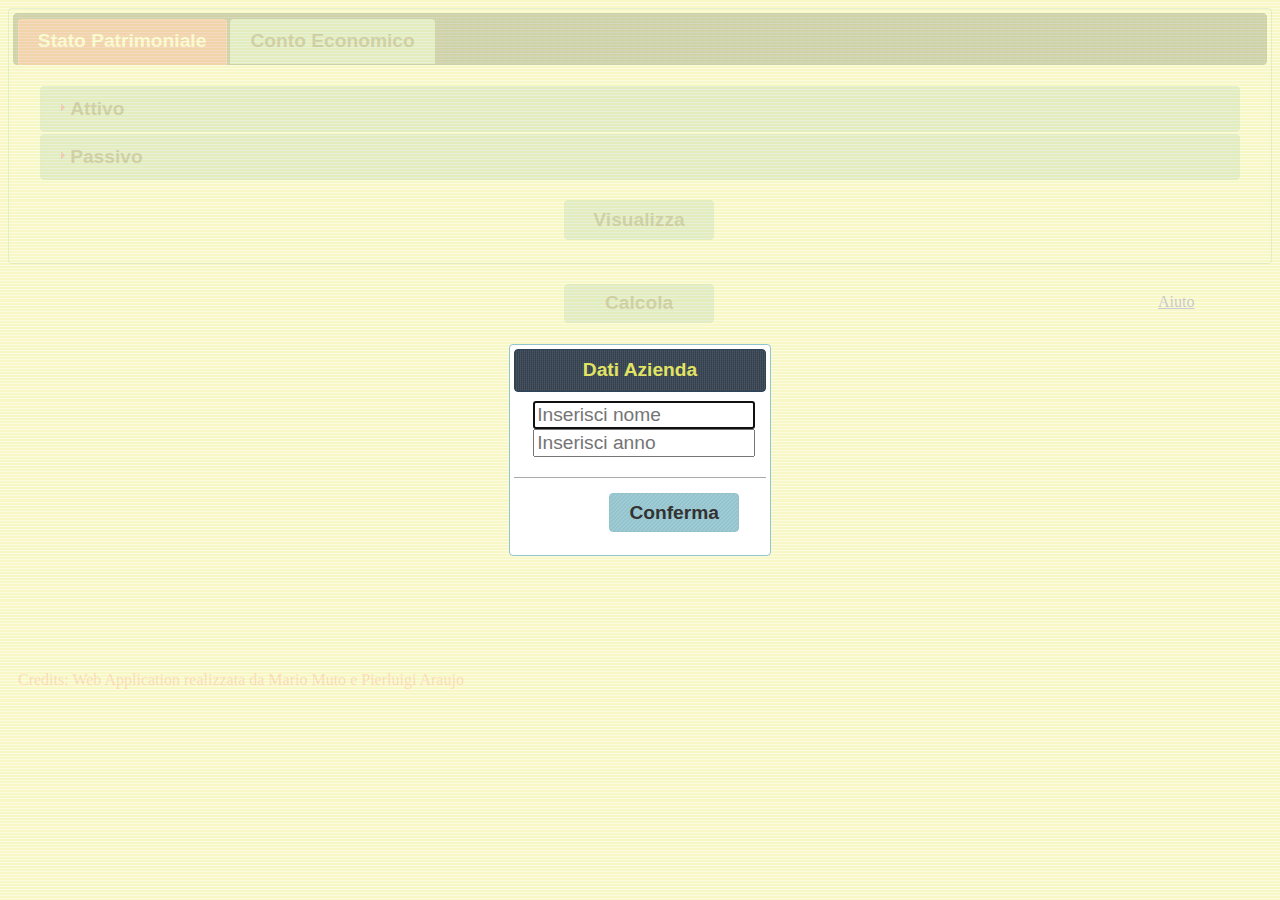
<file: index.html>
<!DOCTYPE html>
<html>
<head>
    <meta charset="UTF-8">
    <title>Calcolo del Bilancio</title>

    <link rel="stylesheet" type="text/css" href="js/jquery-ui.hot/jquery-ui.css">
    <link rel="stylesheet" href="http://www.w3schools.com/lib/w3.css">

    <style type="text/css">
        .nascondi {
            display: none;
        }

        .visualizza {
            display: block;
        }

        .w3-btn {
            width:150px;
            background-color: #9d9d9d;
        }

        .ui-dialog .ui-dialog-title {
            text-align: center;

            width: 100%;
        }

        .ui-dialog-titlebar-close {
            visibility: hidden;
        }
    </style>

    <script type="text/javascript" src="js/core/jquery-3.1.1.js"></script>
    <script type="text/javascript" src="js/jquery-ui.hot/jquery-ui.js"></script>
    <script type="text/javascript" src="js/usefullFunctions.js"></script>
    <script type="text/javascript" src="js/bilancio_functions.js"></script>
    <script type="text/javascript" src="js/dynamicTable.js"></script>

    <script>
        $(function() {
            $("#tabs").tabs({
                show: { effect: "clip", duration: 300 }
            });

            $("#accordion1").accordion({
                heightStyle : "content",
                active : false,
                collapsible : true,
                animate: 300
            });
            $("#accordion2").accordion({
                heightStyle : "content",
                active : false,
                collapsible : true,
                animate: 300
            });

            $("#attivo").selectmenu();
            $("#passivo").selectmenu();

            $("#valoriProduzione").selectmenu();
            $("#costiProduzione").selectmenu();

            $("#immobilizzazioni_field").selectmenu();
            $("#immobilizzazioni_field").selectmenu("widget").hide();
            $("#attivo_circolante_field").selectmenu();
            $("#attivo_circolante_field").selectmenu("widget").hide();

            $("#fondi_field").selectmenu();
            $("#patrimonio_netto_field").selectmenu();
            $("#patrimonio_netto_field").selectmenu("widget").hide();
            $("#debiti_field").selectmenu();
            $("#debiti_field").selectmenu("widget").hide();

            $("#costiPersonale").selectmenu();
            $("#costiPersonale").selectmenu("widget").hide();
            $("#ammSv").selectmenu();
            $("#ammSv").selectmenu("widget").hide();

            $("#altriProv").selectmenu();
            $("#altriProv").selectmenu("widget").hide();

            $("#proventiOneriFinanziari").selectmenu();

            $("#rettifiche").selectmenu();
            $("#attivita").selectmenu();
            $("#proventiOneriStraordinari").selectmenu();

            $("#attivo").selectmenu({
                change : function(event, ui) {
                    var optionSelected = $("option:selected", this);
                    var valueSelected = this.value;

                    if (valueSelected == "immobilizzazioni") {
                        visualizzaSelect("immobilizzazioni_field");
                        nascondiSelect("attivo_circolante_field");
                    } else {
                        nascondiSelect("immobilizzazioni_field");
                    }

                    if (valueSelected == "attivo_circolante") {
                        visualizzaSelect("attivo_circolante_field");
                        nascondiSelect("immobilizzazioni_field");
                    } else {
                        nascondiSelect("attivo_circolante_field");
                    }
                }
            });

            $("#passivo").selectmenu({
                change : function(event, ui) {
                    var optionSelected = $("option:selected", this);
                    var valueSelected = this.value;

                    if (valueSelected == "fondo_rischi_e_oneri") {
                        visualizzaSelect("fondi_field");
                        nascondiSelect("debiti_field");
                        nascondiSelect("patrimonio_netto_field");
                    } else {
                        nascondiSelect("fondi_field");
                    }

                    if (valueSelected == "patrimonio_netto") {
                        visualizzaSelect("patrimonio_netto_field");
                        nascondiSelect("debiti_field");
                        nascondiSelect("fondi_field");
                    } else {
                        nascondiSelect("patrimonio_netto_field");
                    }

                    if (valueSelected == "debiti") {
                        visualizzaSelect("debiti_field");
                        nascondiSelect("patrimonio_netto_field");
                        nascondiSelect("fondi_field");
                    } else {
                        nascondiSelect("debiti_field");
                    }
                }
            });

            $("#costiProduzione").selectmenu({
                change : function(event, ui) {
                    var optionSelected = $("option:selected", this);
                    var valueSelected = this.value;

                    if (valueSelected == "personale") {
                        visualizzaSelect("costiPersonale");
                        nascondiSelect("ammSv");
                    } else {
                        nascondiSelect("costiPersonale");
                    }

                    if (valueSelected == "amm_sval") {
                        visualizzaSelect("ammSv");
                        nascondiSelect("costiPersonale");
                    } else {
                        nascondiSelect("ammSv");
                    }
                }
            });

            $("#proventiOneriFinanziari").selectmenu({
                change : function(event, ui) {
                    var optionSelected = $("option:selected", this);
                    var valueSelected = this.value;

                    if (valueSelected == "altri_prov") {
                        visualizzaSelect("altriProv");
                    } else {
                        nascondiSelect("altriProv");
                    }
                }
            });

            $( "#login" ).dialog({
                modal: true,
                resizable: false,
                draggable: false,
                width: 252,
                buttons: {
                    Conferma: function() {
                        $( this ).dialog( "close" );
                        dati_azienda();
                    }
                },
                hide: {
                    effect: "blind",
                    duration: 300
                },
                closeOnEscape: false
            });

            $( "#tax_dialog" ).dialog({
                modal: true,
                resizable: false,
                draggable: false,
                width: 252,
                buttons: {
                    Conferma: function() {
                        $( this ).dialog( "close" );
                        inserisci_tax();
                    }
                },
                hide: {
                    effect: "blind",
                    duration: 300
                },
                closeOnEscape: false,
                autoOpen: false
            });

            $( "#calcola" ).button();
            $( "#vis_bilancio" ).button();
            $( "#ricalcola" ).button();

            $( "#view1" ).button();
            $( "#view2" ).button();

            $( "#inserisci1" ).button();
            $( "#inserisci2" ).button();
            $( "#inserisci3" ).button();
            $( "#inserisci4" ).button();
            $( "#inserisci5" ).button();
            $( "#inserisci6" ).button();
            $( "#inserisci7" ).button();

            $( "#cronologia1" ).button();
            $( "#cronologia2" ).button();
            $( "#cronologia3" ).button();
            $( "#cronologia4" ).button();
            $( "#cronologia5" ).button();
            $( "#cronologia6" ).button();
            $( "#cronologia7" ).button();

            $( "#table_bilancio" ).dialog({
                modal: true,
                resizable: false,
                draggable: false,
                width: 1000,
                height: 600,
                autoOpen: false,
                show: {
                    effect: "blind",
                    duration: 300
                },
                hide: {
                    effect: "blind",
                    duration: 300
                },
                closeOnEscape: false,
                buttons: {
                    Chiudi: function() {
                        $( this ).dialog( "close" );
                    }
                }
            });
            /*
             $( "#calcola" ).on( "click", function() {
             $( "#table_bilancio" ).dialog( "open" );
             });
             */
            $( "#mastrini" ).dialog({
                modal: true,
                resizable: false,
                draggable: false,
                width: 1000,
                height: 600,
                autoOpen: false,
                show: {
                    effect: "blind",
                    duration: 300
                },
                hide: {
                    effect: "blind",
                    duration: 300
                },
                title: "Stato Patrimoniale",
                closeOnEscape: false,
                buttons: {
                    Chiudi: function() {
                        $( this ).dialog( "close" );
                    }
                }
            });

            $( "#view1" ).on( "click", function() {
                $( "#mastrini" ).dialog( "open" );
            });

            $( "#CE" ).dialog({
                modal: true,
                resizable: false,
                draggable: false,
                width: 1000,
                height: 600,
                autoOpen: false,
                show: {
                    effect: "blind",
                    duration: 300
                },
                hide: {
                    effect: "blind",
                    duration: 300
                },
                title: "Conto Economico",
                closeOnEscape: false,
                buttons: {
                    Chiudi: function() {
                        $( this ).dialog( "close" );
                    }
                }
            });

            $( "#view2" ).on( "click", function() {
                $( "#CE" ).dialog( "open" );
            });

            $( "#dati1" ).dialog({
                modal: true,
                resizable: false,
                draggable: false,
                width: 500,
                height: 380,
                autoOpen: false,
                show: {
                    effect: "blind",
                    duration: 300
                },
                hide: {
                    effect: "blind",
                    duration: 300
                },
                title: "Mario Muto",
                closeOnEscape: false,
                buttons: {
                    Chiudi: function() {
                        $( this ).dialog( "close" );
                    }
                }
            });

            $( "#dati2" ).dialog({
                modal: true,
                resizable: false,
                draggable: false,
                width: 500,
                height: 380,
                autoOpen: false,
                show: {
                    effect: "blind",
                    duration: 300
                },
                hide: {
                    effect: "blind",
                    duration: 300
                },
                title: "Pierluigi Araujo",
                closeOnEscape: false,
                buttons: {
                    Chiudi: function() {
                        $( this ).dialog( "close" );
                    }
                }
            });

            $( "#credits" ).dialog({
                modal: true,
                resizable: false,
                draggable: false,
                width: 500,
                height: 380,
                autoOpen: false,
                show: {
                    effect: "blind",
                    duration: 300
                },
                hide: {
                    effect: "blind",
                    duration: 300
                },
                title: "Riferimenti Corso",
                closeOnEscape: false,
                buttons: {
                    Chiudi: function() {
                        $( this ).dialog( "close" );
                    }
                }
            });

            $( "#history1" ).dialog({
                modal: true,
                resizable: false,
                draggable: false,
                width: 500,
                height: 380,
                autoOpen: false,
                show: {
                    effect: "blind",
                    duration: 300
                },
                hide: {
                    effect: "blind",
                    duration: 300
                },
                title: "Cronologia",
                closeOnEscape: false,
                buttons: {
                    Chiudi: function() {
                        $( this ).dialog( "close" );
                    }
                }
            });

            $( "#history2" ).dialog({
                modal: true,
                resizable: false,
                draggable: false,
                width: 500,
                height: 380,
                autoOpen: false,
                show: {
                    effect: "blind",
                    duration: 300
                },
                hide: {
                    effect: "blind",
                    duration: 300
                },
                title: "Cronologia",
                closeOnEscape: false,
                buttons: {
                    Chiudi: function() {
                        $( this ).dialog( "close" );
                    }
                }
            });

            $( "#history3" ).dialog({
                modal: true,
                resizable: false,
                draggable: false,
                width: 500,
                height: 380,
                autoOpen: false,
                show: {
                    effect: "blind",
                    duration: 300
                },
                hide: {
                    effect: "blind",
                    duration: 300
                },
                title: "Cronologia",
                closeOnEscape: false,
                buttons: {
                    Chiudi: function() {
                        $( this ).dialog( "close" );
                    }
                }
            });

            $( "input[type='radio']" ).checkboxradio();
        });
    </script>


</head>
<body>
<div id  = "login" title = "Dati Azienda">
    <input id = "azienda" name = "azienda" autocomplete = "on" placeholder = "Inserisci nome">
    <input id = "anno" name = "anno" autocomplete = "on" placeholder = "Inserisci anno">
</div>

<div id  = "tax_dialog" title = "% TAX imposte" style="text-align: center">
    <input id="tax" name="tax" autocomplete="on" placeholder="Inserisci % TAX"/>
</div>

<div id="tabs">
    <ul>
        <li><a href="#stato_patrimoniale">Stato Patrimoniale</a></li>
        <li><a href="#conto_economico">Conto Economico</a></li>
    </ul>
    <div id="stato_patrimoniale">
        <div id="accordion1">
            <h3>Attivo</h3>
            <div>
                <input type="text" id="dato1" name="dato1" placeholder="Inserisci importo"/>
                <select id="attivo">
                    <option value="crediti_vs_soci">Crediti verso soci per versamenti ancora dovuti</option>
                    <option value="immobilizzazioni">Immobilizzazioni</option>
                    <option value="attivo_circolante">Attivo circolante</option>
                    <option value="ratei_e_risconti_attivi">Ratei e risconti attivi</option>
                </select>

                <select name="immobilizzazioni_field" id="immobilizzazioni_field">
                    <optgroup label="Immateriali">
                        <option value="imm1">Costi di impianto e di ampliamento</option>
                        <option value="imm2">Costi di ricerca, sviluppo e di pubblicità</option>
                        <option value="imm3">Diritti di brevetto industriale</option>
                        <option value="imm4">Concessioni, licenze, marchi, diritti simili</option>
                        <option value="imm5">Avviamento</option>
                        <option value="imm6">Immobilizzazioni in corso e acconti</option>
                        <option value="imm7">Altre immobilizzazioni immateriali</option>
                    </optgroup>
                    <optgroup label="Materiali">
                        <option value="mat1">Terreni e fabbricati</option>
                        <option value="mat2">Impianti e macchinari</option>
                        <option value="mat3">Attrezzature industriali e commerciali</option>
                        <option value="mat4">Altri beni</option>
                        <option value="mat5">Immobilizzazioni in corso e acconti</option>
                    </optgroup>
                    <optgroup label="Finanziarie">
                        <option value="f1">Partecipazioni azionarie</option>
                        <option value="f2">Crediti finanziari</option>
                        <option value="f3">Altri titoli</option>
                        <option value="f4">Azioni proprie</option>
                    </optgroup>
                </select>
                <select name="attivo_circolante_field" id="attivo_circolante_field">
                    <optgroup label="Rimanenze">
                        <option value="r1">Materie prime</option>
                        <option value="r2">Prodotti in corso di lavorazione</option>
                        <option value="r3">Lavori in corso su ordinazione</option>
                        <option value="r4">Prodotti finiti e merci</option>
                        <option value="r5">Acconti</option>
                    </optgroup>
                    <optgroup label="Crediti">
                        <option value="c1">Verso clienti</option>
                        <option value="c2">Verso imprese controllate, collegate, controllanti</option>
                        <option value="c3">Verso altri enti</option>
                    </optgroup>
                    <optgroup label="Attività finanziarie non immobilizzate">
                        <option value="af1">Partecipazioni in imprese controllate e collegate</option>
                        <option value="af2">Azioni proprie</option>
                        <option value="af3">Altri titoli</option>
                    </optgroup>
                    <optgroup label="Disponibilità liquide">
                        <option value="dl1">Depositi bancari e postali</option>
                        <option value="dl2">Assegni</option>
                        <option value="dl3">Denaro e valori di cassa</option>
                    </optgroup>
                </select>

                <label for="radio-1">Dare</label>
                <input type="radio" name="radio_1" id="radio-1" style="align-self: auto" onclick="dare_avere(id)">
                <label for="radio-2">Avere</label>
                <input type="radio" name="radio_1" id="radio-2" style="align-self: auto" onclick="dare_avere(id)">
                <button id="inserisci1" name="inserisci1" class="w3-btn w3-round-large" onclick="sta_inserisci()">Inserisci</button>
                <button id="cronologia1" name="cronologia1" class="w3-btn w3-round-large" onclick="openCrono1()">Cronologia</button>
            </div>

            <h3>Passivo</h3>
            <div>
                <input type="text" id="dato2" name="dato2" placeholder="Inserisci importo"/>
                <select id="passivo">
                    <option value="fondo_rischi_e_oneri">Fondo per rischi e oneri</option>
                    <option value="patrimonio_netto">Patrimonio netto</option>
                    <option value="fondo_tfr">Fondo TFR</option>
                    <option value="debiti">Debiti</option>
                    <option value="ratei_e_risconti_passivi">Ratei e risconti passivi</option>
                </select>
                <select id = "fondi_field">
                    <option value="fro1">Per trattemento di quiescenza</option>
                    <option value="fro2">Per imposte</option>
                    <option value="fro3">Altri fondi</option>
                </select>
                <select id="patrimonio_netto_field">
                    <option value="p1">Capitale sociale</option>
                    <option value="p2">Riserva sovrapprezzo azioni</option>
                    <option value="p3">Riserva di rivalutazione</option>
                    <option value="p4">Riserva legale</option>
                    <option value="p5">Riserva per azioni proprie</option>
                    <option value="p6">Riserve statutarie</option>
                    <option value="p7">Altre riserve</option>
                    <option value="p8">Utili portati a nuovo</option>
                    <option value="p9">Utili dell'esercizio</option>
                </select>
                <select id="debiti_field">
                    <option value="d1">Obbligazioni</option>
                    <option value="d2">Obbligazioni convertibili</option>
                    <option value="d3">Debiti verso banche</option>
                    <option value="d4">Debiti verso altri finanziatori</option>
                    <option value="d5">Acconti</option>
                    <option value="d6">Debiti verso fornitori</option>
                    <option value="d7">Debiti rappresentati da titoli di credito</option>
                    <option value="d8">Debiti verso imprese controllate, collegate e controllanti</option>
                    <option value="d9">Debiti tributari</option>
                    <option value="d10">Debiti versi istituti di previdenza e sicurezza sociale</option>
                    <option value="d11">Altri debiti</option>
                </select>

                <label for="radio-3">Dare</label>
                <input type="radio" name="radio_2" id="radio-3" style="align-self: auto" onclick="dare_avere(id)">
                <label for="radio-4">Avere</label>
                <input type="radio" name="radio_2" id="radio-4" style="align-self: auto" onclick="dare_avere(id)">
                <button id="inserisci2" name="inserisci2" class="w3-btn w3-round-large" onclick="stp_inserisci()">Inserisci</button>
                <button id="cronologia2" name="cronologia2" class="w3-btn w3-round-large" onclick="openCrono2()">Cronologia</button>
            </div>
        </div>
        <div style="text-align: center; margin-top: 20px;">
            <button id="view1" name="view1" class="w3-btn w3-round-large">Visualizza</button>
        </div>

        <div id = "mastrini">
            <table id="table2" class="display">
                <tbody>
                <tr>
                    <th>ATTIVO</th>
                    <th></th>
                    <th>PASSIVO</th>
                    <th></th>
                </tr>

                <tr>
                    <th>A) Crediti verso soci per versamenti ancora dovuti</th>
                    <td width="25%" style="text-align: center"><label id="ma_a"></label></td>
                    <th>A) Fondo rischi e oneri</th>
                    <td width="25%" style="text-align: center"></td>
                </tr>

                <tr>
                    <th>B) Immobilizzazioni</th>
                    <td width="25%"></td>
                    <td><li>Per trattamento di quiescenza</li></td>
                    <td width="25%" style="text-align: center"><label id="mp_a1"></label></td>
                </tr>
                <tr>
                    <th>1) Immateriali</th>
                    <td width="25%"></td>
                    <td><li>Per imposte</li></td>
                    <td width="25%" style="text-align: center"><label id="mp_a2"></label></td>
                </tr>
                <tr>
                    <td><li>Costi di impianto e di ampliamento</li></td>
                    <td width="25%" style="text-align: center"><label id="ma_b11"></label></td>
                    <td><li>Altri fondi</li></td>
                    <td width="25%" style="text-align: center"><label id="mp_a3"></label></td>
                </tr>
                <tr>
                    <td><li>Costi di ricerca, sviluppo e di pubblicità</li></td>
                    <td width="25%" style="text-align: center"><label id="ma_b12"></label></td>
                    <th>B) Patrimonio netto</th>
                    <td width="25%"></td>
                </tr>
                <tr>
                    <td><li>Diritti di brevetto industriale</li></td>
                    <td width="25%" style="text-align: center"><label id="ma_b13"></label></td>
                    <td><li>Capitale sociale</li></td>
                    <td width="25%" style="text-align: center"><label id="mp_b1"></label></td>
                </tr>
                <tr>
                    <td><li>Concessioni, licenze, marchi, diritti simili</li></td>
                    <td width="25%" style="text-align: center"><label id="ma_b14"></label></td>
                    <td><li>Riserva sovrapprezzo azioni</li></td>
                    <td width="25%" style="text-align: center"><label id="mp_b2"></label></td>
                </tr>
                <tr>
                    <td><li>Avviamento</li></td>
                    <td width="25%" style="text-align: center"><label id="ma_b15"></label></td>
                    <td><li>Riserva di rivalutazione</li></td>
                    <td width="25%" style="text-align: center"><label id="mp_b3"></label></td>
                </tr>
                <tr>
                    <td><li>Immobilizzazioni in corso e acconti</li></td>
                    <td width="25%" style="text-align: center"><label id="ma_b16"></label></td>
                    <td><li>Riserva legale</li></td>
                    <td width="25%" style="text-align: center"><label id="mp_b4"></label></td>
                </tr>
                <tr>
                    <td><li>Altre immobilizzazioni immateriali</li></td>
                    <td width="25%" style="text-align: center"><label id="ma_b17"></label></td>
                    <td><li>Riserva per azioni proprie</li></td>
                    <td width="25%" style="text-align: center"><label id="mp_b5"></label></td>
                </tr>
                <tr>
                    <th>2) Materiali</th>
                    <td width="25%"></td>
                    <td><li>Riserve statutarie</li></td>
                    <td width="25%" style="text-align: center"><label id="mp_b6"></label></td>
                </tr>
                <tr>
                    <td><li>Terreni e fabbricati</li></td>
                    <td width="25%" style="text-align: center" id="ma_b21"><label></label></td>
                    <td><li>Altre riserve</li></td>
                    <td width="25%" style="text-align: center"><label id="mp_b7"></label></td>
                </tr>
                <tr>
                    <td><li>Impianti e macchinari</li></td>
                    <td width="25%" style="text-align: center"><label id="ma_b22"></label></td>
                    <td><li>Utili portati a nuovo</li></td>
                    <td width="25%" style="text-align: center"><label id="mp_b8"></label></td>
                </tr>
                <tr>
                    <td><li>Attrezzature industriali e commerciali</li></td>
                    <td width="25%" style="text-align: center"><label id="ma_b23"></label></td>
                    <td><li>Utili dell'esercizio</li></td>
                    <td width="25%" style="text-align: center"><label id="mp_b9"></label></td>
                </tr>
                <tr>
                    <td><li>Altri beni</li></td>
                    <td width="25%" style="text-align: center"><label id="ma_b24"></label></td>
                    <th>C) Fondo TFR</th>
                    <td width="25%" style="text-align: center"><label id="mp_tfr"></label></td>
                </tr>
                <tr>
                    <td><li>Immobilizzazioni in corso e acconti</li></td>
                    <td width="25%" style="text-align: center"><label id="ma_b25"></label></td>
                    <th>D) Debiti</th>
                    <td width="25%"></td>
                </tr>
                <tr>
                    <th>3) Finanziarie</th>
                    <td width="25%"></td>
                    <td><li>Obbligazioni</li></td>
                    <td width="25%" style="text-align: center"><label id="mp_d1"></label></td>
                </tr>
                <tr>
                    <td><li>Partecipazioni azionarie</li></td>
                    <td width="25%" style="text-align: center"><label id="ma_b31"></label></td>
                    <td><li>Obbligazioni convertibili</li></td>
                    <td width="25%" style="text-align: center"><label id="mp_d2"></label></td>
                </tr>
                <tr>
                    <td><li>Crediti finanziari</li></td>
                    <td width="25%" style="text-align: center"><label id="ma_b32"></label></td>
                    <td><li>Debiti verso banche</li></td>
                    <td width="25%" style="text-align: center"><label id="mp_d3"></label></td>
                </tr>
                <tr>
                    <td><li>Altri titoli</li></td>
                    <td width="25%" style="text-align: center"><label id="ma_b33"></label></td>
                    <td><li>Debiti verso altri finanziatori</li></td>
                    <td width="25%" style="text-align: center"><label id="mp_d4"></label></td>
                </tr>
                <tr>
                    <td><li>Azioni proprie</li></td>
                    <td width="25%" style="text-align: center"><label id="ma_b34"></label></td>
                    <td><li>Acconti</li></td>
                    <td width="25%" style="text-align: center"><label id="mp_d5"></label></td>
                </tr>

                <tr>
                    <th>C) Attivo circolante</th>
                    <td width="25%"><label></label></td>
                    <td><li>Debiti verso fornitori</li></td>
                    <td width="25%" style="text-align: center"><label id="mp_d6"></label></td>
                </tr>
                <tr>
                    <th>1) Rimanenze</th>
                    <td width="25%"></td>
                    <td><li>Debiti rappresentati da titoli di credito</li></td>
                    <td width="25%" style="text-align: center"><label id="mp_d7"></label></td>
                </tr>
                <tr>
                    <td><li>Materie prime</li></td>
                    <td width="25%" style="text-align: center"><label id="ma_c11"></label> </td>
                    <td><li>Debiti verso imprese controllate, collegate, controllanti</li></td>
                    <td width="25%" style="text-align: center"><label id="mp_d8"></label></td>
                </tr>
                <tr>
                    <td><li>Prodotti in corso di lavorazione</li></td>
                    <td width="25%" style="text-align: center"><label id="ma_c12"></label></td>
                    <td><li>Debiti tributari</li></td>
                    <td width="25%" style="text-align: center"><label id="mp_d9"></label></td>
                </tr>
                <tr>
                    <td><li>Lavori in corso su ordinazioni</li></td>
                    <td width="25%" style="text-align: center"><label id="ma_c13"></label></td>
                    <td><li>Debiti verso istituti di previdenza e sicurezza sociale</li></td>
                    <td width="25%" style="text-align: center"><label id="mp_d10"></label></td>
                </tr>
                <tr>
                    <td><li>Prodotti finiti e merci</li></td>
                    <td width="25%" style="text-align: center"><label id="ma_c14"></label></td>
                    <td><li>Altri debiti</li></td>
                    <td width="25%" style="text-align: center"><label id="mp_d11"></label></td>
                </tr>
                <tr>
                    <td><li>Acconti</li></td>
                    <td width="25%" style="text-align: center"><label id="ma_c15"></label></td>
                    <th>E) Ratei e risconti passivi</th>
                    <td width="25%" style="text-align: center"><label id="mp_e"></label></td>
                </tr>
                <tr>
                    <th>2) Crediti</th>
                    <td width="25%"></td>
                    <td width="25%"></td>
                    <td width="25%"></td>
                </tr>
                <tr>
                    <td><li>Verso clienti</li></td>
                    <td width="25%" style="text-align: center"><label id="ma_c21"></label></td>
                    <td width="25%"></td>
                    <td width="25%"></td>
                </tr>
                <tr>
                    <td><li>Verso imprese controllate, collegate, controllanti</li></td>
                    <td width="25%" style="text-align: center"><label id="ma_c22"></label></td>
                    <td width="25%"></td>
                    <td width="25%"></td>
                </tr>
                <tr>
                    <td><li>Verso altri enti</li></td>
                    <td width="25%" style="text-align: center"><label id="ma_c23"></label></td>
                    <td width="25%"></td>
                    <td width="25%"></td>
                </tr>
                <tr>
                    <th>3) Attività finanziarie non immobilizzate</th>
                    <td width="25%"></td>
                    <td width="25%"></td>
                    <td width="25%"></td>
                </tr>
                <tr>
                    <td><li>Partecipazioni in imprese controllate e collegate</li></td>
                    <td width="25%" style="text-align: center"><label id="ma_c31"></label></td>
                    <td width="25%"></td>
                    <td width="25%"></td>
                </tr>
                <tr>
                    <td><li>Azioni proprie</li></td>
                    <td width="25%" style="text-align: center"><label id="ma_c32"></label></td>
                    <td width="25%"></td>
                    <td width="25%"></td>
                </tr>
                <tr>
                    <td><li>Altri titoli</li></td>
                    <td width="25%" style="text-align: center"><label id="ma_c33"></label></td>
                    <td width="25%"></td>
                    <td width="25%"></td>
                </tr>
                <tr>
                    <th>4) Disponibilità liquide</th>
                    <td width="25%"></td>
                    <td width="25%"></td>
                    <td width="25%"></td>
                </tr>
                <tr>
                    <td><li>Depositi bancari e postali</li></td>
                    <td width="25%" style="text-align: center"><label id="ma_c41"></label></td>
                    <td width="25%"></td>
                    <td width="25%"></td>
                </tr>
                <tr>
                    <td><li>Assegni</li></td>
                    <td width="25%" style="text-align: center"><label id="ma_c42"></label></td>
                    <td width="25%"></td>
                    <td width="25%"></td>
                </tr>
                <tr>
                    <td><li>Denaro e valori di cassa</li></td>
                    <td width="25%" style="text-align: center"><label id="ma_c43"></label></td>
                    <td width="25%"></td>
                    <td width="25%"></td>
                </tr>

                <tr>
                    <th>D) Ratei e risconti attivi</th>
                    <td width="25%" style="text-align: center"><label id="ma_d"></label></td>
                    <td width="25%"></td>
                    <td width="25%"></td>
                </tr>
                </tbody>
            </table>
        </div>
    </div>

    <div id="conto_economico">
        <div id="accordion2">
            <h3>A) Valore della produzione</h3>
            <div>
                <input type="text" id="dato3" name="dato3" placeholder="Inserisci importo"/>
                <select id="valoriProduzione">
                    <option value="ricavi_vendite">Ricavi delle vendite e delle prestazioni</option>
                    <option value="variazione_rimanenze">Variazione delle rimanenze di prodotti in corso di lavorazione</option>
                    <option value="semilavorati_e_finiti">Semilavorati e finiti</option>
                    <option value="variazioni_lavori">Variazione dei lavori in corso di ordinazione</option>
                    <option value="incrementi">Incrementi e immobilizzazioni per lavori interni</option>
                    <option value="altri_ricavi">Altri ricavi e proventi</option>
                </select>

                <label for="radio-5">Dare</label>
                <input type="radio" name="radio_1" id="radio-5" style="align-self: auto" onclick="dare_avere(id)">
                <label for="radio-6">Avere</label>
                <input type="radio" name="radio_1" id="radio-6" style="align-self: auto" onclick="dare_avere(id)">
                <button id="inserisci3" name="inserisci3" class="w3-btn w3-round-large" onclick="a_inserisci()">Inserisci</button>
                <button id="cronologia3" name="cronologia3" class="w3-btn w3-round-large" onclick="openCrono3()">Cronologia</button>
            </div>

            <h3>B) Costi della produzione</h3>
            <div>
                <input type="text" id="dato4" name="dato4" placeholder="Inserisci importo"/>
                <select id="costiProduzione">
                    <option value="materie">Per materie prime, sussidiarie e merci</option>
                    <option value="servizi">Per servizi</option>
                    <option value="godimento">Per godimento beni di terzi</option>
                    <option value="personale">Per il personale</option>
                    <option value="amm_sval">Ammortamenti e svalutazioni</option>
                    <option value="variazioni">Variazione delle rimanenze di materie prime, sussidiarie, di consumo e merci</option>
                    <option value="acc_rischi">Accantonamento per rischi</option>
                    <option value="altri_acc">Altri accantonamenti</option>
                    <option value="oneri_diversi">Oneri diversi di gestione</option>
                </select>
                <select id="costiPersonale">
                    <option value="salari_stipendi">Salari e stipendi</option>
                    <option value="oneri_spec">Oneri speciali</option>
                    <option value="tfr">Trattamento di fine rapporto</option>
                    <option value="tratt_quiescenza">Trattamento di quiescenza e simili</option>
                    <option value="altri_costi">Altri costi</option>
                </select>
                <select id="ammSv">
                    <option value="amm_imm_imm">Ammortamento delle immobilizzazioni immateriali</option>
                    <option value="amm_imm_mat">Ammortamento delle immobilizzazioni materiali</option>
                    <option value="sv_imm">Altre svalutazioni delle immobilizzazioni</option>
                    <option value="sv_cr_comp">Svalutazioni dei crediti compresi nell'attivo circolante e nelle disponibilità liquide</option>
                </select>

                <label for="radio-7">Dare</label>
                <input type="radio" name="radio_1" id="radio-7" style="align-self: auto" onclick="dare_avere(id)">
                <label for="radio-8">Avere</label>
                <input type="radio" name="radio_1" id="radio-8" style="align-self: auto" onclick="dare_avere(id)">
                <button id="inserisci4" name="inserisci4" class="w3-btn w3-round-large" onclick="b_inserisci()">Inserisci</button>
                <button id="cronologia4" name="cronologia4" class="w3-btn w3-round-large" onclick="openCrono3()">Cronologia</button>
            </div>

            <h3>C) Proventi e oneri finanziari</h3>
            <div>
                <input type="text" id="dato5" name="dato5" placeholder="Inserisci importo"/>
                <select id="proventiOneriFinanziari">
                    <option value="proventi_part">Proventi da partecipazione</option>
                    <option value="altri_prov">Altri proventi</option>
                    <option value="int_e_oneri">Interessi e altri oneri finanziari</option>
                </select>
                <select id="altriProv">
                    <option value="nelle_imm">Da crediti iscritti nelle immobilizzazioni</option>
                    <option value="altriprov">Da titoli iscritti nelle immobilizzazioni</option>
                    <option value="nel_att_circ">Da titoli iscritti nell'attivo circolante</option>
                    <option value="prov_diversi">Da proventi diversi dai precedenti</option>
                </select>

                <label for="radio-9">Dare</label>
                <input type="radio" name="radio_1" id="radio-9" style="align-self: auto" onclick="dare_avere(id)">
                <label for="radio-10">Avere</label>
                <input type="radio" name="radio_1" id="radio-10" style="align-self: auto" onclick="dare_avere(id)">
                <button id="inserisci5" name="inserisci5" class="w3-btn w3-round-large" onclick="c_inserisci()">Inserisci</button>
                <button id="cronologia5" name="cronologia5" class="w3-btn w3-round-large" onclick="openCrono3()">Cronologia</button>
            </div>

            <h3>D) Rettifiche di valore di attività finanziarie</h3>
            <div>
                <input type="text" id="dato6" name="dato6" placeholder="Inserisci importo"/>
                <select id="rettifiche">
                    <option value="rivalutazioni">Rivalutazione</option>
                    <option value="svalutazioni">Svalutazione</option>
                </select>
                <select id="attivita">
                    <option value="di_part">Di partecipazioni</option>
                    <option value="di_imm">Di immobilizzazioni finanziarie</option>
                    <option value="di_title">Di titoli iscritti nell'attivo circolante</option>
                </select>

                <label for="radio-11">Dare</label>
                <input type="radio" name="radio_1" id="radio-11" style="align-self: auto" onclick="dare_avere(id)">
                <label for="radio-12">Avere</label>
                <input type="radio" name="radio_1" id="radio-12" style="align-self: auto" onclick="dare_avere(id)">
                <button id="inserisci6" name="inserisci6" class="w3-btn w3-round-large" onclick="d_inserisci()">Inserisci</button>
                <button id="cronologia6" name="cronologia6" class="w3-btn w3-round-large" onclick="openCrono3()">Cronologia</button>
            </div>

            <h3>E) Proventi e oneri straordinari</h3>
            <div>
                <input type="text" id="dato7" name="dato7" placeholder="Inserisci importo"/>
                <select id="proventiOneriStraordinari">
                    <option value="prov_sep">Proventi con separata indicazione delle plusvalenze da alienazioni</option>
                    <option value="oneri_sep_minus">Oneri con separata indicazione delle minusvalenze</option>
                </select>

                <label for="radio-13">Dare</label>
                <input type="radio" name="radio_1" id="radio-13" style="align-self: auto" onclick="dare_avere(id)">
                <label for="radio-14">Avere</label>
                <input type="radio" name="radio_1" id="radio-14" style="align-self: auto" onclick="dare_avere(id)">
                <button id="inserisci7" name="inserisci7" class="w3-btn w3-round-large" onclick="e_inserisci()">Inserisci</button>
                <button id="cronologia7" name="cronologia7" class="w3-btn w3-round-large" onclick="openCrono3()">Cronologia</button>
            </div>
        </div>
        <div style="text-align: center; margin-top: 20px;">
            <button id="view2" name="view2" class="w3-btn w3-round-large">Visualizza</button>
        </div>
        <div id = "CE">
            <table id="table3" class="display">
                <tbody>
                <tr>
                    <th>A) Valore della produzione</th>
                    <td width="50%"></td>
                </tr>
                <tr>
                    <td>1) Ricavi dalle vendite delle prestazioni</td>
                    <td width="50%" style="text-align: center"><label id="ce_a1"></label></td>
                </tr>
                <tr>
                    <td>2) Variazione delle rimanenze di prodotti in corso di lavorazione</td>
                    <td width="50%" style="text-align: center"><label id="ce_a2"></label></td>
                </tr>
                <tr>
                    <td>3) Semilavorati e finiti</td>
                    <td width="50%" style="text-align: center"><label id="ce_a3"></label></td>
                </tr>
                <tr>
                    <td>4) Variazione dei lavori in corso di ordinazione</td>
                    <td width="50%" style="text-align: center"><label id="ce_a4"></label></td>
                </tr>
                <tr>
                    <td>5) Incrementi di immobilizzazioni per lavori interni</td>
                    <td width="50%" style="text-align: center"><label id="ce_a5"></label></td>
                </tr>
                <tr>
                    <td>6) Altri ricavi e proventi</td>
                    <td width="50%" style="text-align: center"><label id="ce_a6"></label></td>
                </tr>

                <tr>
                    <th>B) Costi della produzione</th>
                    <td width="50%"></td>
                </tr>
                <tr>
                    <td>1) Per materie prime, sussidiaria, di consumo e merci</td>
                    <td width="50%" style="text-align: center"><label id="ce_b1"></label></td>
                </tr>
                <tr>
                    <td>2) Per servizi</td>
                    <td width="50%" style="text-align: center"><label id="ce_b2"></label></td>
                </tr>
                <tr>
                    <td>3) Per il godimenti di beni di terzi</td>
                    <td width="50%" style="text-align: center"><label id="ce_b3"></label></td>
                </tr>
                <tr>
                    <td>4) Per il personale</td>
                    <td width="50%"></td>
                </tr>
                <tr>
                    <td><li>Salari e stipendi</li></td>
                    <td width="50%" style="text-align: center"><label id="ce_b41"></label></td>
                </tr>
                <tr>
                    <td><li>Oneri speciali</li></td>
                    <td width="50%" style="text-align: center"><label id="ce_b42"></label></td>
                </tr>
                <tr>
                    <td><li>Trattamento di fine rapporto</li></td>
                    <td width="50%" style="text-align: center"><label id="ce_b43"></label></td>
                </tr>
                <tr>
                    <td><li>Trattamento di quiescenza e simili</li></td>
                    <td width="50%" style="text-align: center"><label id="ce_b44"></label></td>
                </tr>
                <tr>
                    <td><li>Altri costi</li></td>
                    <td width="50%" style="text-align: center"><label id="ce_b45"></label></td>
                </tr>
                <tr>
                    <td>5) Ammortamenti e svalutazioni</td>
                    <td width="50%"></td>
                </tr>
                <tr>
                    <td><li>Ammortamento delle immobilizzazioni immateriali</li></td>
                    <td width="50%" style="text-align: center"><label id="ce_b51"></label></td>
                </tr>
                <tr>
                    <td><li>Ammortamento delle immobilizzazioni materiali</li></td>
                    <td width="50%" style="text-align: center"><label id="ce_b52"></label></td>
                </tr>
                <tr>
                    <td><li>Altre svalutazioni delle immobilizzazioni</li></td>
                    <td width="50%" style="text-align: center"><label id="ce_b53"></label></td>
                </tr>
                <tr>
                    <td><li>Svalutazioni dei crediti compresi nell'attivo circolante e nelle disponibilità liquide</li></td>
                    <td width="50%" style="text-align: center"><label id="ce_b54"></label></td>
                </tr>
                <tr>
                    <td>6) Variazione delle rimanenze di materie prime, sussidiarie, di consumo e merci</td>
                    <td width="50%" style="text-align: center"><label id="ce_b6"></label></td>
                </tr>
                <tr>
                    <td>7) Accantonamento per rischi</td>
                    <td width="50%" style="text-align: center"><label id="ce_b7"></label></td>
                </tr>
                <tr>
                    <td>8) Altri accantonamenti</td>
                    <td width="50%" style="text-align: center"><label id="ce_b8"></label></td>
                </tr>
                <tr>
                    <td>9) Oneri diversi di gestione</td>
                    <td width="50%" style="text-align: center"><label id="ce_b9"></label></td>
                </tr>

                <tr>
                    <th>C) Proventi e oneri finanziari</th>
                    <td width="50%"></td>
                </tr>
                <tr>
                    <td>1) Proventi da partecipazione</td>
                    <td width="50%" style="text-align: center"><label id="ce_c1"></label></td>
                </tr>
                <tr>
                    <td>2) Altri proventi finanziari</td>
                    <td width="50%"></td>
                </tr>
                <tr>
                    <td><li>Da crediti iscritti nelle immobilizzazioni</li></td>
                    <td width="50%" style="text-align: center"><label id="ce_c21"></label></td>
                </tr>
                <tr>
                    <td><li>Da titoli iscritti nelle immobilizzazioni</li></td>
                    <td width="50%" style="text-align: center"><label  id="ce_c22"></label></td>
                </tr>
                <tr>
                    <td><li>Da titoli iscritti nell'attivo circolante</li></td>
                    <td width="50%" style="text-align: center"><label  id="ce_c23"></label></td>
                </tr>
                <tr>
                    <td><li>Da proventi diversi dai precedenti</li></td>
                    <td width="50%" style="text-align: center"><label  id="ce_c24"></label></td>
                </tr>
                <tr>
                    <td>3) Interessi e altri oneri finanziari</td>
                    <td width="50%" style="text-align: center"><label id="ce_c3"></label></td>
                </tr>

                <tr>
                    <th>D) Rettifiche di valore di attività finanziarie</th>
                    <td width="50%"></td>
                </tr>
                <tr>
                    <td>1) Rivalutazioni</td>
                    <td width="50%"></td>
                </tr>
                <tr>
                    <td><li>Di partecipazione</li></td>
                    <td width="50%" style="text-align: center"><label id="ce_d11"></label></td>
                </tr>
                <tr>
                    <td><li>Di immobilizzazioni finanziarie</li></td>
                    <td width="50%" style="text-align: center"><label id="ce_d12"></label></td>
                </tr>
                <tr>
                    <td><li>Di titoli iscritti nell'attivo circolante</li></td>
                    <td width="50%" style="text-align: center"><label id="ce_d13"></label></td>
                </tr>
                <tr>
                    <td>2) Svalutazioni</td>
                    <td width="50%"></td>
                </tr>
                <tr>
                    <td><li>Di partecipazione</li></td>
                    <td width="50%" style="text-align: center"><label id="ce_d21"></label></td>
                </tr>
                <tr>
                    <td><li>Di immobilizzazioni finanziarie</li></td>
                    <td width="50%" style="text-align: center"><label id="ce_d22"></label></td>
                </tr>
                <tr>
                    <td><li>Di titoli iscritti nell'attivo circolante</li></td>
                    <td width="50%" style="text-align: center"><label id="ce_d23"></label></td>
                </tr>

                <tr>
                    <th>E) Proventi e oneri strordinari</th>
                    <td width="50%"></td>
                </tr>
                <tr>
                    <td>1) Proventi con separata indicazione delle plusvalenze da alienazione</td>
                    <td width="50%" style="text-align: center"><label id="ce_e1"></label></td>
                </tr>
                <tr>
                    <td>2) Oneri con separata indicazione delle minusvalenze da alienazione e delle imposte relative a esercizi precedenti</td>
                    <td width="50%" style="text-align: center"><label id="ce_e2"></label></td>
                </tr>
                </tbody>
            </table>
        </div>
    </div>
</div>
<div id="button_calcola" style="text-align: center; margin-top: 20px;">
    <button id="calcola" name="calcola" class="w3-btn w3-round-large" onclick="calcola()">Calcola</button>
</div>
<div id="button_visualizza" style="text-align: center; margin-top: 20px; display: none">
    <button id="vis_bilancio" name="vis_bilancio" class="w3-btn w3-round-large" onclick="openBilancio()">Bilancio</button>
    <button id="ricalcola" name="ricalcola" class="w3-btn w3-round-large" onclick="calcola()">Ricalcola</button>
</div>

<div id="history1" style="text-align: center">
    <table id="crono1"  border="1" cellpadding="2">
        <tr>
            <td><b>N°</b></td>
            <td><b>Importo (€)</b></td>
            <td><b>Voce</b></td>
        </tr>
    </table>
</div>
<div id="history2" style="text-align: center">
    <table id="crono2"  border="1" cellpadding="2">
        <tr>
            <td><b>N°</b></td>
            <td><b>Importo (€)</b></td>
            <td><b>Voce</b></td>
        </tr>
    </table>
</div>
<div id="history3" style="text-align: center">
    <table id="crono3"  border="1" cellpadding="2">
        <tr>
            <td><b>N°</b></td>
            <td><b>Importo (€)</b></td>
            <td><b>Voce</b></td>
        </tr>
    </table>
</div>

<div style="align-items: inherit; margin-left: 1150px; margin-top: -30px; color: #ff6b7f">
    <a href="help.html" target="_blank">Aiuto</a>
</div>
<div style="position: static; color: #ff6b7f; margin-top: 360px; margin-left: 10px">
    <a onclick="open_credits()">Credits:</a>
    <a>Web Application realizzata da</a>
    <a onclick="dati1()">Mario Muto</a>
    <a>e</a>
    <a onclick="dati2()">Pierluigi Araujo</a>
</div>
<div id="dati1">
    <h2>Università degli Studi di Bergamo</h2>
    <h2>Corso di laurea triennale: Ingegneria Informatica, 2° anno</h2>
    <h2>N° Matricola: 1042126</h2>
</div>
<div id="dati2">
    <h2>Università degli Studi di Bergamo</h2>
    <h2>Corso di laurea triennale: Ingegneria Informatica, 2° anno</h2>
    <h2>N° Matricola: 1040713</h2>
</div>
<div id="credits">
    <h2>Università degli Studi di Bergamo</h2>
    <h2>Corso di Economia e Organizzazione Aziendale</h2>
    <h2>Prof. Paolo Malighetti</h2>
</div>

<div id="table_bilancio">
    <h1><center>STATO PATRIMONIALE</center></h1>
    <table id="table1" class="display">
        <tbody>
        <tr>
            <th>ATTIVO</th>
            <th></th>
            <th>PASSIVO</th>
            <th></th>
        </tr>

        <tr>
            <th>A) Crediti verso soci per versamenti ancora dovuti</th>
            <td width="25%" style="text-align: center"><label id="a_a"></label></td>
            <th>A) Fondo rischi e oneri</th>
            <td width="25%" style="text-align: center"></td>
        </tr>

        <tr>
            <th>B) Immobilizzazioni</th>
            <td width="25%"></td>
            <td><li>Per trattamento di quiescenza</li></td>
            <td width="25%" style="text-align: center"><label id="p_a1"></label></td>
        </tr>
        <tr>
            <th>1) Immateriali</th>
            <td width="25%"></td>
            <td><li>Per imposte</li></td>
            <td width="25%" style="text-align: center"><label id="p_a2"></label></td>
        </tr>
        <tr>
            <td><li>Costi di impianto e di ampliamento</li></td>
            <td width="25%" style="text-align: center"><label id="a_b11"></label></td>
            <td><li>Altri fondi</li></td>
            <td width="25%" style="text-align: center"><label id="p_a3"></label></td>
        </tr>
        <tr>
            <td><li>Costi di ricerca, sviluppo e di pubblicità</li></td>
            <td width="25%" style="text-align: center"><label id="a_b12"></label></td>
            <th>B) Patrimonio netto</th>
            <td width="25%"></td>
        </tr>
        <tr>
            <td><li>Diritti di brevetto industriale</li></td>
            <td width="25%" style="text-align: center"><label id="a_b13"></label></td>
            <td><li>Capitale sociale</li></td>
            <td width="25%" style="text-align: center"><label id="p_b1"></label></td>
        </tr>
        <tr>
            <td><li>Concessioni, licenze, marchi, diritti simili</li></td>
            <td width="25%" style="text-align: center"><label id="a_b14"></label></td>
            <td><li>Riserva sovrapprezzo azioni</li></td>
            <td width="25%" style="text-align: center"><label id="p_b2"></label></td>
        </tr>
        <tr>
            <td><li>Avviamento</li></td>
            <td width="25%" style="text-align: center"><label id="a_b15"></label></td>
            <td><li>Riserva di rivalutazione</li></td>
            <td width="25%" style="text-align: center"><label id="p_b3"></label></td>
        </tr>
        <tr>
            <td><li>Immobilizzazioni in corso e acconti</li></td>
            <td width="25%" style="text-align: center"><label id="a_b16"></label></td>
            <td><li>Riserva legale</li></td>
            <td width="25%" style="text-align: center"><label id="p_b4"></label></td>
        </tr>
        <tr>
            <td><li>Altre immobilizzazioni immateriali</li></td>
            <td width="25%" style="text-align: center"><label id="a_b17"></label></td>
            <td><li>Riserva per azioni proprie</li></td>
            <td width="25%" style="text-align: center"><label id="p_b5"></label></td>
        </tr>
        <tr>
            <th>2) Materiali</th>
            <td width="25%"></td>
            <td><li>Riserve statutarie</li></td>
            <td width="25%" style="text-align: center"><label id="p_b6"></label></td>
        </tr>
        <tr>
            <td><li>Terreni e fabbricati</li></td>
            <td width="25%" style="text-align: center"><label id = "a_b21"></label></td>
            <td><li>Altre riserve</li></td>
            <td width="25%" style="text-align: center"><label id="p_b7"></label></td>
        </tr>
        <tr>
            <td><li>Impianti e macchinari</li></td>
            <td width="25%" style="text-align: center"><label id="a_b22"></label></td>
            <td><li>Utili portati a nuovo</li></td>
            <td width="25%" style="text-align: center"><label id="p_b8"></label></td>
        </tr>
        <tr>
            <td><li>Attrezzature industriali e commerciali</li></td>
            <td width="25%" style="text-align: center"><label id="a_b23"></label></td>
            <td><li>Utili dell'esercizio</li></td>
            <td width="25%" style="text-align: center"><label id="p_b9"></label></td>
        </tr>
        <tr>
            <td><li>Altri beni</li></td>
            <td width="25%" style="text-align: center"><label id="a_b24"></label></td>
            <th>Totale Patrimonio Netto</th>
            <td width="25%" style="text-align: center"><label id="tpn"></label></td>
        </tr>
        <tr>
            <td><li>Immobilizzazioni in corso e acconti</li></td>
            <td width="25%" style="text-align: center"><label id="a_b25"></label></td>
            <th>C) Fondo TFR</th>
            <td width="25%" style="text-align: center"><label id="p_tfr"></label></td>
        </tr>
        <tr>
            <th>3) Finanziarie</th>
            <td width="25%"></td>
            <th>D) Debiti</th>
            <td width="25%"></td>
        </tr>
        <tr>
            <td><li>Partecipazioni azionarie</li></td>
            <td width="25%" style="text-align: center"><label id="a_b31"></label></td>
            <td><li>Obbligazioni</li></td>
            <td width="25%" style="text-align: center"><label id="p_d1"></label></td>
        </tr>
        <tr>
            <td><li>Crediti finanziari</li></td>
            <td width="25%" style="text-align: center"><label id="a_b32"></label></td>
            <td><li>Obbligazioni convertibili</li></td>
            <td width="25%" style="text-align: center"><label id="p_d2"></label></td>
        </tr>
        <tr>
            <td><li>Altri titoli</li></td>
            <td width="25%" style="text-align: center"><label id="a_b33"></label></td>
            <td><li>Debiti verso banche</li></td>
            <td width="25%" style="text-align: center"><label id="p_d3"></label></td>
        </tr>
        <tr>
            <td><li>Azioni proprie</li></td>
            <td width="25%" style="text-align: center"><label id="a_b34"></label></td>
            <td><li>Debiti verso altri finanziatori</li></td>
            <td width="25%" style="text-align: center"><label id="p_d4"></label></td>
        </tr>
        <tr>
            <th>Totale Immobilizzazioni</th>
            <td width="25%" style="text-align: center"><label id="ti"></label></td>
            <td><li>Acconti</li></td>
            <td width="25%" style="text-align: center"><label id="p_d5"></label></td>
        </tr>

        <tr>
            <th>C) Attivo circolante</th>
            <td width="25%"></td>
            <td><li>Debiti verso fornitori</li></td>
            <td width="25%" style="text-align: center"><label id="p_d6"></label></td>
        </tr>
        <tr>
            <th>1) Rimanenze</th>
            <td width="25%"></td>
            <td><li>Debiti rappresentati da titoli di credito</li></td>
            <td width="25%" style="text-align: center"><label id="p_d7"></label></td>
        </tr>
        <tr>
            <td><li>Materie prime</li></td>
            <td width="25%" style="text-align: center"><label id="a_c11"></label> </td>
            <td><li>Debiti verso imprese controllate, collegate, controllanti</li></td>
            <td width="25%" style="text-align: center"><label id="p_d8"></label></td>
        </tr>
        <tr>
            <td><li>Prodotti in corso di lavorazione</li></td>
            <td width="25%" style="text-align: center"><label id="a_c12"></label></td>
            <td><li>Debiti tributari</li></td>
            <td width="25%" style="text-align: center"><label id="p_d9"></label></td>
        </tr>
        <tr>
            <td><li>Lavori in corso su ordinazioni</li></td>
            <td width="25%" style="text-align: center"><label id="a_c13"></label></td>
            <td><li>Debiti verso istituti di previdenza e sicurezza sociale</li></td>
            <td width="25%" style="text-align: center"><label id="p_d10"></label></td>
        </tr>
        <tr>
            <td><li>Prodotti finiti e merci</li></td>
            <td width="25%" style="text-align: center"><label id="a_c14"></label></td>
            <td><li>Altri debiti</li></td>
            <td width="25%" style="text-align: center"><label id="p_d11"></label></td>
        </tr>
        <tr>
            <td><li>Acconti</li></td>
            <td width="25%" style="text-align: center"><label id="a_c15"></label></td>
            <th>Totale Debiti</th>
            <td width="25%" style="text-align: center"><label id="td"></label></td>
        </tr>
        <tr>
            <th>2) Crediti</th>
            <td width="25%"></td>
            <th>E) Ratei e risconti passivi</th>
            <td width="25%" style="text-align: center"><label id="p_e"></label></td>
        </tr>
        <tr>
            <td><li>Verso clienti</li></td>
            <td width="25%" style="text-align: center"><label id="a_c21"></label></td>
            <th width="25%">Totale Passivo</th>
            <td width="25%" style="text-align: center"><label id="tp"></label></td>
        </tr>
        <tr>
            <td><li>Verso imprese controllate, collegate, controllanti</li></td>
            <td width="25%" style="text-align: center"><label id="a_c22"></label></td>
            <td width="25%"></td>
            <td width="25%"></td>
        </tr>
        <tr>
            <td><li>Verso altri enti</li></td>
            <td width="25%" style="text-align: center"><label id="a_c23"></label></td>
            <td width="25%"></td>
            <td width="25%"></td>
        </tr>
        <tr>
            <th>3) Attività finanziarie non immobilizzate</th>
            <td width="25%"></td>
            <td width="25%"></td>
            <td width="25%"></td>
        </tr>
        <tr>
            <td><li>Partecipazioni in imprese controllate e collegate</li></td>
            <td width="25%" style="text-align: center"><label id="a_c31"></label></td>
            <td width="25%"></td>
            <td width="25%"></td>
        </tr>
        <tr>
            <td><li>Azioni proprie</li></td>
            <td width="25%" style="text-align: center"><label id="a_c32"></label></td>
            <td width="25%"></td>
            <td width="25%"></td>
        </tr>
        <tr>
            <td><li>Altri titoli</li></td>
            <td width="25%" style="text-align: center"><label id="a_c33"></label></td>
            <td width="25%"></td>
            <td width="25%"></td>
        </tr>
        <tr>
            <th>4) Disponibilità liquide</th>
            <td width="25%"></td>
            <td width="25%"></td>
            <td width="25%"></td>
        </tr>
        <tr>
            <td><li>Depositi bancari e postali</li></td>
            <td width="25%" style="text-align: center"><label id="a_c41"></label></td>
            <td width="25%"></td>
            <td width="25%"></td>
        </tr>
        <tr>
            <td><li>Assegni</li></td>
            <td width="25%" style="text-align: center"><label id="a_c42"></label></td>
            <td width="25%"></td>
            <td width="25%"></td>
        </tr>
        <tr>
            <td><li>Denaro e valori di cassa</li></td>
            <td width="25%" style="text-align: center"><label id="a_c43"></label></td>
            <td width="25%"></td>
            <td width="25%"></td>
        </tr>
        <tr>
            <th>Totale Attivo Circolante</th>
            <td width="25%" style="text-align: center"><label id="tac"></label></td>
            <td width="25%"></td>
            <td width="25%"></td>
        </tr>

        <tr>
            <th>D) Ratei e risconti attivi</th>
            <td width="25%" style="text-align: center"><label id="a_d"></label></td>
            <td width="25%"></td>
            <td width="25%"></td>
        </tr>

        <tr>
            <th>Totale Attivo</th>
            <td width="25%" style="text-align: center"><label id="ta"></label></td>
            <td width="25%"></td>
            <td width="25%"></td>
        </tr>

        <tr>
            <td width="25%"></td>
            <td width="25%" style="text-align: center"></td>
            <td width="25%"></td>
            <td width="25%"></td>
        </tr>
        <tr>
            <td width="25%"></td>
            <td width="25%" style="text-align: center"></td>
            <td width="25%"></td>
            <td width="25%"></td>
        </tr>
        </tbody>
    </table>

    <h1><center>CONTO ECONOMICO</center></h1>
    <table id="table4" class="display">
        <tbody>
        <tr>
            <th>A) Valore della produzione</th>
            <td width="50%"></td>
        </tr>
        <tr>
            <td>1) Ricavi dalle vendite delle prestazioni</td>
            <td width="50%" style="text-align: center"><label id="a1"></label></td>
        </tr>
        <tr>
            <td>2) Variazione delle rimanenze di prodotti in corso di lavorazione semilavorati e finiti</td>
            <td width="50%" style="text-align: center"><label id="a2"></label></td>
        </tr>
        <tr>
            <td>3) Semilavorati e finiti</td>
            <td width="50%" style="text-align: center"><label id="a3"></label></td>
        </tr>
        <tr>
            <td>4) Variazione dei lavori in corso di ordinazione</td>
            <td width="50%" style="text-align: center"><label id="a4"></label></td>
        </tr>
        <tr>
            <td>5) Incrementi di immobilizzazioni per lavori interni</td>
            <td width="50%" style="text-align: center"><label id="a5"></label></td>
        </tr>
        <tr>
            <td>6) Altri ricavi e proventi</td>
            <td width="50%" style="text-align: center"><label id="a6"></label></td>
        </tr>
        <tr>
            <th>Totale valore della produzione</th>
            <td width="50%" style="text-align: center"><label id="tv"></label></td>
        </tr>

        <tr>
            <th>B) Costi della produzione</th>
            <td width="50%"></td>
        </tr>
        <tr>
            <td>1) Per materie prime, sussidiaria, di consumo e merci</td>
            <td width="50%" style="text-align: center"><label id="b1"></label></td>
        </tr>
        <tr>
            <td>2) Per servizi</td>
            <td width="50%" style="text-align: center"><label id="b2"></label></td>
        </tr>
        <tr>
            <td>3) Per il godimenti di beni di terzi</td>
            <td width="50%" style="text-align: center"><label id="b3"></label></td>
        </tr>
        <tr>
            <td>4) Per il personale</td>
            <td width="50%"></td>
        </tr>
        <tr>
            <td><li>Salari e stipendi</li></td>
            <td width="50%" style="text-align: center"><label id="b41"></label></td>
        </tr>
        <tr>
            <td><li>Oneri speciali</li></td>
            <td width="50%" style="text-align: center"><label id="b42"></label></td>
        </tr>
        <tr>
            <td><li>Trattamento di fine rapporto</li></td>
            <td width="50%" style="text-align: center"><label id="b43"></label></td>
        </tr>
        <tr>
            <td><li>Trattamento di quiescenza e simili</li></td>
            <td width="50%" style="text-align: center"><label id="b44"></label></td>
        </tr>
        <tr>
            <td><li>Altri costi</li></td>
            <td width="50%" style="text-align: center"><label id="b45"></label></td>
        </tr>
        <tr>
            <td>5) Ammortamenti e svalutazioni</td>
            <td width="50%"></td>
        </tr>
        <tr>
            <td><li>Ammortamento delle immobilizzazioni immateriali</li></td>
            <td width="50%" style="text-align: center"><label id="b51"></label></td>
        </tr>
        <tr>
            <td><li>Ammortamento delle immobilizzazioni materiali</li></td>
            <td width="50%" style="text-align: center"><label id="b52"></label></td>
        </tr>
        <tr>
            <td><li>Altre svalutazioni delle immobilizzazioni</li></td>
            <td width="50%" style="text-align: center"><label id="b53"></label></td>
        </tr>
        <tr>
            <td><li>Svalutazioni dei crediti compresi nell'attivo circolante e nelle disponibilità liquide</li></td>
            <td width="50%" style="text-align: center"><label id="b54"></label></td>
        </tr>
        <tr>
            <td>6) Variazione delle rimanenze di materie prime, sussidiarie, di consumo e merci</td>
            <td width="50%" style="text-align: center"><label id="b6"></label></td>
        </tr>
        <tr>
            <td>7) Accantonamento per rischi</td>
            <td width="50%" style="text-align: center"><label id="b7"></label></td>
        </tr>
        <tr>
            <td>8) Altri accantonamenti</td>
            <td width="50%" style="text-align: center"><label id="b8"></label></td>
        </tr>
        <tr>
            <td>9) Oneri diversi di gestione</td>
            <td width="50%" style="text-align: center"><label id="b9"></label></td>
        </tr>
        <tr>
            <th>Totale costi della produzione</th>
            <td width="50%" style="text-align: center"><label id="tc"></label></td>
        </tr>

        <tr>
            <th>Margine Operativo Netto</th>
            <td width="50%" style="text-align: center"><label id="mo"></label></td>
        </tr>

        <tr>
            <th>C) Proventi e oneri finanziari</th>
            <td width="50%"></td>
        </tr>
        <tr>
            <td>1) Proventi da partecipazione</td>
            <td width="50%" style="text-align: center"><label id="c1"></label></td>
        </tr>
        <tr>
            <td>2) Altri proventi finanziari</td>
            <td width="50%"></td>
        </tr>
        <tr>
            <td><li>Da crediti iscritti nelle immobilizzazioni</li></td>
            <td width="50%" style="text-align: center"><label id="c21"></label></td>
        </tr>
        <tr>
            <td><li>Da titoli iscritti nelle immobilizzazioni</li></td>
            <td width="50%" style="text-align: center"><label  id="c22"></label></td>
        </tr>
        <tr>
            <td><li>Da titoli iscritti nell'attivo circolante</li></td>
            <td width="50%" style="text-align: center"><label  id="c23"></label></td>
        </tr>
        <tr>
            <td><li>Da proventi diversi dai precedenti</li></td>
            <td width="50%" style="text-align: center"><label  id="c24"></label></td>
        </tr>
        <tr>
            <td>3) Interessi e altri oneri finanziari</td>
            <td width="50%" style="text-align: center"><label id="c3"></label></td>
        </tr>

        <tr>
            <th>D) Rettifiche di valore di attività finanziarie</th>
            <td width="50%"></td>
        </tr>
        <tr>
            <td>1) Rivalutazioni</td>
            <td width="50%"></td>
        </tr>
        <tr>
            <td><li>Di partecipazione</li></td>
            <td width="50%" style="text-align: center"><label id="d11"></label></td>
        </tr>
        <tr>
            <td><li>Di immobilizzazioni finanziarie</li></td>
            <td width="50%" style="text-align: center"><label id="d12"></label></td>
        </tr>
        <tr>
            <td><li>Di titoli iscritti nell'attivo circolante</li></td>
            <td width="50%" style="text-align: center"><label id="d13"></label></td>
        </tr>
        <tr>
            <td>2) Svalutazioni</td>
            <td width="50%"></td>
        </tr>
        <tr>
            <td><li>Di partecipazione</li></td>
            <td width="50%" style="text-align: center"><label id="d21"></label></td>
        </tr>
        <tr>
            <td><li>Di immobilizzazioni finanziarie</li></td>
            <td width="50%" style="text-align: center"><label id="d22"></label></td>
        </tr>
        <tr>
            <td><li>Di titoli iscritti nell'attivo circolante</li></td>
            <td width="50%" style="text-align: center"><label id="d23"></label></td>
        </tr>

        <tr>
            <th>E) Proventi e oneri strordinari</th>
            <td width="50%"></td>
        </tr>
        <tr>
            <td>1) Proventi con separata indicazione delle plusvalenze da alienazione</td>
            <td width="50%" style="text-align: center"><label id="e1"></label></td>
        </tr>
        <tr>
            <td>2) Oneri con separata indicazione delle minusvalenze da alienazione e delle imposte relative a esercizi precedenti</td>
            <td width="50%" style="text-align: center"><label id="e2"></label></td>
        </tr>

        <tr>
            <th>Utile Lordo</th>
            <td width="50%" style="text-align: center"><label id="ul"></label></td>
        </tr>

        <tr>
            <td>3) Imposte sul reddito dell'esercizio, corrente, differite e anticipate</td>
            <td width="50%" style="text-align: center"><label id="e3"></label></td>
        </tr>

        <tr>
            <th>Utile Netto</th>
            <td width="50%" style="text-align: center"><label id="un"></label></td>
        </tr>
        </tbody>
    </table>
</div>
</body>
</html>
</file>
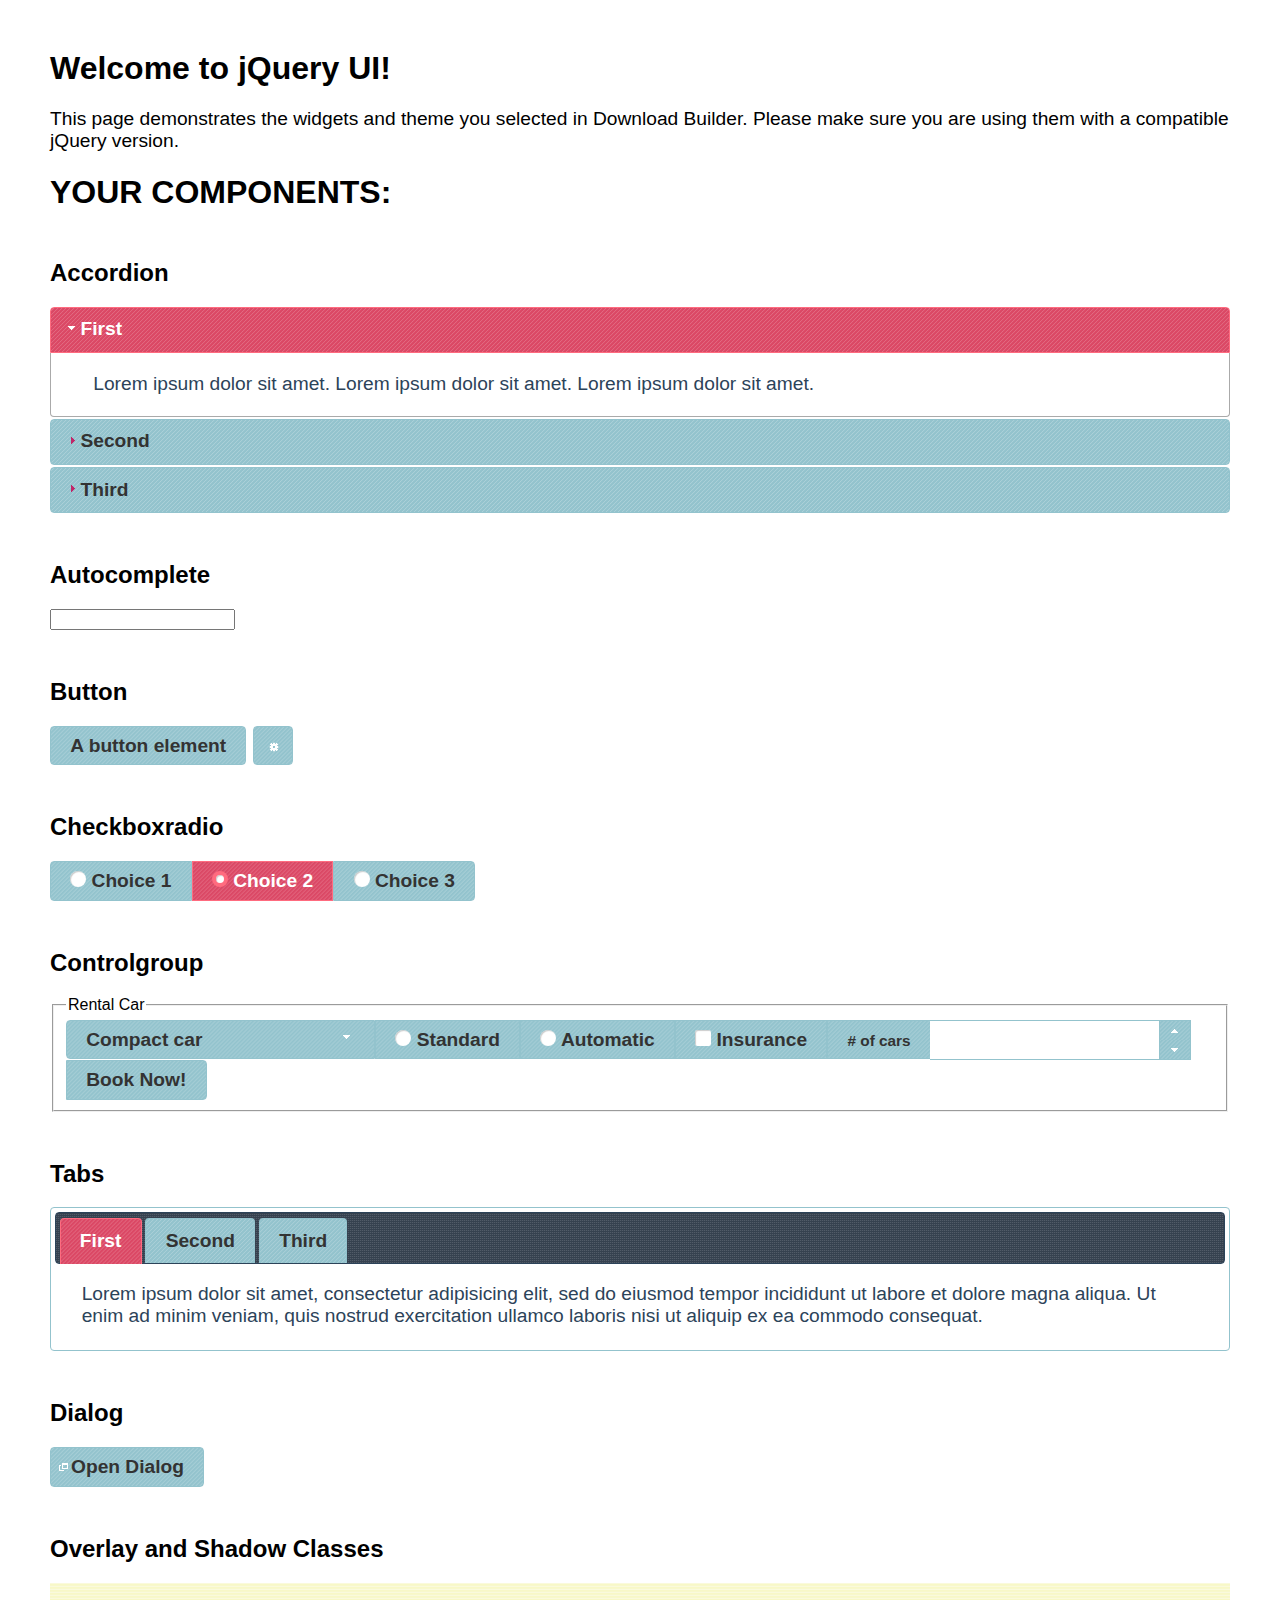
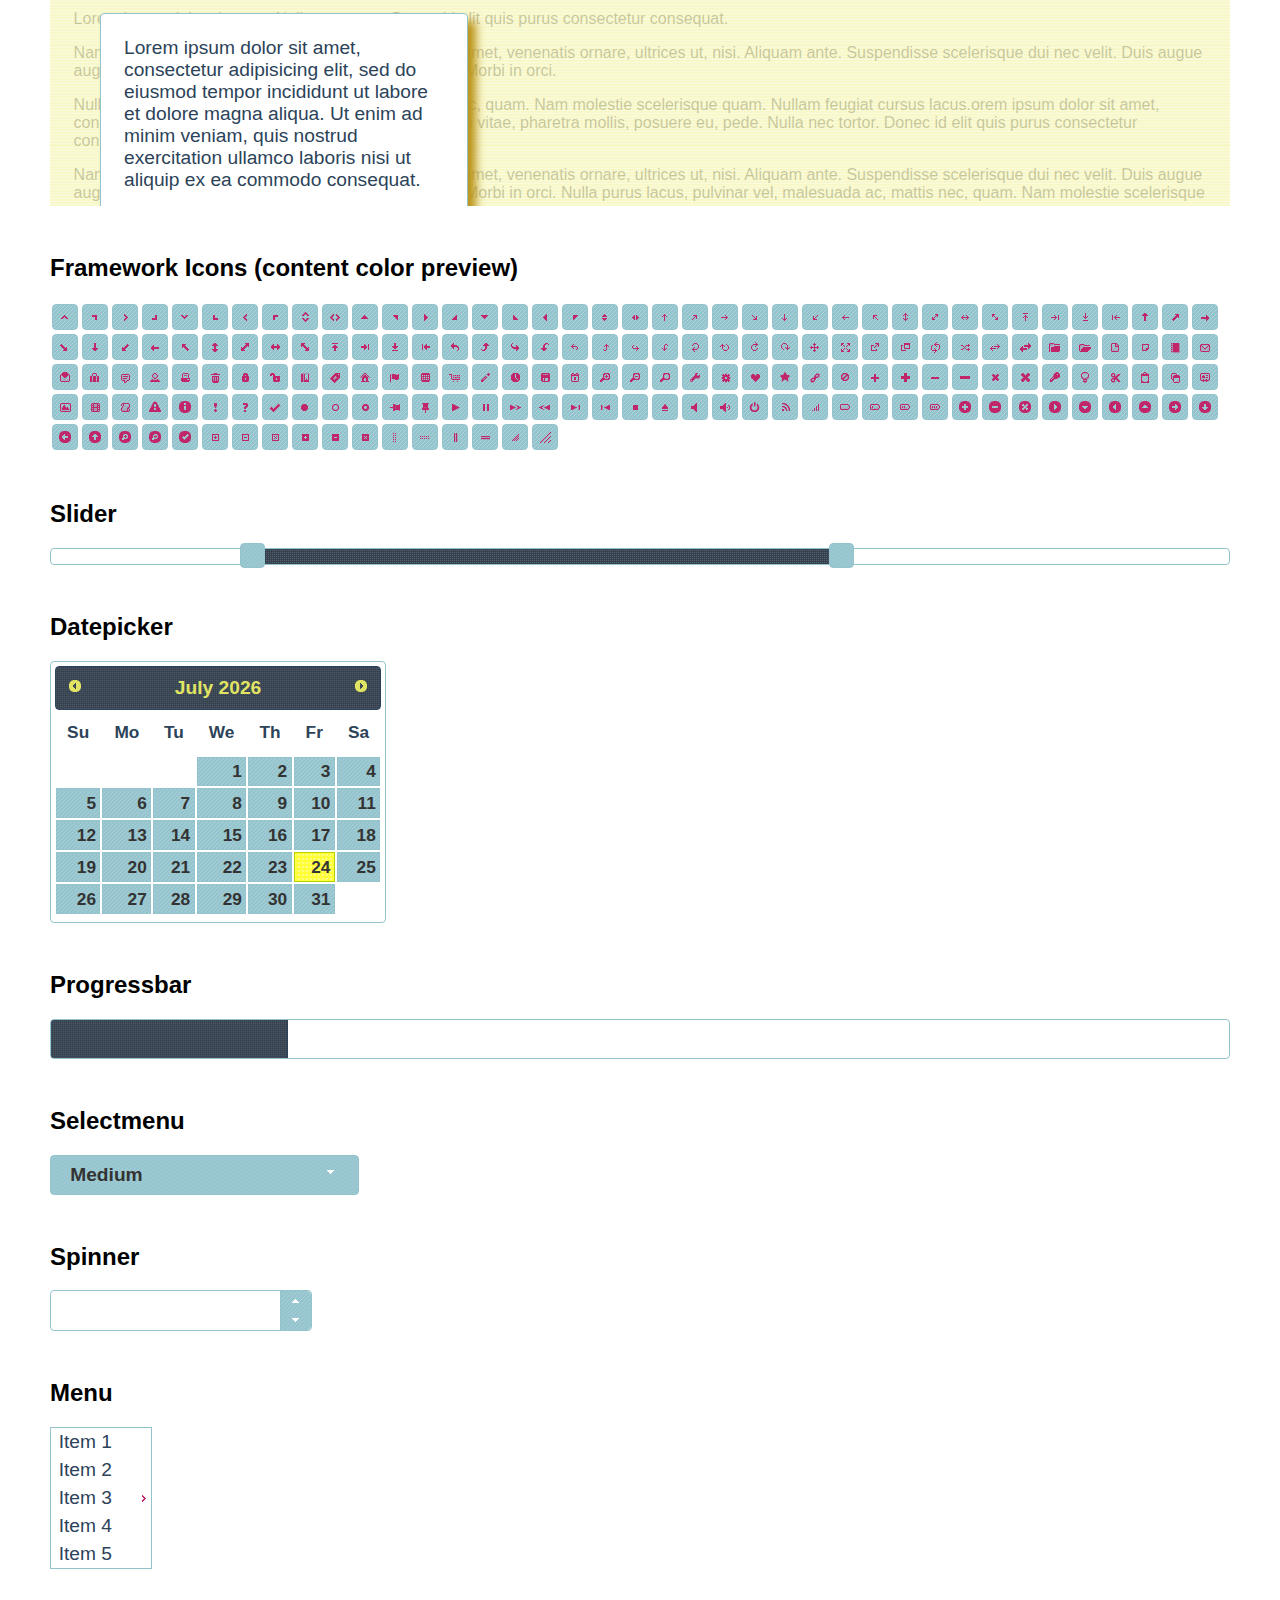
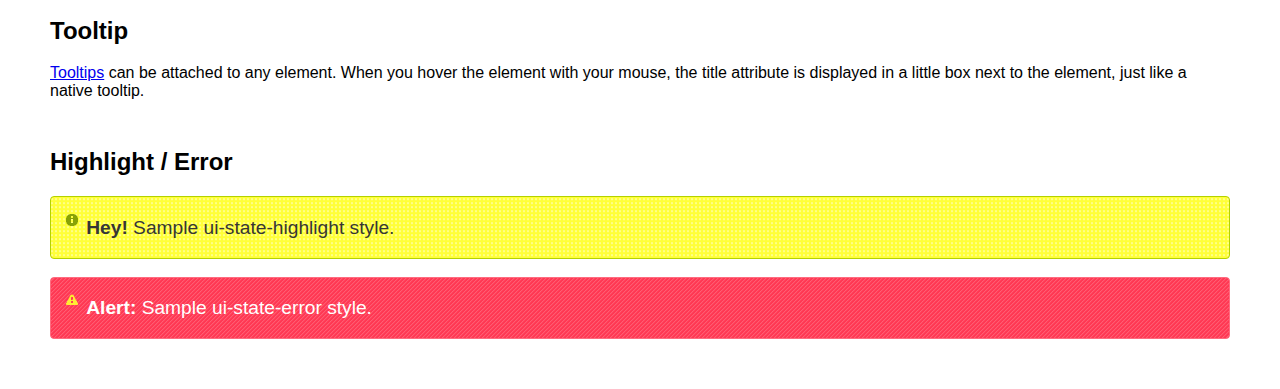
<file: js/jquery-ui.hot/index.html>
<!doctype html>
<html lang="us">
<head>
	<meta charset="utf-8">
	<title>jQuery UI Example Page</title>
	<link href="jquery-ui.css" rel="stylesheet">
	<style>
	body{
		font-family: "Trebuchet MS", sans-serif;
		margin: 50px;
	}
	.demoHeaders {
		margin-top: 2em;
	}
	#dialog-link {
		padding: .4em 1em .4em 20px;
		text-decoration: none;
		position: relative;
	}
	#dialog-link span.ui-icon {
		margin: 0 5px 0 0;
		position: absolute;
		left: .2em;
		top: 50%;
		margin-top: -8px;
	}
	#icons {
		margin: 0;
		padding: 0;
	}
	#icons li {
		margin: 2px;
		position: relative;
		padding: 4px 0;
		cursor: pointer;
		float: left;
		list-style: none;
	}
	#icons span.ui-icon {
		float: left;
		margin: 0 4px;
	}
	.fakewindowcontain .ui-widget-overlay {
		position: absolute;
	}
	select {
		width: 200px;
	}
	</style>
</head>
<body>

<h1>Welcome to jQuery UI!</h1>

<div class="ui-widget">
	<p>This page demonstrates the widgets and theme you selected in Download Builder. Please make sure you are using them with a compatible jQuery version.</p>
</div>

<h1>YOUR COMPONENTS:</h1>


<!-- Accordion -->
<h2 class="demoHeaders">Accordion</h2>
<div id="accordion">
	<h3>First</h3>
	<div>Lorem ipsum dolor sit amet. Lorem ipsum dolor sit amet. Lorem ipsum dolor sit amet.</div>
	<h3>Second</h3>
	<div>Phasellus mattis tincidunt nibh.</div>
	<h3>Third</h3>
	<div>Nam dui erat, auctor a, dignissim quis.</div>
</div>



<!-- Autocomplete -->
<h2 class="demoHeaders">Autocomplete</h2>
<div>
	<input id="autocomplete" title="type &quot;a&quot;">
</div>



<!-- Button -->
<h2 class="demoHeaders">Button</h2>
<button id="button">A button element</button>
<button id="button-icon">An icon-only button</button>



<!-- Checkboxradio -->
<h2 class="demoHeaders">Checkboxradio</h2>
<form style="margin-top: 1em;">
	<div id="radioset">
		<input type="radio" id="radio1" name="radio"><label for="radio1">Choice 1</label>
		<input type="radio" id="radio2" name="radio" checked="checked"><label for="radio2">Choice 2</label>
		<input type="radio" id="radio3" name="radio"><label for="radio3">Choice 3</label>
	</div>
</form>



<!-- Controlgroup -->
<h2 class="demoHeaders">Controlgroup</h2>
<fieldset>
	<legend>Rental Car</legend>
	<div id="controlgroup">
		<select id="car-type">
			<option>Compact car</option>
			<option>Midsize car</option>
			<option>Full size car</option>
			<option>SUV</option>
			<option>Luxury</option>
			<option>Truck</option>
			<option>Van</option>
		</select>
		<label for="transmission-standard">Standard</label>
		<input type="radio" name="transmission" id="transmission-standard">
		<label for="transmission-automatic">Automatic</label>
		<input type="radio" name="transmission" id="transmission-automatic">
		<label for="insurance">Insurance</label>
		<input type="checkbox" name="insurance" id="insurance">
		<label for="horizontal-spinner" class="ui-controlgroup-label"># of cars</label>
		<input id="horizontal-spinner" class="ui-spinner-input">
		<button>Book Now!</button>
	</div>
</fieldset>



<!-- Tabs -->
<h2 class="demoHeaders">Tabs</h2>
<div id="tabs">
	<ul>
		<li><a href="#tabs-1">First</a></li>
		<li><a href="#tabs-2">Second</a></li>
		<li><a href="#tabs-3">Third</a></li>
	</ul>
	<div id="tabs-1">Lorem ipsum dolor sit amet, consectetur adipisicing elit, sed do eiusmod tempor incididunt ut labore et dolore magna aliqua. Ut enim ad minim veniam, quis nostrud exercitation ullamco laboris nisi ut aliquip ex ea commodo consequat.</div>
	<div id="tabs-2">Phasellus mattis tincidunt nibh. Cras orci urna, blandit id, pretium vel, aliquet ornare, felis. Maecenas scelerisque sem non nisl. Fusce sed lorem in enim dictum bibendum.</div>
	<div id="tabs-3">Nam dui erat, auctor a, dignissim quis, sollicitudin eu, felis. Pellentesque nisi urna, interdum eget, sagittis et, consequat vestibulum, lacus. Mauris porttitor ullamcorper augue.</div>
</div>



<h2 class="demoHeaders">Dialog</h2>
<p>
	<button id="dialog-link" class="ui-button ui-corner-all ui-widget">
		<span class="ui-icon ui-icon-newwin"></span>Open Dialog
	</button>
</p>

<h2 class="demoHeaders">Overlay and Shadow Classes</h2>
<div style="position: relative; width: 96%; height: 200px; padding:1% 2%; overflow:hidden;" class="fakewindowcontain">
	<p>Lorem ipsum dolor sit amet,  Nulla nec tortor. Donec id elit quis purus consectetur consequat. </p><p>Nam congue semper tellus. Sed erat dolor, dapibus sit amet, venenatis ornare, ultrices ut, nisi. Aliquam ante. Suspendisse scelerisque dui nec velit. Duis augue augue, gravida euismod, vulputate ac, facilisis id, sem. Morbi in orci. </p><p>Nulla purus lacus, pulvinar vel, malesuada ac, mattis nec, quam. Nam molestie scelerisque quam. Nullam feugiat cursus lacus.orem ipsum dolor sit amet, consectetur adipiscing elit. Donec libero risus, commodo vitae, pharetra mollis, posuere eu, pede. Nulla nec tortor. Donec id elit quis purus consectetur consequat. </p><p>Nam congue semper tellus. Sed erat dolor, dapibus sit amet, venenatis ornare, ultrices ut, nisi. Aliquam ante. Suspendisse scelerisque dui nec velit. Duis augue augue, gravida euismod, vulputate ac, facilisis id, sem. Morbi in orci. Nulla purus lacus, pulvinar vel, malesuada ac, mattis nec, quam. Nam molestie scelerisque quam. </p><p>Nullam feugiat cursus lacus.orem ipsum dolor sit amet, consectetur adipiscing elit. Donec libero risus, commodo vitae, pharetra mollis, posuere eu, pede. Nulla nec tortor. Donec id elit quis purus consectetur consequat. Nam congue semper tellus. Sed erat dolor, dapibus sit amet, venenatis ornare, ultrices ut, nisi. Aliquam ante. </p><p>Suspendisse scelerisque dui nec velit. Duis augue augue, gravida euismod, vulputate ac, facilisis id, sem. Morbi in orci. Nulla purus lacus, pulvinar vel, malesuada ac, mattis nec, quam. Nam molestie scelerisque quam. Nullam feugiat cursus lacus.orem ipsum dolor sit amet, consectetur adipiscing elit. Donec libero risus, commodo vitae, pharetra mollis, posuere eu, pede. Nulla nec tortor. Donec id elit quis purus consectetur consequat. Nam congue semper tellus. Sed erat dolor, dapibus sit amet, venenatis ornare, ultrices ut, nisi. </p>

	<!-- ui-dialog -->
	<div class="ui-widget-overlay ui-front"></div>
	<div style="position: absolute; width: 320px; left: 50px; top: 30px; padding: 1.2em" class="ui-widget ui-front ui-widget-content ui-corner-all ui-widget-shadow">
		Lorem ipsum dolor sit amet, consectetur adipisicing elit, sed do eiusmod tempor incididunt ut labore et dolore magna aliqua. Ut enim ad minim veniam, quis nostrud exercitation ullamco laboris nisi ut aliquip ex ea commodo consequat.
	</div>

</div>

<!-- ui-dialog -->
<div id="dialog" title="Dialog Title">
	<p>Lorem ipsum dolor sit amet, consectetur adipisicing elit, sed do eiusmod tempor incididunt ut labore et dolore magna aliqua. Ut enim ad minim veniam, quis nostrud exercitation ullamco laboris nisi ut aliquip ex ea commodo consequat.</p>
</div>



<h2 class="demoHeaders">Framework Icons (content color preview)</h2>
<ul id="icons" class="ui-widget ui-helper-clearfix">
	<li class="ui-state-default ui-corner-all" title=".ui-icon-caret-1-n"><span class="ui-icon ui-icon-caret-1-n"></span></li>
	<li class="ui-state-default ui-corner-all" title=".ui-icon-caret-1-ne"><span class="ui-icon ui-icon-caret-1-ne"></span></li>
	<li class="ui-state-default ui-corner-all" title=".ui-icon-caret-1-e"><span class="ui-icon ui-icon-caret-1-e"></span></li>
	<li class="ui-state-default ui-corner-all" title=".ui-icon-caret-1-se"><span class="ui-icon ui-icon-caret-1-se"></span></li>
	<li class="ui-state-default ui-corner-all" title=".ui-icon-caret-1-s"><span class="ui-icon ui-icon-caret-1-s"></span></li>
	<li class="ui-state-default ui-corner-all" title=".ui-icon-caret-1-sw"><span class="ui-icon ui-icon-caret-1-sw"></span></li>
	<li class="ui-state-default ui-corner-all" title=".ui-icon-caret-1-w"><span class="ui-icon ui-icon-caret-1-w"></span></li>
	<li class="ui-state-default ui-corner-all" title=".ui-icon-caret-1-nw"><span class="ui-icon ui-icon-caret-1-nw"></span></li>
	<li class="ui-state-default ui-corner-all" title=".ui-icon-caret-2-n-s"><span class="ui-icon ui-icon-caret-2-n-s"></span></li>
	<li class="ui-state-default ui-corner-all" title=".ui-icon-caret-2-e-w"><span class="ui-icon ui-icon-caret-2-e-w"></span></li>
	<li class="ui-state-default ui-corner-all" title=".ui-icon-triangle-1-n"><span class="ui-icon ui-icon-triangle-1-n"></span></li>
	<li class="ui-state-default ui-corner-all" title=".ui-icon-triangle-1-ne"><span class="ui-icon ui-icon-triangle-1-ne"></span></li>
	<li class="ui-state-default ui-corner-all" title=".ui-icon-triangle-1-e"><span class="ui-icon ui-icon-triangle-1-e"></span></li>
	<li class="ui-state-default ui-corner-all" title=".ui-icon-triangle-1-se"><span class="ui-icon ui-icon-triangle-1-se"></span></li>
	<li class="ui-state-default ui-corner-all" title=".ui-icon-triangle-1-s"><span class="ui-icon ui-icon-triangle-1-s"></span></li>
	<li class="ui-state-default ui-corner-all" title=".ui-icon-triangle-1-sw"><span class="ui-icon ui-icon-triangle-1-sw"></span></li>
	<li class="ui-state-default ui-corner-all" title=".ui-icon-triangle-1-w"><span class="ui-icon ui-icon-triangle-1-w"></span></li>
	<li class="ui-state-default ui-corner-all" title=".ui-icon-triangle-1-nw"><span class="ui-icon ui-icon-triangle-1-nw"></span></li>
	<li class="ui-state-default ui-corner-all" title=".ui-icon-triangle-2-n-s"><span class="ui-icon ui-icon-triangle-2-n-s"></span></li>
	<li class="ui-state-default ui-corner-all" title=".ui-icon-triangle-2-e-w"><span class="ui-icon ui-icon-triangle-2-e-w"></span></li>
	<li class="ui-state-default ui-corner-all" title=".ui-icon-arrow-1-n"><span class="ui-icon ui-icon-arrow-1-n"></span></li>
	<li class="ui-state-default ui-corner-all" title=".ui-icon-arrow-1-ne"><span class="ui-icon ui-icon-arrow-1-ne"></span></li>
	<li class="ui-state-default ui-corner-all" title=".ui-icon-arrow-1-e"><span class="ui-icon ui-icon-arrow-1-e"></span></li>
	<li class="ui-state-default ui-corner-all" title=".ui-icon-arrow-1-se"><span class="ui-icon ui-icon-arrow-1-se"></span></li>
	<li class="ui-state-default ui-corner-all" title=".ui-icon-arrow-1-s"><span class="ui-icon ui-icon-arrow-1-s"></span></li>
	<li class="ui-state-default ui-corner-all" title=".ui-icon-arrow-1-sw"><span class="ui-icon ui-icon-arrow-1-sw"></span></li>
	<li class="ui-state-default ui-corner-all" title=".ui-icon-arrow-1-w"><span class="ui-icon ui-icon-arrow-1-w"></span></li>
	<li class="ui-state-default ui-corner-all" title=".ui-icon-arrow-1-nw"><span class="ui-icon ui-icon-arrow-1-nw"></span></li>
	<li class="ui-state-default ui-corner-all" title=".ui-icon-arrow-2-n-s"><span class="ui-icon ui-icon-arrow-2-n-s"></span></li>
	<li class="ui-state-default ui-corner-all" title=".ui-icon-arrow-2-ne-sw"><span class="ui-icon ui-icon-arrow-2-ne-sw"></span></li>
	<li class="ui-state-default ui-corner-all" title=".ui-icon-arrow-2-e-w"><span class="ui-icon ui-icon-arrow-2-e-w"></span></li>
	<li class="ui-state-default ui-corner-all" title=".ui-icon-arrow-2-se-nw"><span class="ui-icon ui-icon-arrow-2-se-nw"></span></li>
	<li class="ui-state-default ui-corner-all" title=".ui-icon-arrowstop-1-n"><span class="ui-icon ui-icon-arrowstop-1-n"></span></li>
	<li class="ui-state-default ui-corner-all" title=".ui-icon-arrowstop-1-e"><span class="ui-icon ui-icon-arrowstop-1-e"></span></li>
	<li class="ui-state-default ui-corner-all" title=".ui-icon-arrowstop-1-s"><span class="ui-icon ui-icon-arrowstop-1-s"></span></li>
	<li class="ui-state-default ui-corner-all" title=".ui-icon-arrowstop-1-w"><span class="ui-icon ui-icon-arrowstop-1-w"></span></li>
	<li class="ui-state-default ui-corner-all" title=".ui-icon-arrowthick-1-n"><span class="ui-icon ui-icon-arrowthick-1-n"></span></li>
	<li class="ui-state-default ui-corner-all" title=".ui-icon-arrowthick-1-ne"><span class="ui-icon ui-icon-arrowthick-1-ne"></span></li>
	<li class="ui-state-default ui-corner-all" title=".ui-icon-arrowthick-1-e"><span class="ui-icon ui-icon-arrowthick-1-e"></span></li>
	<li class="ui-state-default ui-corner-all" title=".ui-icon-arrowthick-1-se"><span class="ui-icon ui-icon-arrowthick-1-se"></span></li>
	<li class="ui-state-default ui-corner-all" title=".ui-icon-arrowthick-1-s"><span class="ui-icon ui-icon-arrowthick-1-s"></span></li>
	<li class="ui-state-default ui-corner-all" title=".ui-icon-arrowthick-1-sw"><span class="ui-icon ui-icon-arrowthick-1-sw"></span></li>
	<li class="ui-state-default ui-corner-all" title=".ui-icon-arrowthick-1-w"><span class="ui-icon ui-icon-arrowthick-1-w"></span></li>
	<li class="ui-state-default ui-corner-all" title=".ui-icon-arrowthick-1-nw"><span class="ui-icon ui-icon-arrowthick-1-nw"></span></li>
	<li class="ui-state-default ui-corner-all" title=".ui-icon-arrowthick-2-n-s"><span class="ui-icon ui-icon-arrowthick-2-n-s"></span></li>
	<li class="ui-state-default ui-corner-all" title=".ui-icon-arrowthick-2-ne-sw"><span class="ui-icon ui-icon-arrowthick-2-ne-sw"></span></li>
	<li class="ui-state-default ui-corner-all" title=".ui-icon-arrowthick-2-e-w"><span class="ui-icon ui-icon-arrowthick-2-e-w"></span></li>
	<li class="ui-state-default ui-corner-all" title=".ui-icon-arrowthick-2-se-nw"><span class="ui-icon ui-icon-arrowthick-2-se-nw"></span></li>
	<li class="ui-state-default ui-corner-all" title=".ui-icon-arrowthickstop-1-n"><span class="ui-icon ui-icon-arrowthickstop-1-n"></span></li>
	<li class="ui-state-default ui-corner-all" title=".ui-icon-arrowthickstop-1-e"><span class="ui-icon ui-icon-arrowthickstop-1-e"></span></li>
	<li class="ui-state-default ui-corner-all" title=".ui-icon-arrowthickstop-1-s"><span class="ui-icon ui-icon-arrowthickstop-1-s"></span></li>
	<li class="ui-state-default ui-corner-all" title=".ui-icon-arrowthickstop-1-w"><span class="ui-icon ui-icon-arrowthickstop-1-w"></span></li>
	<li class="ui-state-default ui-corner-all" title=".ui-icon-arrowreturnthick-1-w"><span class="ui-icon ui-icon-arrowreturnthick-1-w"></span></li>
	<li class="ui-state-default ui-corner-all" title=".ui-icon-arrowreturnthick-1-n"><span class="ui-icon ui-icon-arrowreturnthick-1-n"></span></li>
	<li class="ui-state-default ui-corner-all" title=".ui-icon-arrowreturnthick-1-e"><span class="ui-icon ui-icon-arrowreturnthick-1-e"></span></li>
	<li class="ui-state-default ui-corner-all" title=".ui-icon-arrowreturnthick-1-s"><span class="ui-icon ui-icon-arrowreturnthick-1-s"></span></li>
	<li class="ui-state-default ui-corner-all" title=".ui-icon-arrowreturn-1-w"><span class="ui-icon ui-icon-arrowreturn-1-w"></span></li>
	<li class="ui-state-default ui-corner-all" title=".ui-icon-arrowreturn-1-n"><span class="ui-icon ui-icon-arrowreturn-1-n"></span></li>
	<li class="ui-state-default ui-corner-all" title=".ui-icon-arrowreturn-1-e"><span class="ui-icon ui-icon-arrowreturn-1-e"></span></li>
	<li class="ui-state-default ui-corner-all" title=".ui-icon-arrowreturn-1-s"><span class="ui-icon ui-icon-arrowreturn-1-s"></span></li>
	<li class="ui-state-default ui-corner-all" title=".ui-icon-arrowrefresh-1-w"><span class="ui-icon ui-icon-arrowrefresh-1-w"></span></li>
	<li class="ui-state-default ui-corner-all" title=".ui-icon-arrowrefresh-1-n"><span class="ui-icon ui-icon-arrowrefresh-1-n"></span></li>
	<li class="ui-state-default ui-corner-all" title=".ui-icon-arrowrefresh-1-e"><span class="ui-icon ui-icon-arrowrefresh-1-e"></span></li>
	<li class="ui-state-default ui-corner-all" title=".ui-icon-arrowrefresh-1-s"><span class="ui-icon ui-icon-arrowrefresh-1-s"></span></li>
	<li class="ui-state-default ui-corner-all" title=".ui-icon-arrow-4"><span class="ui-icon ui-icon-arrow-4"></span></li>
	<li class="ui-state-default ui-corner-all" title=".ui-icon-arrow-4-diag"><span class="ui-icon ui-icon-arrow-4-diag"></span></li>
	<li class="ui-state-default ui-corner-all" title=".ui-icon-extlink"><span class="ui-icon ui-icon-extlink"></span></li>
	<li class="ui-state-default ui-corner-all" title=".ui-icon-newwin"><span class="ui-icon ui-icon-newwin"></span></li>
	<li class="ui-state-default ui-corner-all" title=".ui-icon-refresh"><span class="ui-icon ui-icon-refresh"></span></li>
	<li class="ui-state-default ui-corner-all" title=".ui-icon-shuffle"><span class="ui-icon ui-icon-shuffle"></span></li>
	<li class="ui-state-default ui-corner-all" title=".ui-icon-transfer-e-w"><span class="ui-icon ui-icon-transfer-e-w"></span></li>
	<li class="ui-state-default ui-corner-all" title=".ui-icon-transferthick-e-w"><span class="ui-icon ui-icon-transferthick-e-w"></span></li>
	<li class="ui-state-default ui-corner-all" title=".ui-icon-folder-collapsed"><span class="ui-icon ui-icon-folder-collapsed"></span></li>
	<li class="ui-state-default ui-corner-all" title=".ui-icon-folder-open"><span class="ui-icon ui-icon-folder-open"></span></li>
	<li class="ui-state-default ui-corner-all" title=".ui-icon-document"><span class="ui-icon ui-icon-document"></span></li>
	<li class="ui-state-default ui-corner-all" title=".ui-icon-document-b"><span class="ui-icon ui-icon-document-b"></span></li>
	<li class="ui-state-default ui-corner-all" title=".ui-icon-note"><span class="ui-icon ui-icon-note"></span></li>
	<li class="ui-state-default ui-corner-all" title=".ui-icon-mail-closed"><span class="ui-icon ui-icon-mail-closed"></span></li>
	<li class="ui-state-default ui-corner-all" title=".ui-icon-mail-open"><span class="ui-icon ui-icon-mail-open"></span></li>
	<li class="ui-state-default ui-corner-all" title=".ui-icon-suitcase"><span class="ui-icon ui-icon-suitcase"></span></li>
	<li class="ui-state-default ui-corner-all" title=".ui-icon-comment"><span class="ui-icon ui-icon-comment"></span></li>
	<li class="ui-state-default ui-corner-all" title=".ui-icon-person"><span class="ui-icon ui-icon-person"></span></li>
	<li class="ui-state-default ui-corner-all" title=".ui-icon-print"><span class="ui-icon ui-icon-print"></span></li>
	<li class="ui-state-default ui-corner-all" title=".ui-icon-trash"><span class="ui-icon ui-icon-trash"></span></li>
	<li class="ui-state-default ui-corner-all" title=".ui-icon-locked"><span class="ui-icon ui-icon-locked"></span></li>
	<li class="ui-state-default ui-corner-all" title=".ui-icon-unlocked"><span class="ui-icon ui-icon-unlocked"></span></li>
	<li class="ui-state-default ui-corner-all" title=".ui-icon-bookmark"><span class="ui-icon ui-icon-bookmark"></span></li>
	<li class="ui-state-default ui-corner-all" title=".ui-icon-tag"><span class="ui-icon ui-icon-tag"></span></li>
	<li class="ui-state-default ui-corner-all" title=".ui-icon-home"><span class="ui-icon ui-icon-home"></span></li>
	<li class="ui-state-default ui-corner-all" title=".ui-icon-flag"><span class="ui-icon ui-icon-flag"></span></li>
	<li class="ui-state-default ui-corner-all" title=".ui-icon-calculator"><span class="ui-icon ui-icon-calculator"></span></li>
	<li class="ui-state-default ui-corner-all" title=".ui-icon-cart"><span class="ui-icon ui-icon-cart"></span></li>
	<li class="ui-state-default ui-corner-all" title=".ui-icon-pencil"><span class="ui-icon ui-icon-pencil"></span></li>
	<li class="ui-state-default ui-corner-all" title=".ui-icon-clock"><span class="ui-icon ui-icon-clock"></span></li>
	<li class="ui-state-default ui-corner-all" title=".ui-icon-disk"><span class="ui-icon ui-icon-disk"></span></li>
	<li class="ui-state-default ui-corner-all" title=".ui-icon-calendar"><span class="ui-icon ui-icon-calendar"></span></li>
	<li class="ui-state-default ui-corner-all" title=".ui-icon-zoomin"><span class="ui-icon ui-icon-zoomin"></span></li>
	<li class="ui-state-default ui-corner-all" title=".ui-icon-zoomout"><span class="ui-icon ui-icon-zoomout"></span></li>
	<li class="ui-state-default ui-corner-all" title=".ui-icon-search"><span class="ui-icon ui-icon-search"></span></li>
	<li class="ui-state-default ui-corner-all" title=".ui-icon-wrench"><span class="ui-icon ui-icon-wrench"></span></li>
	<li class="ui-state-default ui-corner-all" title=".ui-icon-gear"><span class="ui-icon ui-icon-gear"></span></li>
	<li class="ui-state-default ui-corner-all" title=".ui-icon-heart"><span class="ui-icon ui-icon-heart"></span></li>
	<li class="ui-state-default ui-corner-all" title=".ui-icon-star"><span class="ui-icon ui-icon-star"></span></li>
	<li class="ui-state-default ui-corner-all" title=".ui-icon-link"><span class="ui-icon ui-icon-link"></span></li>
	<li class="ui-state-default ui-corner-all" title=".ui-icon-cancel"><span class="ui-icon ui-icon-cancel"></span></li>
	<li class="ui-state-default ui-corner-all" title=".ui-icon-plus"><span class="ui-icon ui-icon-plus"></span></li>
	<li class="ui-state-default ui-corner-all" title=".ui-icon-plusthick"><span class="ui-icon ui-icon-plusthick"></span></li>
	<li class="ui-state-default ui-corner-all" title=".ui-icon-minus"><span class="ui-icon ui-icon-minus"></span></li>
	<li class="ui-state-default ui-corner-all" title=".ui-icon-minusthick"><span class="ui-icon ui-icon-minusthick"></span></li>
	<li class="ui-state-default ui-corner-all" title=".ui-icon-close"><span class="ui-icon ui-icon-close"></span></li>
	<li class="ui-state-default ui-corner-all" title=".ui-icon-closethick"><span class="ui-icon ui-icon-closethick"></span></li>
	<li class="ui-state-default ui-corner-all" title=".ui-icon-key"><span class="ui-icon ui-icon-key"></span></li>
	<li class="ui-state-default ui-corner-all" title=".ui-icon-lightbulb"><span class="ui-icon ui-icon-lightbulb"></span></li>
	<li class="ui-state-default ui-corner-all" title=".ui-icon-scissors"><span class="ui-icon ui-icon-scissors"></span></li>
	<li class="ui-state-default ui-corner-all" title=".ui-icon-clipboard"><span class="ui-icon ui-icon-clipboard"></span></li>
	<li class="ui-state-default ui-corner-all" title=".ui-icon-copy"><span class="ui-icon ui-icon-copy"></span></li>
	<li class="ui-state-default ui-corner-all" title=".ui-icon-contact"><span class="ui-icon ui-icon-contact"></span></li>
	<li class="ui-state-default ui-corner-all" title=".ui-icon-image"><span class="ui-icon ui-icon-image"></span></li>
	<li class="ui-state-default ui-corner-all" title=".ui-icon-video"><span class="ui-icon ui-icon-video"></span></li>
	<li class="ui-state-default ui-corner-all" title=".ui-icon-script"><span class="ui-icon ui-icon-script"></span></li>
	<li class="ui-state-default ui-corner-all" title=".ui-icon-alert"><span class="ui-icon ui-icon-alert"></span></li>
	<li class="ui-state-default ui-corner-all" title=".ui-icon-info"><span class="ui-icon ui-icon-info"></span></li>
	<li class="ui-state-default ui-corner-all" title=".ui-icon-notice"><span class="ui-icon ui-icon-notice"></span></li>
	<li class="ui-state-default ui-corner-all" title=".ui-icon-help"><span class="ui-icon ui-icon-help"></span></li>
	<li class="ui-state-default ui-corner-all" title=".ui-icon-check"><span class="ui-icon ui-icon-check"></span></li>
	<li class="ui-state-default ui-corner-all" title=".ui-icon-bullet"><span class="ui-icon ui-icon-bullet"></span></li>
	<li class="ui-state-default ui-corner-all" title=".ui-icon-radio-off"><span class="ui-icon ui-icon-radio-off"></span></li>
	<li class="ui-state-default ui-corner-all" title=".ui-icon-radio-on"><span class="ui-icon ui-icon-radio-on"></span></li>
	<li class="ui-state-default ui-corner-all" title=".ui-icon-pin-w"><span class="ui-icon ui-icon-pin-w"></span></li>
	<li class="ui-state-default ui-corner-all" title=".ui-icon-pin-s"><span class="ui-icon ui-icon-pin-s"></span></li>
	<li class="ui-state-default ui-corner-all" title=".ui-icon-play"><span class="ui-icon ui-icon-play"></span></li>
	<li class="ui-state-default ui-corner-all" title=".ui-icon-pause"><span class="ui-icon ui-icon-pause"></span></li>
	<li class="ui-state-default ui-corner-all" title=".ui-icon-seek-next"><span class="ui-icon ui-icon-seek-next"></span></li>
	<li class="ui-state-default ui-corner-all" title=".ui-icon-seek-prev"><span class="ui-icon ui-icon-seek-prev"></span></li>
	<li class="ui-state-default ui-corner-all" title=".ui-icon-seek-end"><span class="ui-icon ui-icon-seek-end"></span></li>
	<li class="ui-state-default ui-corner-all" title=".ui-icon-seek-first"><span class="ui-icon ui-icon-seek-first"></span></li>
	<li class="ui-state-default ui-corner-all" title=".ui-icon-stop"><span class="ui-icon ui-icon-stop"></span></li>
	<li class="ui-state-default ui-corner-all" title=".ui-icon-eject"><span class="ui-icon ui-icon-eject"></span></li>
	<li class="ui-state-default ui-corner-all" title=".ui-icon-volume-off"><span class="ui-icon ui-icon-volume-off"></span></li>
	<li class="ui-state-default ui-corner-all" title=".ui-icon-volume-on"><span class="ui-icon ui-icon-volume-on"></span></li>
	<li class="ui-state-default ui-corner-all" title=".ui-icon-power"><span class="ui-icon ui-icon-power"></span></li>
	<li class="ui-state-default ui-corner-all" title=".ui-icon-signal-diag"><span class="ui-icon ui-icon-signal-diag"></span></li>
	<li class="ui-state-default ui-corner-all" title=".ui-icon-signal"><span class="ui-icon ui-icon-signal"></span></li>
	<li class="ui-state-default ui-corner-all" title=".ui-icon-battery-0"><span class="ui-icon ui-icon-battery-0"></span></li>
	<li class="ui-state-default ui-corner-all" title=".ui-icon-battery-1"><span class="ui-icon ui-icon-battery-1"></span></li>
	<li class="ui-state-default ui-corner-all" title=".ui-icon-battery-2"><span class="ui-icon ui-icon-battery-2"></span></li>
	<li class="ui-state-default ui-corner-all" title=".ui-icon-battery-3"><span class="ui-icon ui-icon-battery-3"></span></li>
	<li class="ui-state-default ui-corner-all" title=".ui-icon-circle-plus"><span class="ui-icon ui-icon-circle-plus"></span></li>
	<li class="ui-state-default ui-corner-all" title=".ui-icon-circle-minus"><span class="ui-icon ui-icon-circle-minus"></span></li>
	<li class="ui-state-default ui-corner-all" title=".ui-icon-circle-close"><span class="ui-icon ui-icon-circle-close"></span></li>
	<li class="ui-state-default ui-corner-all" title=".ui-icon-circle-triangle-e"><span class="ui-icon ui-icon-circle-triangle-e"></span></li>
	<li class="ui-state-default ui-corner-all" title=".ui-icon-circle-triangle-s"><span class="ui-icon ui-icon-circle-triangle-s"></span></li>
	<li class="ui-state-default ui-corner-all" title=".ui-icon-circle-triangle-w"><span class="ui-icon ui-icon-circle-triangle-w"></span></li>
	<li class="ui-state-default ui-corner-all" title=".ui-icon-circle-triangle-n"><span class="ui-icon ui-icon-circle-triangle-n"></span></li>
	<li class="ui-state-default ui-corner-all" title=".ui-icon-circle-arrow-e"><span class="ui-icon ui-icon-circle-arrow-e"></span></li>
	<li class="ui-state-default ui-corner-all" title=".ui-icon-circle-arrow-s"><span class="ui-icon ui-icon-circle-arrow-s"></span></li>
	<li class="ui-state-default ui-corner-all" title=".ui-icon-circle-arrow-w"><span class="ui-icon ui-icon-circle-arrow-w"></span></li>
	<li class="ui-state-default ui-corner-all" title=".ui-icon-circle-arrow-n"><span class="ui-icon ui-icon-circle-arrow-n"></span></li>
	<li class="ui-state-default ui-corner-all" title=".ui-icon-circle-zoomin"><span class="ui-icon ui-icon-circle-zoomin"></span></li>
	<li class="ui-state-default ui-corner-all" title=".ui-icon-circle-zoomout"><span class="ui-icon ui-icon-circle-zoomout"></span></li>
	<li class="ui-state-default ui-corner-all" title=".ui-icon-circle-check"><span class="ui-icon ui-icon-circle-check"></span></li>
	<li class="ui-state-default ui-corner-all" title=".ui-icon-circlesmall-plus"><span class="ui-icon ui-icon-circlesmall-plus"></span></li>
	<li class="ui-state-default ui-corner-all" title=".ui-icon-circlesmall-minus"><span class="ui-icon ui-icon-circlesmall-minus"></span></li>
	<li class="ui-state-default ui-corner-all" title=".ui-icon-circlesmall-close"><span class="ui-icon ui-icon-circlesmall-close"></span></li>
	<li class="ui-state-default ui-corner-all" title=".ui-icon-squaresmall-plus"><span class="ui-icon ui-icon-squaresmall-plus"></span></li>
	<li class="ui-state-default ui-corner-all" title=".ui-icon-squaresmall-minus"><span class="ui-icon ui-icon-squaresmall-minus"></span></li>
	<li class="ui-state-default ui-corner-all" title=".ui-icon-squaresmall-close"><span class="ui-icon ui-icon-squaresmall-close"></span></li>
	<li class="ui-state-default ui-corner-all" title=".ui-icon-grip-dotted-vertical"><span class="ui-icon ui-icon-grip-dotted-vertical"></span></li>
	<li class="ui-state-default ui-corner-all" title=".ui-icon-grip-dotted-horizontal"><span class="ui-icon ui-icon-grip-dotted-horizontal"></span></li>
	<li class="ui-state-default ui-corner-all" title=".ui-icon-grip-solid-vertical"><span class="ui-icon ui-icon-grip-solid-vertical"></span></li>
	<li class="ui-state-default ui-corner-all" title=".ui-icon-grip-solid-horizontal"><span class="ui-icon ui-icon-grip-solid-horizontal"></span></li>
	<li class="ui-state-default ui-corner-all" title=".ui-icon-gripsmall-diagonal-se"><span class="ui-icon ui-icon-gripsmall-diagonal-se"></span></li>
	<li class="ui-state-default ui-corner-all" title=".ui-icon-grip-diagonal-se"><span class="ui-icon ui-icon-grip-diagonal-se"></span></li>
</ul>


<!-- Slider -->
<h2 class="demoHeaders">Slider</h2>
<div id="slider"></div>



<!-- Datepicker -->
<h2 class="demoHeaders">Datepicker</h2>
<div id="datepicker"></div>



<!-- Progressbar -->
<h2 class="demoHeaders">Progressbar</h2>
<div id="progressbar"></div>



<!-- Progressbar -->
<h2 class="demoHeaders">Selectmenu</h2>
<select id="selectmenu">
	<option>Slower</option>
	<option>Slow</option>
	<option selected="selected">Medium</option>
	<option>Fast</option>
	<option>Faster</option>
</select>



<!-- Spinner -->
<h2 class="demoHeaders">Spinner</h2>
<input id="spinner">



<!-- Menu -->
<h2 class="demoHeaders">Menu</h2>
<ul style="width:100px;" id="menu">
	<li><div>Item 1</div></li>
	<li><div>Item 2</div></li>
	<li><div>Item 3</div>
		<ul>
			<li><div>Item 3-1</div></li>
			<li><div>Item 3-2</div></li>
			<li><div>Item 3-3</div></li>
			<li><div>Item 3-4</div></li>
			<li><div>Item 3-5</div></li>
		</ul>
	</li>
	<li><div>Item 4</div></li>
	<li><div>Item 5</div></li>
</ul>



<!-- Tooltip -->
<h2 class="demoHeaders">Tooltip</h2>
<p id="tooltip">
	<a href="#" title="That&apos;s what this widget is">Tooltips</a> can be attached to any element. When you hover
the element with your mouse, the title attribute is displayed in a little box next to the element, just like a native tooltip.
</p>


<!-- Highlight / Error -->
<h2 class="demoHeaders">Highlight / Error</h2>
<div class="ui-widget">
	<div class="ui-state-highlight ui-corner-all" style="margin-top: 20px; padding: 0 .7em;">
		<p><span class="ui-icon ui-icon-info" style="float: left; margin-right: .3em;"></span>
		<strong>Hey!</strong> Sample ui-state-highlight style.</p>
	</div>
</div>
<br>
<div class="ui-widget">
	<div class="ui-state-error ui-corner-all" style="padding: 0 .7em;">
		<p><span class="ui-icon ui-icon-alert" style="float: left; margin-right: .3em;"></span>
		<strong>Alert:</strong> Sample ui-state-error style.</p>
	</div>
</div>

<script src="external/jquery/jquery.js"></script>
<script src="jquery-ui.js"></script>
<script>

$( "#accordion" ).accordion();



var availableTags = [
	"ActionScript",
	"AppleScript",
	"Asp",
	"BASIC",
	"C",
	"C++",
	"Clojure",
	"COBOL",
	"ColdFusion",
	"Erlang",
	"Fortran",
	"Groovy",
	"Haskell",
	"Java",
	"JavaScript",
	"Lisp",
	"Perl",
	"PHP",
	"Python",
	"Ruby",
	"Scala",
	"Scheme"
];
$( "#autocomplete" ).autocomplete({
	source: availableTags
});



$( "#button" ).button();
$( "#button-icon" ).button({
	icon: "ui-icon-gear",
	showLabel: false
});



$( "#radioset" ).buttonset();



$( "#controlgroup" ).controlgroup();



$( "#tabs" ).tabs();



$( "#dialog" ).dialog({
	autoOpen: false,
	width: 400,
	buttons: [
		{
			text: "Ok",
			click: function() {
				$( this ).dialog( "close" );
			}
		},
		{
			text: "Cancel",
			click: function() {
				$( this ).dialog( "close" );
			}
		}
	]
});

// Link to open the dialog
$( "#dialog-link" ).click(function( event ) {
	$( "#dialog" ).dialog( "open" );
	event.preventDefault();
});



$( "#datepicker" ).datepicker({
	inline: true
});



$( "#slider" ).slider({
	range: true,
	values: [ 17, 67 ]
});



$( "#progressbar" ).progressbar({
	value: 20
});



$( "#spinner" ).spinner();



$( "#menu" ).menu();



$( "#tooltip" ).tooltip();



$( "#selectmenu" ).selectmenu();


// Hover states on the static widgets
$( "#dialog-link, #icons li" ).hover(
	function() {
		$( this ).addClass( "ui-state-hover" );
	},
	function() {
		$( this ).removeClass( "ui-state-hover" );
	}
);
</script>
</body>
</html>
</file>
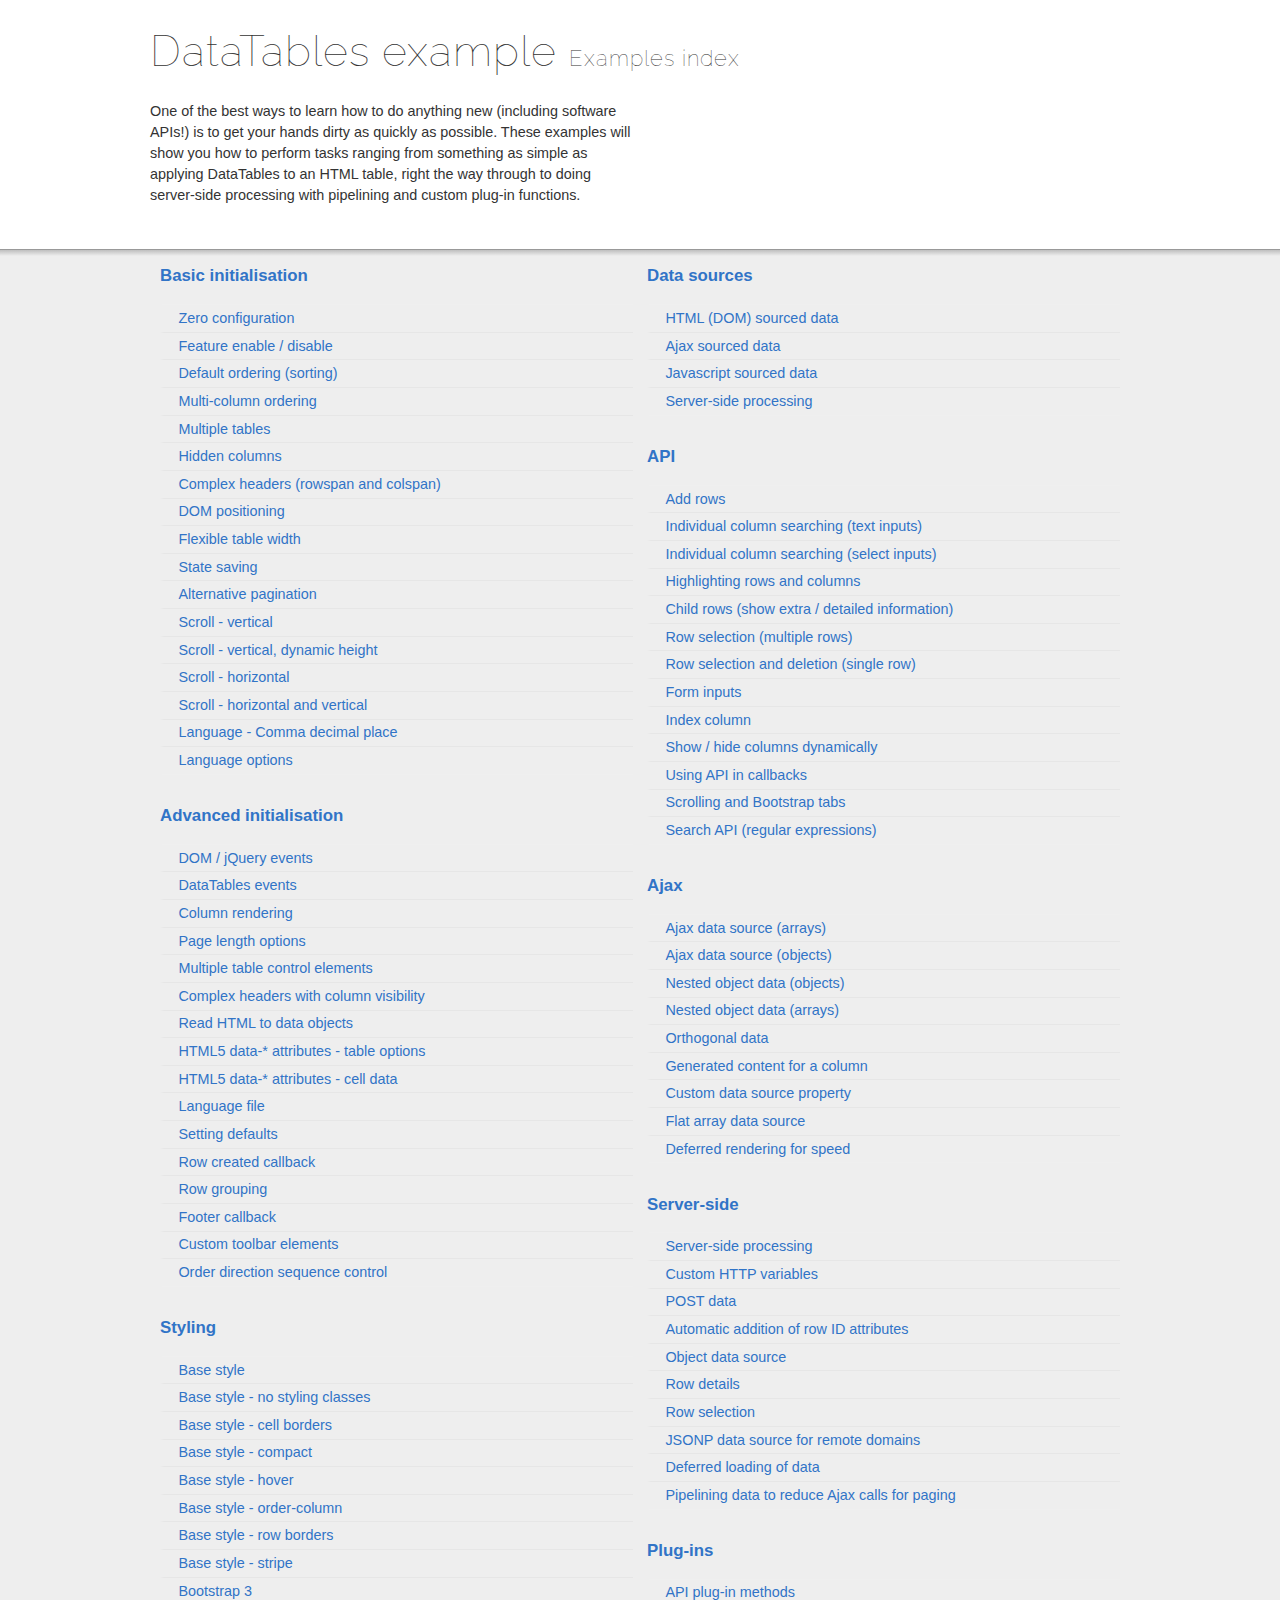
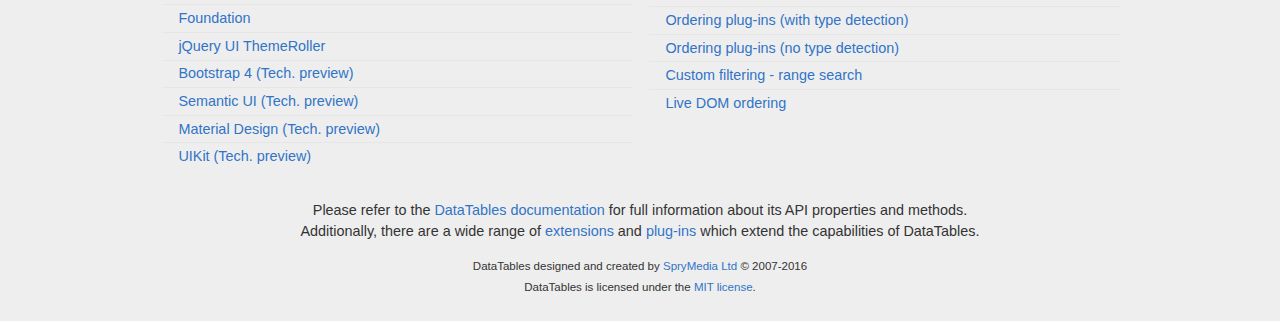
<file: js/DataTables/examples/index.html>
<!DOCTYPE html>
<html>
<head>
	<meta charset="utf-8">
	<link rel="shortcut icon" type="image/ico" href="http://www.datatables.net/favicon.ico">
	<meta name="viewport" content="initial-scale=1.0, maximum-scale=2.0">
	<link rel="stylesheet" type="text/css" href="./resources/syntax/shCore.css">
	<link rel="stylesheet" type="text/css" href="./resources/demo.css">
	<script type="text/javascript" language="javascript" src="//code.jquery.com/jquery-1.12.3.min.js">
	</script>
	<script type="text/javascript" language="javascript" src="./resources/syntax/shCore.js">
	</script>
	<script type="text/javascript" language="javascript" src="./resources/demo.js">
	</script>
	<title>DataTables examples - Examples index</title>
</head>
<body class="dt-example">
	<div class="container">
		<section>
			<h1>DataTables example <span>Examples index</span></h1>
			<div class="info">
				<p>One of the best ways to learn how to do anything new (including software APIs!) is to get your hands dirty as quickly as possible. These examples will show you
				how to perform tasks ranging from something as simple as applying DataTables to an HTML table, right the way through to doing server-side processing with
				pipelining and custom plug-in functions.</p>
			</div>
		</section>
	</div>
	<section>
		<div class="footer">
			<div class="gradient"></div>
			<div class="liner">
				<div class="toc">
					<div class="toc-group">
						<h3><a href="./basic_init/index.html">Basic initialisation</a></h3>
						<ul class="toc">
							<li>
								<a href="./basic_init/zero_configuration.html">Zero configuration</a>
							</li>
							<li>
								<a href="./basic_init/filter_only.html">Feature enable / disable</a>
							</li>
							<li>
								<a href="./basic_init/table_sorting.html">Default ordering (sorting)</a>
							</li>
							<li>
								<a href="./basic_init/multi_col_sort.html">Multi-column ordering</a>
							</li>
							<li>
								<a href="./basic_init/multiple_tables.html">Multiple tables</a>
							</li>
							<li>
								<a href="./basic_init/hidden_columns.html">Hidden columns</a>
							</li>
							<li>
								<a href="./basic_init/complex_header.html">Complex headers (rowspan and colspan)</a>
							</li>
							<li>
								<a href="./basic_init/dom.html">DOM positioning</a>
							</li>
							<li>
								<a href="./basic_init/flexible_width.html">Flexible table width</a>
							</li>
							<li>
								<a href="./basic_init/state_save.html">State saving</a>
							</li>
							<li>
								<a href="./basic_init/alt_pagination.html">Alternative pagination</a>
							</li>
							<li>
								<a href="./basic_init/scroll_y.html">Scroll - vertical</a>
							</li>
							<li>
								<a href="./basic_init/scroll_y_dynamic.html">Scroll - vertical, dynamic height</a>
							</li>
							<li>
								<a href="./basic_init/scroll_x.html">Scroll - horizontal</a>
							</li>
							<li>
								<a href="./basic_init/scroll_xy.html">Scroll - horizontal and vertical</a>
							</li>
							<li>
								<a href="./basic_init/comma-decimal.html">Language - Comma decimal place</a>
							</li>
							<li>
								<a href="./basic_init/language.html">Language options</a>
							</li>
						</ul>
					</div>
					<div class="toc-group">
						<h3><a href="./advanced_init/index.html">Advanced initialisation</a></h3>
						<ul class="toc">
							<li>
								<a href="./advanced_init/events_live.html">DOM / jQuery events</a>
							</li>
							<li>
								<a href="./advanced_init/dt_events.html">DataTables events</a>
							</li>
							<li>
								<a href="./advanced_init/column_render.html">Column rendering</a>
							</li>
							<li>
								<a href="./advanced_init/length_menu.html">Page length options</a>
							</li>
							<li>
								<a href="./advanced_init/dom_multiple_elements.html">Multiple table control elements</a>
							</li>
							<li>
								<a href="./advanced_init/complex_header.html">Complex headers with column visibility</a>
							</li>
							<li>
								<a href="./advanced_init/object_dom_read.html">Read HTML to data objects</a>
							</li>
							<li>
								<a href="./advanced_init/html5-data-options.html">HTML5 data-* attributes - table options</a>
							</li>
							<li>
								<a href="./advanced_init/html5-data-attributes.html">HTML5 data-* attributes - cell data</a>
							</li>
							<li>
								<a href="./advanced_init/language_file.html">Language file</a>
							</li>
							<li>
								<a href="./advanced_init/defaults.html">Setting defaults</a>
							</li>
							<li>
								<a href="./advanced_init/row_callback.html">Row created callback</a>
							</li>
							<li>
								<a href="./advanced_init/row_grouping.html">Row grouping</a>
							</li>
							<li>
								<a href="./advanced_init/footer_callback.html">Footer callback</a>
							</li>
							<li>
								<a href="./advanced_init/dom_toolbar.html">Custom toolbar elements</a>
							</li>
							<li>
								<a href="./advanced_init/sort_direction_control.html">Order direction sequence control</a>
							</li>
						</ul>
					</div>
					<div class="toc-group">
						<h3><a href="./styling/index.html">Styling</a></h3>
						<ul class="toc">
							<li>
								<a href="./styling/display.html">Base style</a>
							</li>
							<li>
								<a href="./styling/no-classes.html">Base style - no styling classes</a>
							</li>
							<li>
								<a href="./styling/cell-border.html">Base style - cell borders</a>
							</li>
							<li>
								<a href="./styling/compact.html">Base style - compact</a>
							</li>
							<li>
								<a href="./styling/hover.html">Base style - hover</a>
							</li>
							<li>
								<a href="./styling/order-column.html">Base style - order-column</a>
							</li>
							<li>
								<a href="./styling/row-border.html">Base style - row borders</a>
							</li>
							<li>
								<a href="./styling/stripe.html">Base style - stripe</a>
							</li>
							<li>
								<a href="./styling/bootstrap.html">Bootstrap 3</a>
							</li>
							<li>
								<a href="./styling/foundation.html">Foundation</a>
							</li>
							<li>
								<a href="./styling/jqueryUI.html">jQuery UI ThemeRoller</a>
							</li>
							<li>
								<a href="./styling/bootstrap4.html">Bootstrap 4 (Tech. preview)</a>
							</li>
							<li>
								<a href="./styling/semanticui.html">Semantic UI (Tech. preview)</a>
							</li>
							<li>
								<a href="./styling/material.html">Material Design (Tech. preview)</a>
							</li>
							<li>
								<a href="./styling/uikit.html">UIKit (Tech. preview)</a>
							</li>
						</ul>
					</div>
					<div class="toc-group">
						<h3><a href="./data_sources/index.html">Data sources</a></h3>
						<ul class="toc">
							<li>
								<a href="./data_sources/dom.html">HTML (DOM) sourced data</a>
							</li>
							<li>
								<a href="./data_sources/ajax.html">Ajax sourced data</a>
							</li>
							<li>
								<a href="./data_sources/js_array.html">Javascript sourced data</a>
							</li>
							<li>
								<a href="./data_sources/server_side.html">Server-side processing</a>
							</li>
						</ul>
					</div>
					<div class="toc-group">
						<h3><a href="./api/index.html">API</a></h3>
						<ul class="toc">
							<li>
								<a href="./api/add_row.html">Add rows</a>
							</li>
							<li>
								<a href="./api/multi_filter.html">Individual column searching (text inputs)</a>
							</li>
							<li>
								<a href="./api/multi_filter_select.html">Individual column searching (select inputs)</a>
							</li>
							<li>
								<a href="./api/highlight.html">Highlighting rows and columns</a>
							</li>
							<li>
								<a href="./api/row_details.html">Child rows (show extra / detailed information)</a>
							</li>
							<li>
								<a href="./api/select_row.html">Row selection (multiple rows)</a>
							</li>
							<li>
								<a href="./api/select_single_row.html">Row selection and deletion (single row)</a>
							</li>
							<li>
								<a href="./api/form.html">Form inputs</a>
							</li>
							<li>
								<a href="./api/counter_columns.html">Index column</a>
							</li>
							<li>
								<a href="./api/show_hide.html">Show / hide columns dynamically</a>
							</li>
							<li>
								<a href="./api/api_in_init.html">Using API in callbacks</a>
							</li>
							<li>
								<a href="./api/tabs_and_scrolling.html">Scrolling and Bootstrap tabs</a>
							</li>
							<li>
								<a href="./api/regex.html">Search API (regular expressions)</a>
							</li>
						</ul>
					</div>
					<div class="toc-group">
						<h3><a href="./ajax/index.html">Ajax</a></h3>
						<ul class="toc">
							<li>
								<a href="./ajax/simple.html">Ajax data source (arrays)</a>
							</li>
							<li>
								<a href="./ajax/objects.html">Ajax data source (objects)</a>
							</li>
							<li>
								<a href="./ajax/deep.html">Nested object data (objects)</a>
							</li>
							<li>
								<a href="./ajax/objects_subarrays.html">Nested object data (arrays)</a>
							</li>
							<li>
								<a href="./ajax/orthogonal-data.html">Orthogonal data</a>
							</li>
							<li>
								<a href="./ajax/null_data_source.html">Generated content for a column</a>
							</li>
							<li>
								<a href="./ajax/custom_data_property.html">Custom data source property</a>
							</li>
							<li>
								<a href="./ajax/custom_data_flat.html">Flat array data source</a>
							</li>
							<li>
								<a href="./ajax/defer_render.html">Deferred rendering for speed</a>
							</li>
						</ul>
					</div>
					<div class="toc-group">
						<h3><a href="./server_side/index.html">Server-side</a></h3>
						<ul class="toc">
							<li>
								<a href="./server_side/simple.html">Server-side processing</a>
							</li>
							<li>
								<a href="./server_side/custom_vars.html">Custom HTTP variables</a>
							</li>
							<li>
								<a href="./server_side/post.html">POST data</a>
							</li>
							<li>
								<a href="./server_side/ids.html">Automatic addition of row ID attributes</a>
							</li>
							<li>
								<a href="./server_side/object_data.html">Object data source</a>
							</li>
							<li>
								<a href="./server_side/row_details.html">Row details</a>
							</li>
							<li>
								<a href="./server_side/select_rows.html">Row selection</a>
							</li>
							<li>
								<a href="./server_side/jsonp.html">JSONP data source for remote domains</a>
							</li>
							<li>
								<a href="./server_side/defer_loading.html">Deferred loading of data</a>
							</li>
							<li>
								<a href="./server_side/pipeline.html">Pipelining data to reduce Ajax calls for paging</a>
							</li>
						</ul>
					</div>
					<div class="toc-group">
						<h3><a href="./plug-ins/index.html">Plug-ins</a></h3>
						<ul class="toc">
							<li>
								<a href="./plug-ins/api.html">API plug-in methods</a>
							</li>
							<li>
								<a href="./plug-ins/sorting_auto.html">Ordering plug-ins (with type detection)</a>
							</li>
							<li>
								<a href="./plug-ins/sorting_manual.html">Ordering plug-ins (no type detection)</a>
							</li>
							<li>
								<a href="./plug-ins/range_filtering.html">Custom filtering - range search</a>
							</li>
							<li>
								<a href="./plug-ins/dom_sort.html">Live DOM ordering</a>
							</li>
						</ul>
					</div>
				</div>
				<div class="epilogue">
					<p>Please refer to the <a href="http://www.datatables.net">DataTables documentation</a> for full information about its API properties and methods.<br>
					Additionally, there are a wide range of <a href="http://www.datatables.net/extensions">extensions</a> and <a href=
					"http://www.datatables.net/plug-ins">plug-ins</a> which extend the capabilities of DataTables.</p>
					<p class="copyright">DataTables designed and created by <a href="http://www.sprymedia.co.uk">SpryMedia Ltd</a> © 2007-2016<br>
					DataTables is licensed under the <a href="http://www.datatables.net/mit">MIT license</a>.</p>
				</div>
			</div>
		</div>
	</section>
</body>
</html>
</file>
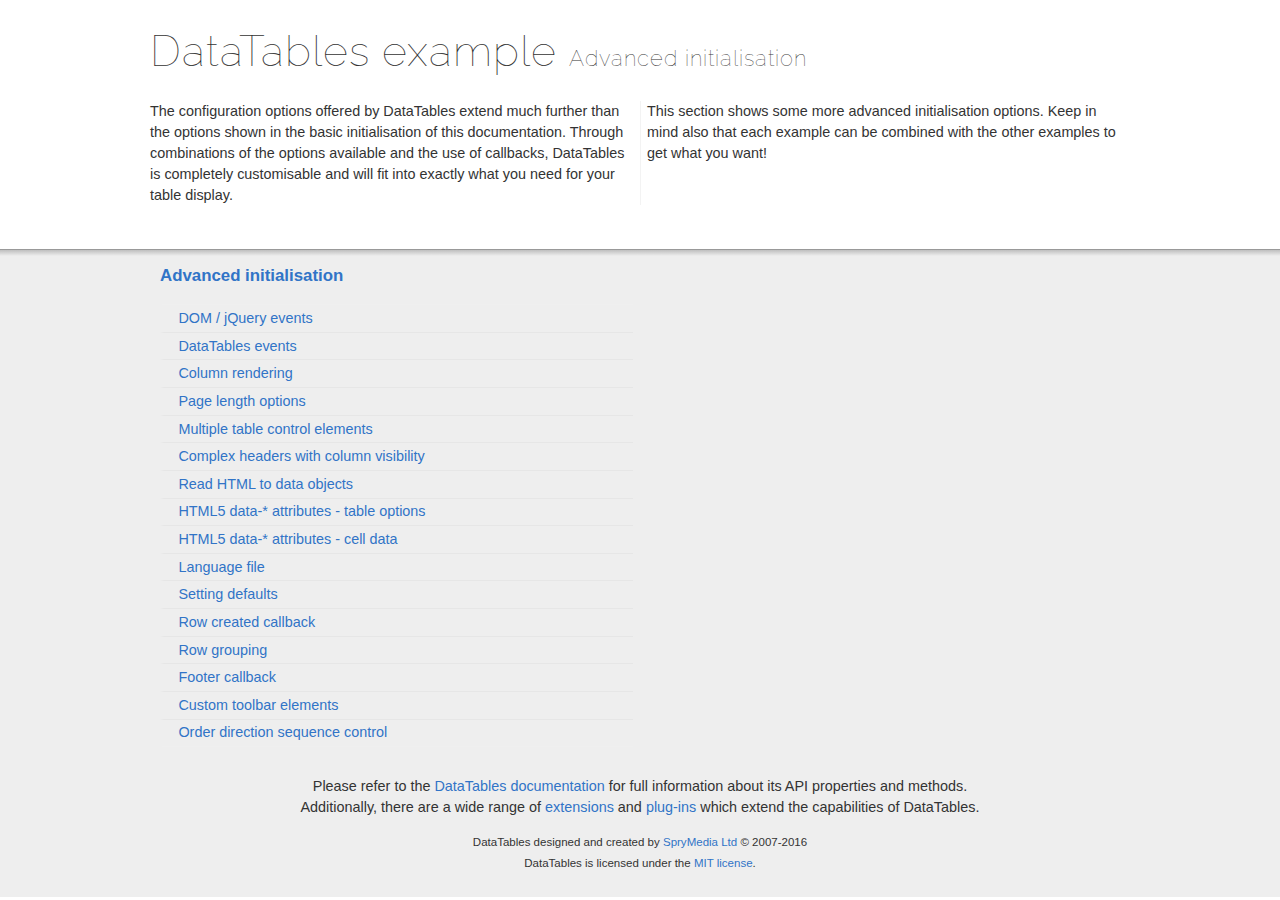
<file: js/DataTables/examples/advanced_init/index.html>
<!DOCTYPE html>
<html>
<head>
	<meta charset="utf-8">
	<link rel="shortcut icon" type="image/ico" href="http://www.datatables.net/favicon.ico">
	<meta name="viewport" content="initial-scale=1.0, maximum-scale=2.0">
	<link rel="stylesheet" type="text/css" href="../resources/syntax/shCore.css">
	<link rel="stylesheet" type="text/css" href="../resources/demo.css">
	<script type="text/javascript" language="javascript" src="//code.jquery.com/jquery-1.12.3.min.js">
	</script>
	<script type="text/javascript" language="javascript" src="../resources/syntax/shCore.js">
	</script>
	<script type="text/javascript" language="javascript" src="../resources/demo.js">
	</script>
	<title>DataTables examples - Advanced initialisation</title>
</head>
<body class="dt-example">
	<div class="container">
		<section>
			<h1>DataTables example <span>Advanced initialisation</span></h1>
			<div class="info">
				<p>The configuration options offered by DataTables extend much further than the options shown in the basic initialisation of this documentation. Through
				combinations of the options available and the use of callbacks, DataTables is completely customisable and will fit into exactly what you need for your table
				display.</p>
				<p>This section shows some more advanced initialisation options. Keep in mind also that each example can be combined with the other examples to get what you
				want!</p>
			</div>
		</section>
	</div>
	<section>
		<div class="footer">
			<div class="gradient"></div>
			<div class="liner">
				<div class="toc">
					<div class="toc-group">
						<h3><a href="./index.html">Advanced initialisation</a></h3>
						<ul class="toc">
							<li>
								<a href="./events_live.html">DOM / jQuery events</a>
							</li>
							<li>
								<a href="./dt_events.html">DataTables events</a>
							</li>
							<li>
								<a href="./column_render.html">Column rendering</a>
							</li>
							<li>
								<a href="./length_menu.html">Page length options</a>
							</li>
							<li>
								<a href="./dom_multiple_elements.html">Multiple table control elements</a>
							</li>
							<li>
								<a href="./complex_header.html">Complex headers with column visibility</a>
							</li>
							<li>
								<a href="./object_dom_read.html">Read HTML to data objects</a>
							</li>
							<li>
								<a href="./html5-data-options.html">HTML5 data-* attributes - table options</a>
							</li>
							<li>
								<a href="./html5-data-attributes.html">HTML5 data-* attributes - cell data</a>
							</li>
							<li>
								<a href="./language_file.html">Language file</a>
							</li>
							<li>
								<a href="./defaults.html">Setting defaults</a>
							</li>
							<li>
								<a href="./row_callback.html">Row created callback</a>
							</li>
							<li>
								<a href="./row_grouping.html">Row grouping</a>
							</li>
							<li>
								<a href="./footer_callback.html">Footer callback</a>
							</li>
							<li>
								<a href="./dom_toolbar.html">Custom toolbar elements</a>
							</li>
							<li>
								<a href="./sort_direction_control.html">Order direction sequence control</a>
							</li>
						</ul>
					</div>
				</div>
				<div class="epilogue">
					<p>Please refer to the <a href="http://www.datatables.net">DataTables documentation</a> for full information about its API properties and methods.<br>
					Additionally, there are a wide range of <a href="http://www.datatables.net/extensions">extensions</a> and <a href=
					"http://www.datatables.net/plug-ins">plug-ins</a> which extend the capabilities of DataTables.</p>
					<p class="copyright">DataTables designed and created by <a href="http://www.sprymedia.co.uk">SpryMedia Ltd</a> © 2007-2016<br>
					DataTables is licensed under the <a href="http://www.datatables.net/mit">MIT license</a>.</p>
				</div>
			</div>
		</div>
	</section>
</body>
</html>
</file>
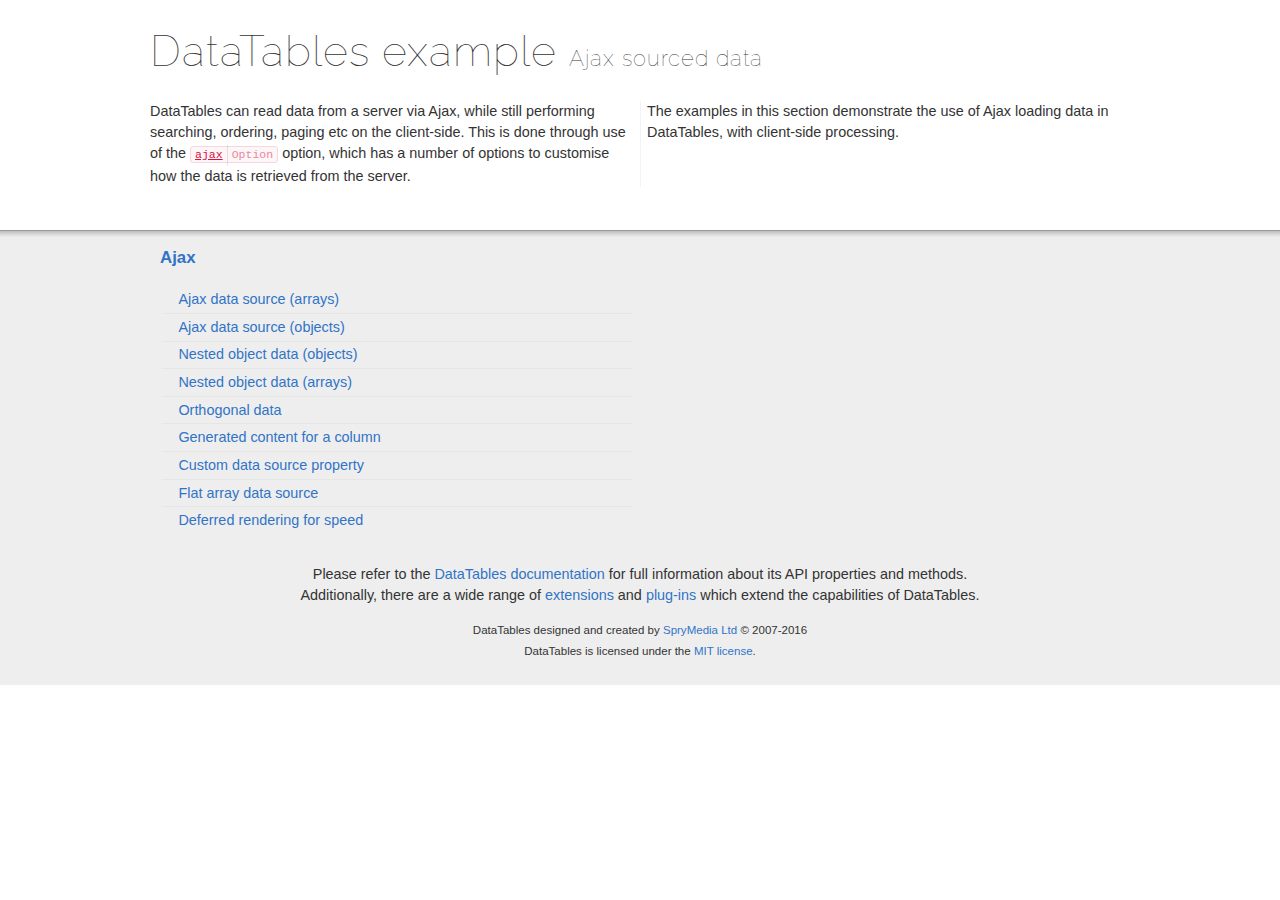
<file: js/DataTables/examples/ajax/index.html>
<!DOCTYPE html>
<html>
<head>
	<meta charset="utf-8">
	<link rel="shortcut icon" type="image/ico" href="http://www.datatables.net/favicon.ico">
	<meta name="viewport" content="initial-scale=1.0, maximum-scale=2.0">
	<link rel="stylesheet" type="text/css" href="../resources/syntax/shCore.css">
	<link rel="stylesheet" type="text/css" href="../resources/demo.css">
	<script type="text/javascript" language="javascript" src="//code.jquery.com/jquery-1.12.3.min.js">
	</script>
	<script type="text/javascript" language="javascript" src="../resources/syntax/shCore.js">
	</script>
	<script type="text/javascript" language="javascript" src="../resources/demo.js">
	</script>
	<title>DataTables examples - Ajax sourced data</title>
</head>
<body class="dt-example">
	<div class="container">
		<section>
			<h1>DataTables example <span>Ajax sourced data</span></h1>
			<div class="info">
				<p>DataTables can read data from a server via Ajax, while still performing searching, ordering, paging etc on the client-side. This is done through use of the
				<a href="//datatables.net/reference/option/ajax"><code class="option" title="DataTables initialisation option">ajax</code></a> option, which has a number of
				options to customise how the data is retrieved from the server.</p>
				<p>The examples in this section demonstrate the use of Ajax loading data in DataTables, with client-side processing.</p>
			</div>
		</section>
	</div>
	<section>
		<div class="footer">
			<div class="gradient"></div>
			<div class="liner">
				<div class="toc">
					<div class="toc-group">
						<h3><a href="./index.html">Ajax</a></h3>
						<ul class="toc">
							<li>
								<a href="./simple.html">Ajax data source (arrays)</a>
							</li>
							<li>
								<a href="./objects.html">Ajax data source (objects)</a>
							</li>
							<li>
								<a href="./deep.html">Nested object data (objects)</a>
							</li>
							<li>
								<a href="./objects_subarrays.html">Nested object data (arrays)</a>
							</li>
							<li>
								<a href="./orthogonal-data.html">Orthogonal data</a>
							</li>
							<li>
								<a href="./null_data_source.html">Generated content for a column</a>
							</li>
							<li>
								<a href="./custom_data_property.html">Custom data source property</a>
							</li>
							<li>
								<a href="./custom_data_flat.html">Flat array data source</a>
							</li>
							<li>
								<a href="./defer_render.html">Deferred rendering for speed</a>
							</li>
						</ul>
					</div>
				</div>
				<div class="epilogue">
					<p>Please refer to the <a href="http://www.datatables.net">DataTables documentation</a> for full information about its API properties and methods.<br>
					Additionally, there are a wide range of <a href="http://www.datatables.net/extensions">extensions</a> and <a href=
					"http://www.datatables.net/plug-ins">plug-ins</a> which extend the capabilities of DataTables.</p>
					<p class="copyright">DataTables designed and created by <a href="http://www.sprymedia.co.uk">SpryMedia Ltd</a> © 2007-2016<br>
					DataTables is licensed under the <a href="http://www.datatables.net/mit">MIT license</a>.</p>
				</div>
			</div>
		</div>
	</section>
</body>
</html>
</file>
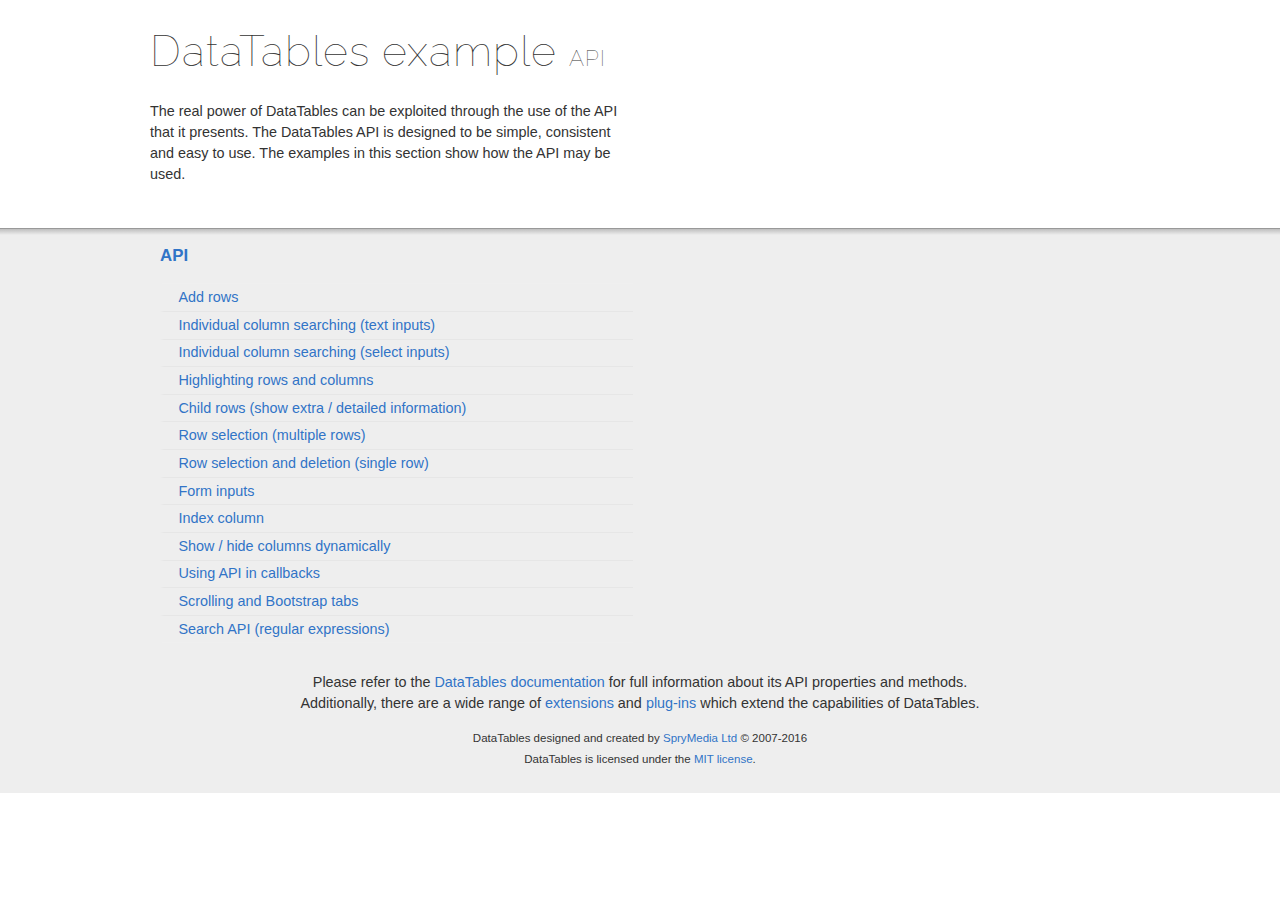
<file: js/DataTables/examples/api/index.html>
<!DOCTYPE html>
<html>
<head>
	<meta charset="utf-8">
	<link rel="shortcut icon" type="image/ico" href="http://www.datatables.net/favicon.ico">
	<meta name="viewport" content="initial-scale=1.0, maximum-scale=2.0">
	<link rel="stylesheet" type="text/css" href="../resources/syntax/shCore.css">
	<link rel="stylesheet" type="text/css" href="../resources/demo.css">
	<script type="text/javascript" language="javascript" src="//code.jquery.com/jquery-1.12.3.min.js">
	</script>
	<script type="text/javascript" language="javascript" src="../resources/syntax/shCore.js">
	</script>
	<script type="text/javascript" language="javascript" src="../resources/demo.js">
	</script>
	<title>DataTables examples - API</title>
</head>
<body class="dt-example">
	<div class="container">
		<section>
			<h1>DataTables example <span>API</span></h1>
			<div class="info">
				<p>The real power of DataTables can be exploited through the use of the API that it presents. The DataTables API is designed to be simple, consistent and easy to
				use. The examples in this section show how the API may be used.</p>
			</div>
		</section>
	</div>
	<section>
		<div class="footer">
			<div class="gradient"></div>
			<div class="liner">
				<div class="toc">
					<div class="toc-group">
						<h3><a href="./index.html">API</a></h3>
						<ul class="toc">
							<li>
								<a href="./add_row.html">Add rows</a>
							</li>
							<li>
								<a href="./multi_filter.html">Individual column searching (text inputs)</a>
							</li>
							<li>
								<a href="./multi_filter_select.html">Individual column searching (select inputs)</a>
							</li>
							<li>
								<a href="./highlight.html">Highlighting rows and columns</a>
							</li>
							<li>
								<a href="./row_details.html">Child rows (show extra / detailed information)</a>
							</li>
							<li>
								<a href="./select_row.html">Row selection (multiple rows)</a>
							</li>
							<li>
								<a href="./select_single_row.html">Row selection and deletion (single row)</a>
							</li>
							<li>
								<a href="./form.html">Form inputs</a>
							</li>
							<li>
								<a href="./counter_columns.html">Index column</a>
							</li>
							<li>
								<a href="./show_hide.html">Show / hide columns dynamically</a>
							</li>
							<li>
								<a href="./api_in_init.html">Using API in callbacks</a>
							</li>
							<li>
								<a href="./tabs_and_scrolling.html">Scrolling and Bootstrap tabs</a>
							</li>
							<li>
								<a href="./regex.html">Search API (regular expressions)</a>
							</li>
						</ul>
					</div>
				</div>
				<div class="epilogue">
					<p>Please refer to the <a href="http://www.datatables.net">DataTables documentation</a> for full information about its API properties and methods.<br>
					Additionally, there are a wide range of <a href="http://www.datatables.net/extensions">extensions</a> and <a href=
					"http://www.datatables.net/plug-ins">plug-ins</a> which extend the capabilities of DataTables.</p>
					<p class="copyright">DataTables designed and created by <a href="http://www.sprymedia.co.uk">SpryMedia Ltd</a> © 2007-2016<br>
					DataTables is licensed under the <a href="http://www.datatables.net/mit">MIT license</a>.</p>
				</div>
			</div>
		</div>
	</section>
</body>
</html>
</file>
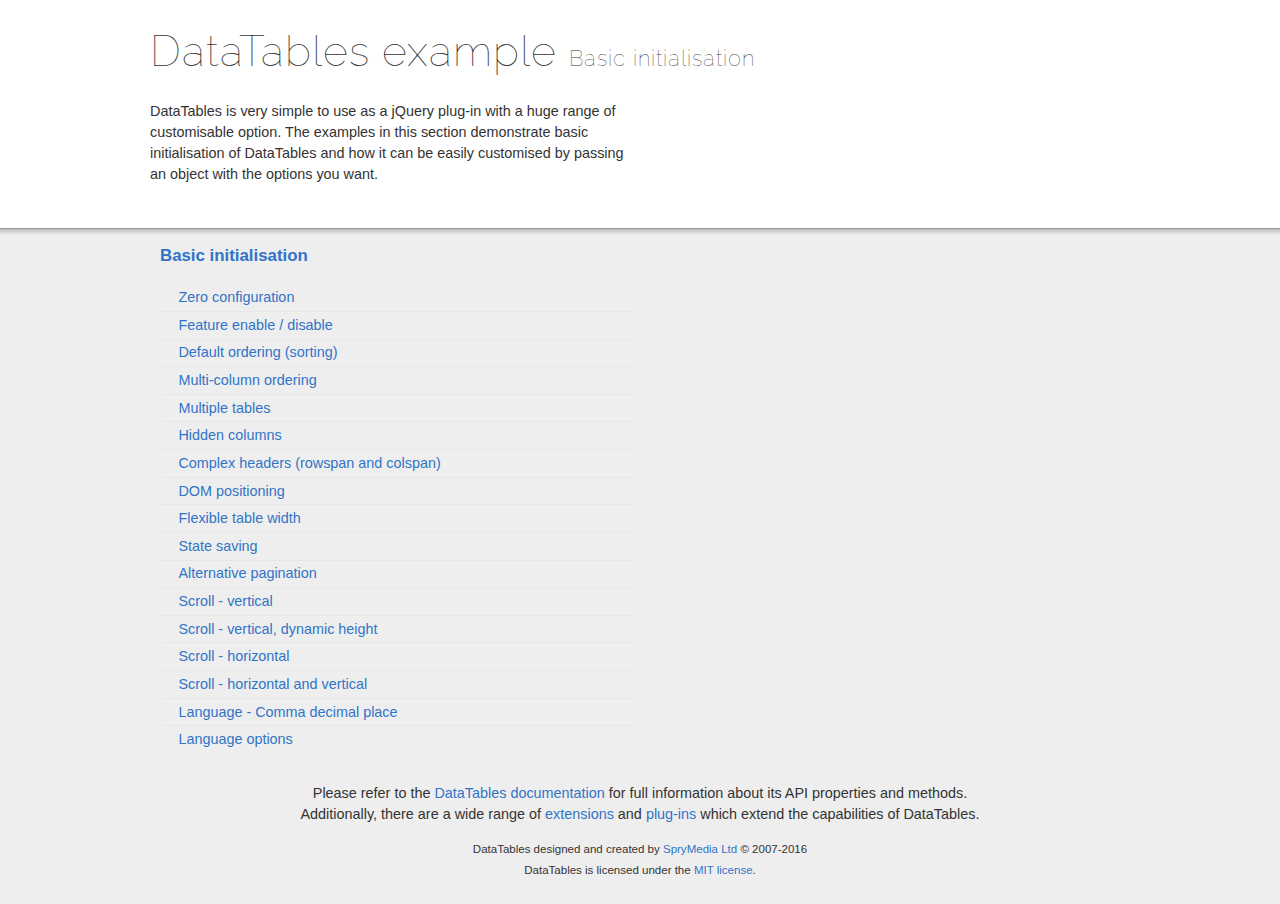
<file: js/DataTables/examples/basic_init/index.html>
<!DOCTYPE html>
<html>
<head>
	<meta charset="utf-8">
	<link rel="shortcut icon" type="image/ico" href="http://www.datatables.net/favicon.ico">
	<meta name="viewport" content="initial-scale=1.0, maximum-scale=2.0">
	<link rel="stylesheet" type="text/css" href="../resources/syntax/shCore.css">
	<link rel="stylesheet" type="text/css" href="../resources/demo.css">
	<script type="text/javascript" language="javascript" src="//code.jquery.com/jquery-1.12.3.min.js">
	</script>
	<script type="text/javascript" language="javascript" src="../resources/syntax/shCore.js">
	</script>
	<script type="text/javascript" language="javascript" src="../resources/demo.js">
	</script>
	<title>DataTables examples - Basic initialisation</title>
</head>
<body class="dt-example">
	<div class="container">
		<section>
			<h1>DataTables example <span>Basic initialisation</span></h1>
			<div class="info">
				<p>DataTables is very simple to use as a jQuery plug-in with a huge range of customisable option. The examples in this section demonstrate basic initialisation of
				DataTables and how it can be easily customised by passing an object with the options you want.</p>
			</div>
		</section>
	</div>
	<section>
		<div class="footer">
			<div class="gradient"></div>
			<div class="liner">
				<div class="toc">
					<div class="toc-group">
						<h3><a href="./index.html">Basic initialisation</a></h3>
						<ul class="toc">
							<li>
								<a href="./zero_configuration.html">Zero configuration</a>
							</li>
							<li>
								<a href="./filter_only.html">Feature enable / disable</a>
							</li>
							<li>
								<a href="./table_sorting.html">Default ordering (sorting)</a>
							</li>
							<li>
								<a href="./multi_col_sort.html">Multi-column ordering</a>
							</li>
							<li>
								<a href="./multiple_tables.html">Multiple tables</a>
							</li>
							<li>
								<a href="./hidden_columns.html">Hidden columns</a>
							</li>
							<li>
								<a href="./complex_header.html">Complex headers (rowspan and colspan)</a>
							</li>
							<li>
								<a href="./dom.html">DOM positioning</a>
							</li>
							<li>
								<a href="./flexible_width.html">Flexible table width</a>
							</li>
							<li>
								<a href="./state_save.html">State saving</a>
							</li>
							<li>
								<a href="./alt_pagination.html">Alternative pagination</a>
							</li>
							<li>
								<a href="./scroll_y.html">Scroll - vertical</a>
							</li>
							<li>
								<a href="./scroll_y_dynamic.html">Scroll - vertical, dynamic height</a>
							</li>
							<li>
								<a href="./scroll_x.html">Scroll - horizontal</a>
							</li>
							<li>
								<a href="./scroll_xy.html">Scroll - horizontal and vertical</a>
							</li>
							<li>
								<a href="./comma-decimal.html">Language - Comma decimal place</a>
							</li>
							<li>
								<a href="./language.html">Language options</a>
							</li>
						</ul>
					</div>
				</div>
				<div class="epilogue">
					<p>Please refer to the <a href="http://www.datatables.net">DataTables documentation</a> for full information about its API properties and methods.<br>
					Additionally, there are a wide range of <a href="http://www.datatables.net/extensions">extensions</a> and <a href=
					"http://www.datatables.net/plug-ins">plug-ins</a> which extend the capabilities of DataTables.</p>
					<p class="copyright">DataTables designed and created by <a href="http://www.sprymedia.co.uk">SpryMedia Ltd</a> © 2007-2016<br>
					DataTables is licensed under the <a href="http://www.datatables.net/mit">MIT license</a>.</p>
				</div>
			</div>
		</div>
	</section>
</body>
</html>
</file>
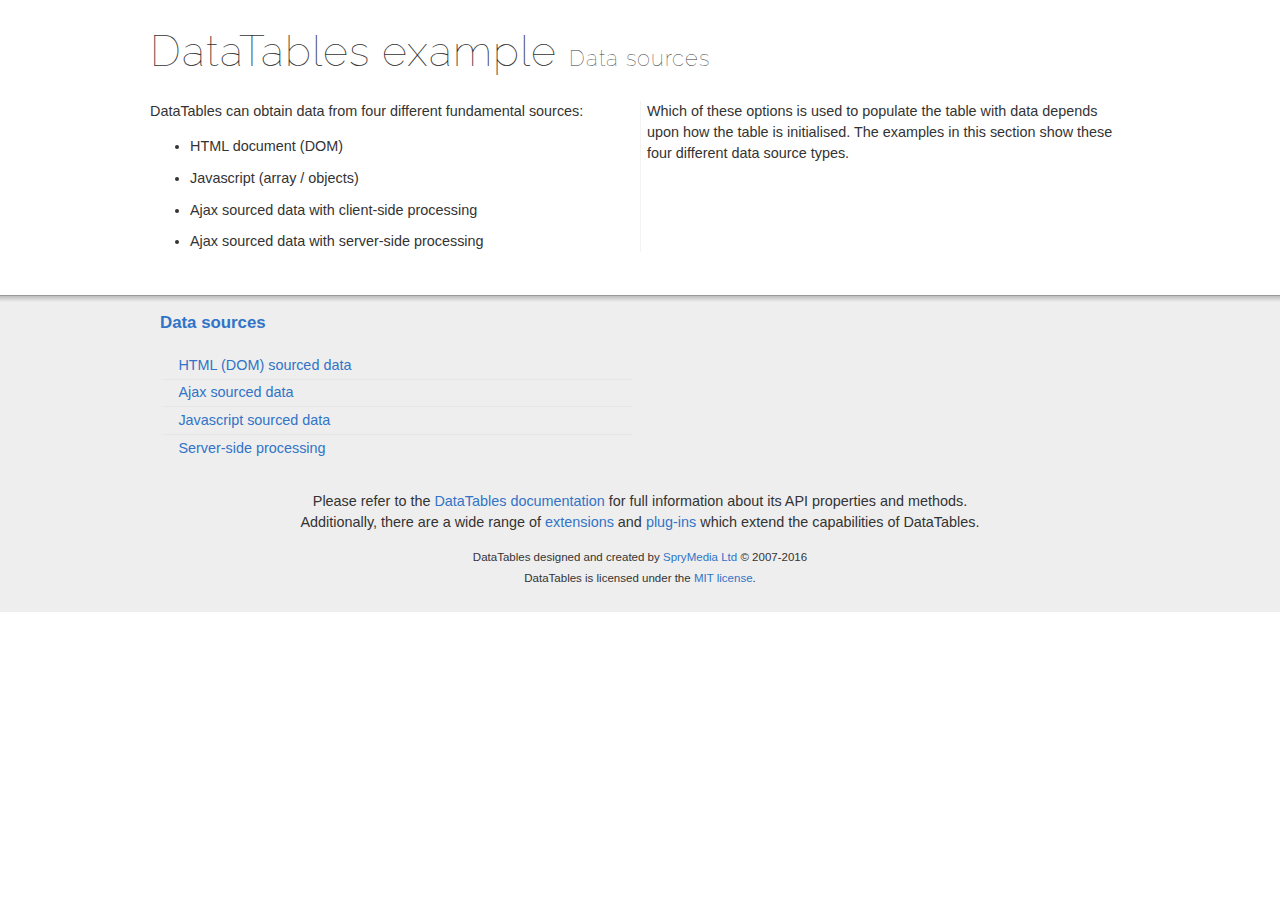
<file: js/DataTables/examples/data_sources/index.html>
<!DOCTYPE html>
<html>
<head>
	<meta charset="utf-8">
	<link rel="shortcut icon" type="image/ico" href="http://www.datatables.net/favicon.ico">
	<meta name="viewport" content="initial-scale=1.0, maximum-scale=2.0">
	<link rel="stylesheet" type="text/css" href="../resources/syntax/shCore.css">
	<link rel="stylesheet" type="text/css" href="../resources/demo.css">
	<script type="text/javascript" language="javascript" src="//code.jquery.com/jquery-1.12.3.min.js">
	</script>
	<script type="text/javascript" language="javascript" src="../resources/syntax/shCore.js">
	</script>
	<script type="text/javascript" language="javascript" src="../resources/demo.js">
	</script>
	<title>DataTables examples - Data sources</title>
</head>
<body class="dt-example">
	<div class="container">
		<section>
			<h1>DataTables example <span>Data sources</span></h1>
			<div class="info">
				<p>DataTables can obtain data from four different fundamental sources:</p>
				<ul class="markdown">
					<li>HTML document (DOM)</li>
					<li>Javascript (array / objects)</li>
					<li>Ajax sourced data with client-side processing</li>
					<li>Ajax sourced data with server-side processing</li>
				</ul>
				<p>Which of these options is used to populate the table with data depends upon how the table is initialised. The examples in this section show these four different
				data source types.</p>
			</div>
		</section>
	</div>
	<section>
		<div class="footer">
			<div class="gradient"></div>
			<div class="liner">
				<div class="toc">
					<div class="toc-group">
						<h3><a href="./index.html">Data sources</a></h3>
						<ul class="toc">
							<li>
								<a href="./dom.html">HTML (DOM) sourced data</a>
							</li>
							<li>
								<a href="./ajax.html">Ajax sourced data</a>
							</li>
							<li>
								<a href="./js_array.html">Javascript sourced data</a>
							</li>
							<li>
								<a href="./server_side.html">Server-side processing</a>
							</li>
						</ul>
					</div>
				</div>
				<div class="epilogue">
					<p>Please refer to the <a href="http://www.datatables.net">DataTables documentation</a> for full information about its API properties and methods.<br>
					Additionally, there are a wide range of <a href="http://www.datatables.net/extensions">extensions</a> and <a href=
					"http://www.datatables.net/plug-ins">plug-ins</a> which extend the capabilities of DataTables.</p>
					<p class="copyright">DataTables designed and created by <a href="http://www.sprymedia.co.uk">SpryMedia Ltd</a> © 2007-2016<br>
					DataTables is licensed under the <a href="http://www.datatables.net/mit">MIT license</a>.</p>
				</div>
			</div>
		</div>
	</section>
</body>
</html>
</file>
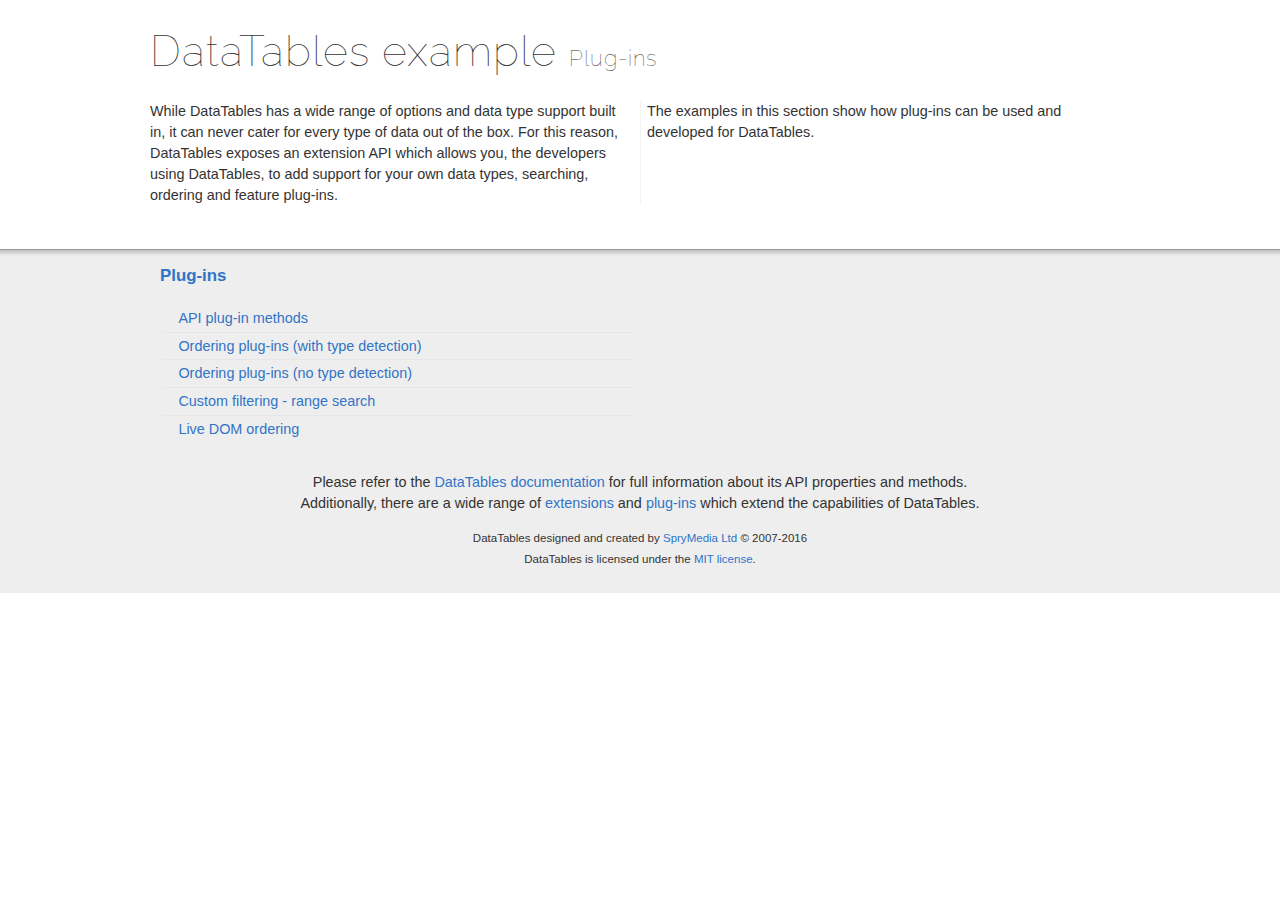
<file: js/DataTables/examples/plug-ins/index.html>
<!DOCTYPE html>
<html>
<head>
	<meta charset="utf-8">
	<link rel="shortcut icon" type="image/ico" href="http://www.datatables.net/favicon.ico">
	<meta name="viewport" content="initial-scale=1.0, maximum-scale=2.0">
	<link rel="stylesheet" type="text/css" href="../resources/syntax/shCore.css">
	<link rel="stylesheet" type="text/css" href="../resources/demo.css">
	<script type="text/javascript" language="javascript" src="//code.jquery.com/jquery-1.12.3.min.js">
	</script>
	<script type="text/javascript" language="javascript" src="../resources/syntax/shCore.js">
	</script>
	<script type="text/javascript" language="javascript" src="../resources/demo.js">
	</script>
	<title>DataTables examples - Plug-ins</title>
</head>
<body class="dt-example">
	<div class="container">
		<section>
			<h1>DataTables example <span>Plug-ins</span></h1>
			<div class="info">
				<p>While DataTables has a wide range of options and data type support built in, it can never cater for every type of data out of the box. For this reason,
				DataTables exposes an extension API which allows you, the developers using DataTables, to add support for your own data types, searching, ordering and feature
				plug-ins.</p>
				<p>The examples in this section show how plug-ins can be used and developed for DataTables.</p>
			</div>
		</section>
	</div>
	<section>
		<div class="footer">
			<div class="gradient"></div>
			<div class="liner">
				<div class="toc">
					<div class="toc-group">
						<h3><a href="./index.html">Plug-ins</a></h3>
						<ul class="toc">
							<li>
								<a href="./api.html">API plug-in methods</a>
							</li>
							<li>
								<a href="./sorting_auto.html">Ordering plug-ins (with type detection)</a>
							</li>
							<li>
								<a href="./sorting_manual.html">Ordering plug-ins (no type detection)</a>
							</li>
							<li>
								<a href="./range_filtering.html">Custom filtering - range search</a>
							</li>
							<li>
								<a href="./dom_sort.html">Live DOM ordering</a>
							</li>
						</ul>
					</div>
				</div>
				<div class="epilogue">
					<p>Please refer to the <a href="http://www.datatables.net">DataTables documentation</a> for full information about its API properties and methods.<br>
					Additionally, there are a wide range of <a href="http://www.datatables.net/extensions">extensions</a> and <a href=
					"http://www.datatables.net/plug-ins">plug-ins</a> which extend the capabilities of DataTables.</p>
					<p class="copyright">DataTables designed and created by <a href="http://www.sprymedia.co.uk">SpryMedia Ltd</a> © 2007-2016<br>
					DataTables is licensed under the <a href="http://www.datatables.net/mit">MIT license</a>.</p>
				</div>
			</div>
		</div>
	</section>
</body>
</html>
</file>
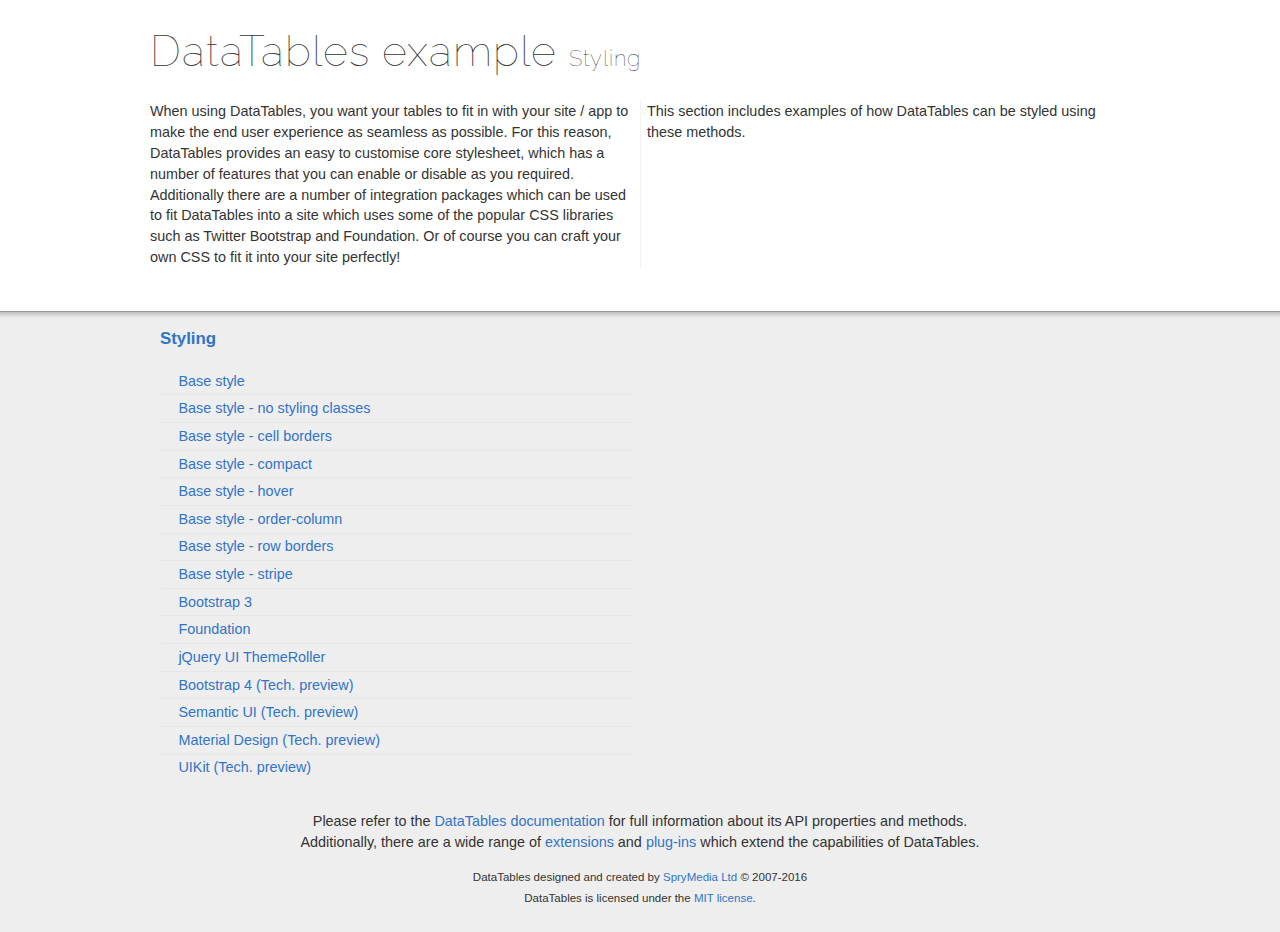
<file: js/DataTables/examples/styling/index.html>
<!DOCTYPE html>
<html>
<head>
	<meta charset="utf-8">
	<link rel="shortcut icon" type="image/ico" href="http://www.datatables.net/favicon.ico">
	<meta name="viewport" content="initial-scale=1.0, maximum-scale=2.0">
	<link rel="stylesheet" type="text/css" href="../resources/syntax/shCore.css">
	<link rel="stylesheet" type="text/css" href="../resources/demo.css">
	<script type="text/javascript" language="javascript" src="//code.jquery.com/jquery-1.12.3.min.js">
	</script>
	<script type="text/javascript" language="javascript" src="../resources/syntax/shCore.js">
	</script>
	<script type="text/javascript" language="javascript" src="../resources/demo.js">
	</script>
	<title>DataTables examples - Styling</title>
</head>
<body class="dt-example">
	<div class="container">
		<section>
			<h1>DataTables example <span>Styling</span></h1>
			<div class="info">
				<p>When using DataTables, you want your tables to fit in with your site / app to make the end user experience as seamless as possible. For this reason, DataTables
				provides an easy to customise core stylesheet, which has a number of features that you can enable or disable as you required. Additionally there are a number of
				integration packages which can be used to fit DataTables into a site which uses some of the popular CSS libraries such as Twitter Bootstrap and Foundation. Or of
				course you can craft your own CSS to fit it into your site perfectly!</p>
				<p>This section includes examples of how DataTables can be styled using these methods.</p>
			</div>
		</section>
	</div>
	<section>
		<div class="footer">
			<div class="gradient"></div>
			<div class="liner">
				<div class="toc">
					<div class="toc-group">
						<h3><a href="./index.html">Styling</a></h3>
						<ul class="toc">
							<li>
								<a href="./display.html">Base style</a>
							</li>
							<li>
								<a href="./no-classes.html">Base style - no styling classes</a>
							</li>
							<li>
								<a href="./cell-border.html">Base style - cell borders</a>
							</li>
							<li>
								<a href="./compact.html">Base style - compact</a>
							</li>
							<li>
								<a href="./hover.html">Base style - hover</a>
							</li>
							<li>
								<a href="./order-column.html">Base style - order-column</a>
							</li>
							<li>
								<a href="./row-border.html">Base style - row borders</a>
							</li>
							<li>
								<a href="./stripe.html">Base style - stripe</a>
							</li>
							<li>
								<a href="./bootstrap.html">Bootstrap 3</a>
							</li>
							<li>
								<a href="./foundation.html">Foundation</a>
							</li>
							<li>
								<a href="./jqueryUI.html">jQuery UI ThemeRoller</a>
							</li>
							<li>
								<a href="./bootstrap4.html">Bootstrap 4 (Tech. preview)</a>
							</li>
							<li>
								<a href="./semanticui.html">Semantic UI (Tech. preview)</a>
							</li>
							<li>
								<a href="./material.html">Material Design (Tech. preview)</a>
							</li>
							<li>
								<a href="./uikit.html">UIKit (Tech. preview)</a>
							</li>
						</ul>
					</div>
				</div>
				<div class="epilogue">
					<p>Please refer to the <a href="http://www.datatables.net">DataTables documentation</a> for full information about its API properties and methods.<br>
					Additionally, there are a wide range of <a href="http://www.datatables.net/extensions">extensions</a> and <a href=
					"http://www.datatables.net/plug-ins">plug-ins</a> which extend the capabilities of DataTables.</p>
					<p class="copyright">DataTables designed and created by <a href="http://www.sprymedia.co.uk">SpryMedia Ltd</a> © 2007-2016<br>
					DataTables is licensed under the <a href="http://www.datatables.net/mit">MIT license</a>.</p>
				</div>
			</div>
		</div>
	</section>
</body>
</html>
</file>
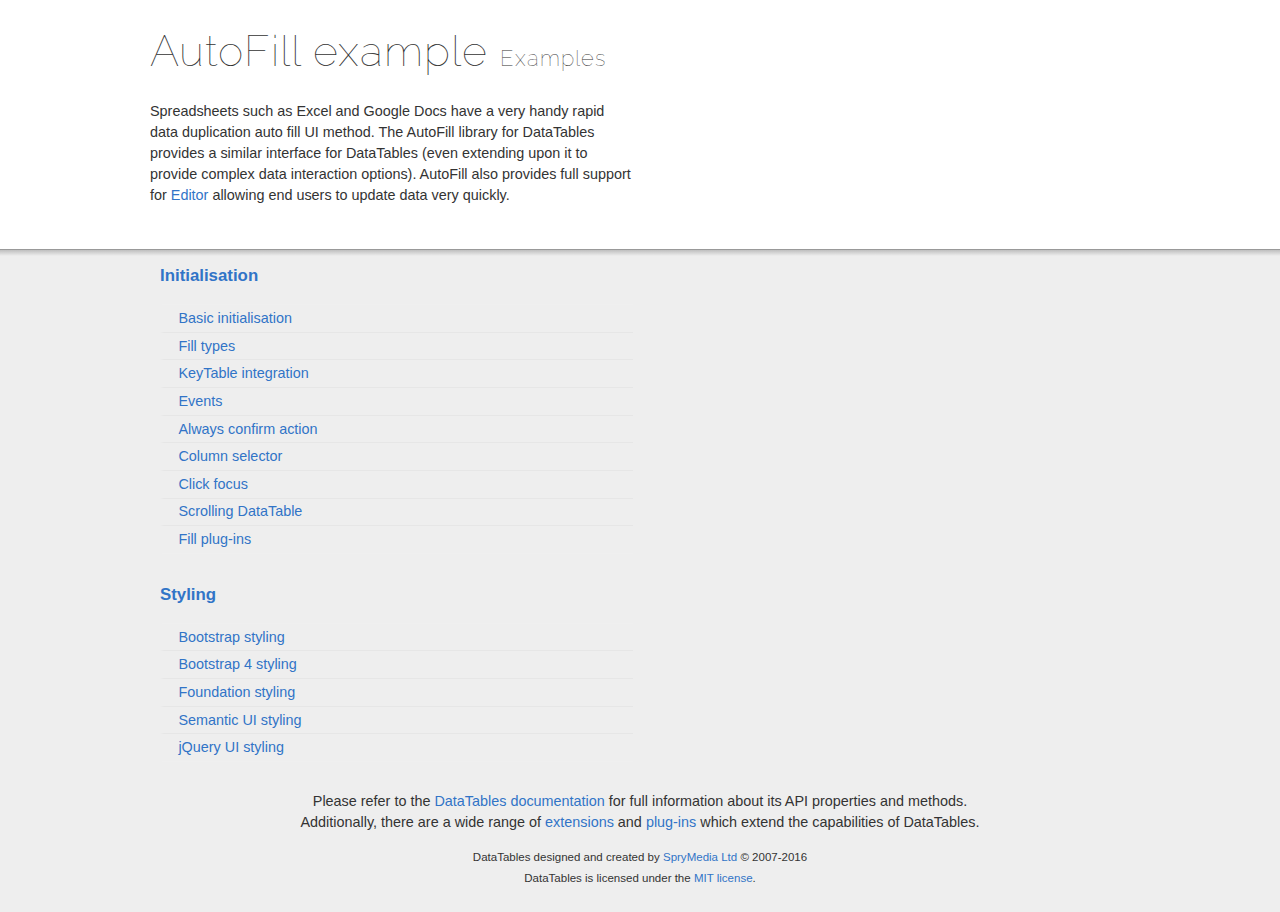
<file: js/DataTables/extensions/AutoFill/examples/index.html>
<!DOCTYPE html>
<html>
<head>
	<meta charset="utf-8">
	<link rel="shortcut icon" type="image/ico" href="http://www.datatables.net/favicon.ico">
	<meta name="viewport" content="initial-scale=1.0, maximum-scale=2.0">
	<link rel="stylesheet" type="text/css" href="../../../examples/resources/syntax/shCore.css">
	<link rel="stylesheet" type="text/css" href="../../../examples/resources/demo.css">
	<script type="text/javascript" language="javascript" src="//code.jquery.com/jquery-1.12.3.min.js">
	</script>
	<script type="text/javascript" language="javascript" src="../../../examples/resources/syntax/shCore.js">
	</script>
	<script type="text/javascript" language="javascript" src="../../../examples/resources/demo.js">
	</script>
	<title>AutoFill examples - Examples</title>
</head>
<body class="dt-example">
	<div class="container">
		<section>
			<h1>AutoFill example <span>Examples</span></h1>
			<div class="info">
				<p>Spreadsheets such as Excel and Google Docs have a very handy rapid data duplication auto fill UI method. The AutoFill library for DataTables provides a similar
				interface for DataTables (even extending upon it to provide complex data interaction options). AutoFill also provides full support for <a href=
				"https://editor.datatables.net">Editor</a> allowing end users to update data very quickly.</p>
			</div>
		</section>
	</div>
	<section>
		<div class="footer">
			<div class="gradient"></div>
			<div class="liner">
				<div class="toc">
					<div class="toc-group">
						<h3><a href="./initialisation/index.html">Initialisation</a></h3>
						<ul class="toc">
							<li>
								<a href="./initialisation/simple.html">Basic initialisation</a>
							</li>
							<li>
								<a href="./initialisation/fills.html">Fill types</a>
							</li>
							<li>
								<a href="./initialisation/keyTable.html">KeyTable integration</a>
							</li>
							<li>
								<a href="./initialisation/events.html">Events</a>
							</li>
							<li>
								<a href="./initialisation/alwaysAsk.html">Always confirm action</a>
							</li>
							<li>
								<a href="./initialisation/columns.html">Column selector</a>
							</li>
							<li>
								<a href="./initialisation/focus.html">Click focus</a>
							</li>
							<li>
								<a href="./initialisation/scrolling.html">Scrolling DataTable</a>
							</li>
							<li>
								<a href="./initialisation/plugins.html">Fill plug-ins</a>
							</li>
						</ul>
					</div>
					<div class="toc-group">
						<h3><a href="./styling/index.html">Styling</a></h3>
						<ul class="toc">
							<li>
								<a href="./styling/bootstrap.html">Bootstrap styling</a>
							</li>
							<li>
								<a href="./styling/bootstrap4.html">Bootstrap 4 styling</a>
							</li>
							<li>
								<a href="./styling/foundation.html">Foundation styling</a>
							</li>
							<li>
								<a href="./styling/semanticui.html">Semantic UI styling</a>
							</li>
							<li>
								<a href="./styling/jqueryui.html">jQuery UI styling</a>
							</li>
						</ul>
					</div>
				</div>
				<div class="epilogue">
					<p>Please refer to the <a href="http://www.datatables.net">DataTables documentation</a> for full information about its API properties and methods.<br>
					Additionally, there are a wide range of <a href="http://www.datatables.net/extensions">extensions</a> and <a href=
					"http://www.datatables.net/plug-ins">plug-ins</a> which extend the capabilities of DataTables.</p>
					<p class="copyright">DataTables designed and created by <a href="http://www.sprymedia.co.uk">SpryMedia Ltd</a> © 2007-2016<br>
					DataTables is licensed under the <a href="http://www.datatables.net/mit">MIT license</a>.</p>
				</div>
			</div>
		</div>
	</section>
</body>
</html>
</file>
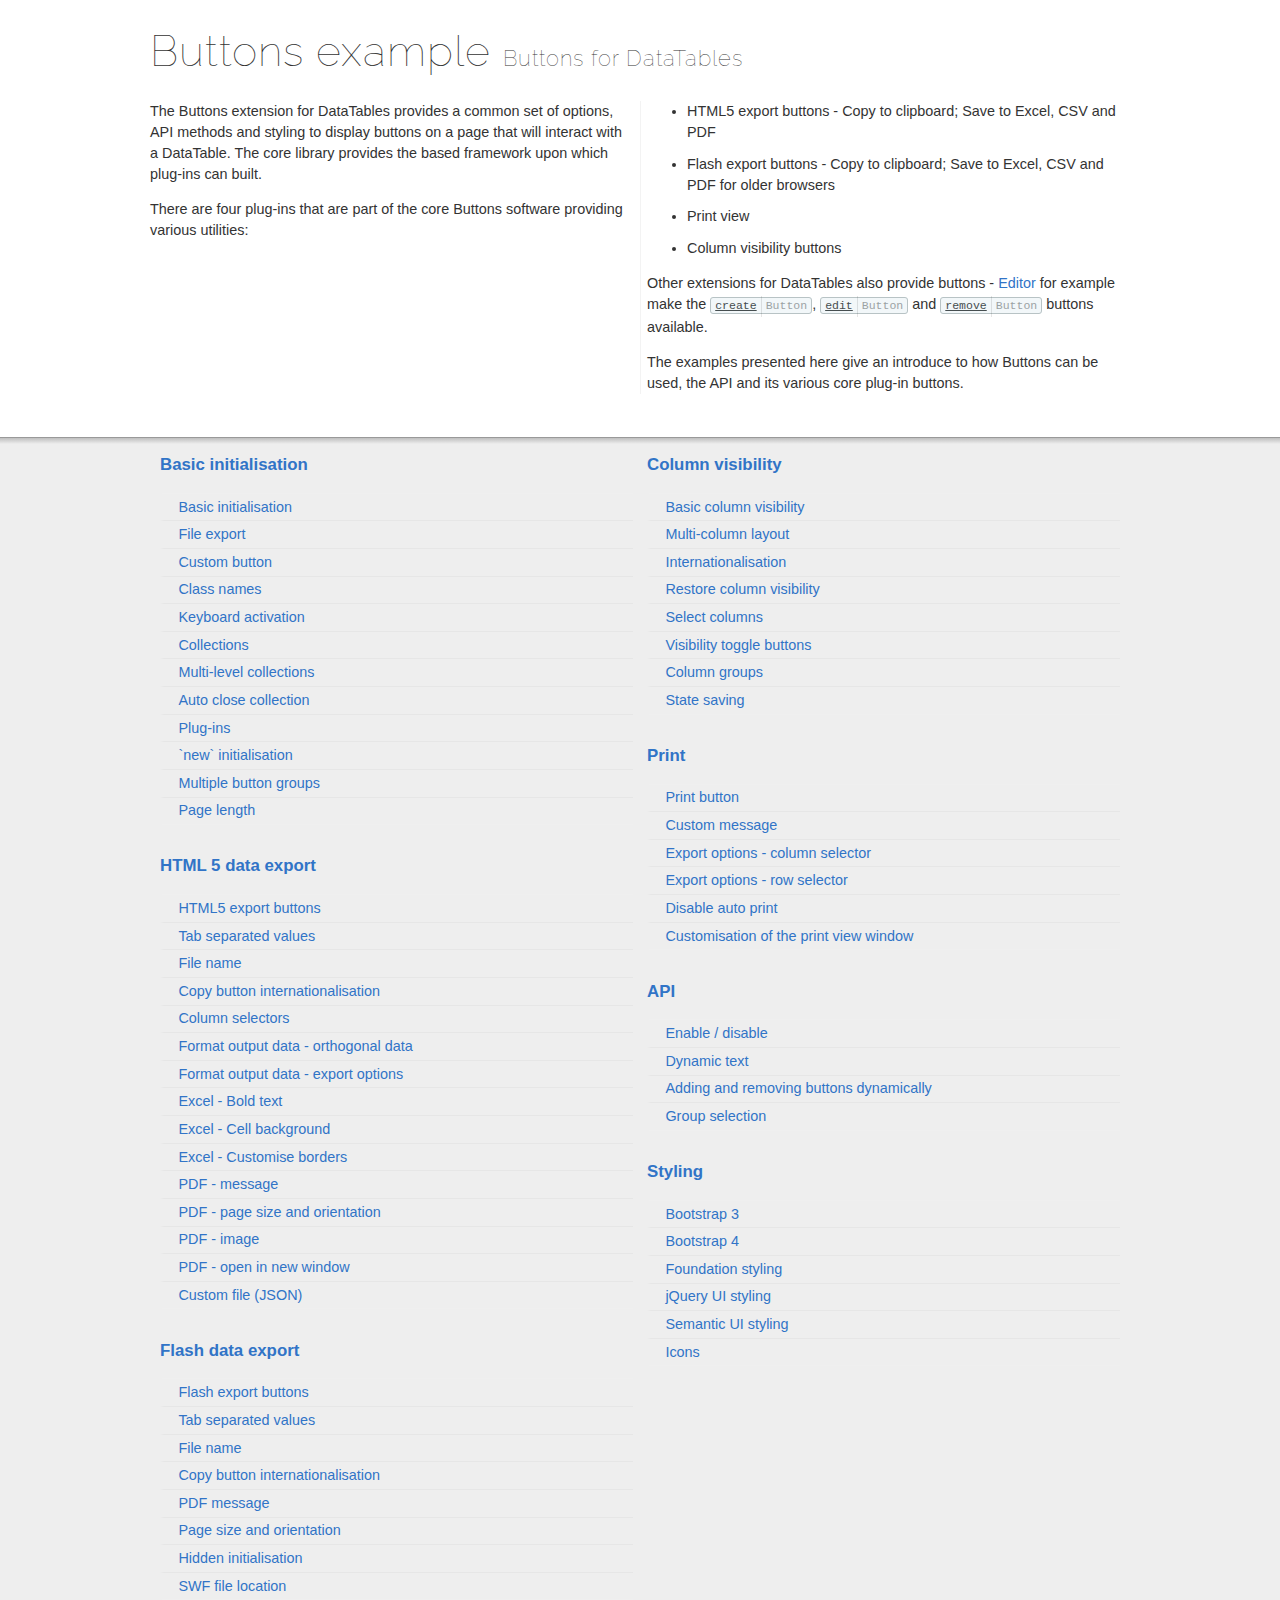
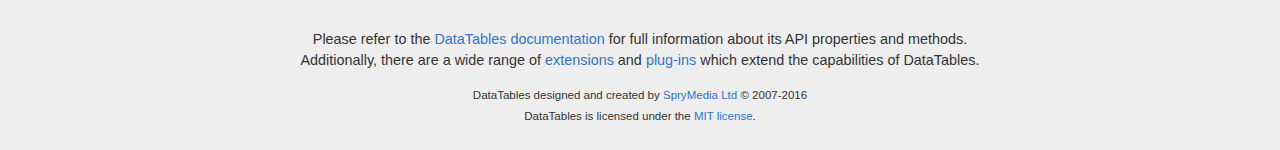
<file: js/DataTables/extensions/Buttons/examples/index.html>
<!DOCTYPE html>
<html>
<head>
	<meta charset="utf-8">
	<link rel="shortcut icon" type="image/ico" href="http://www.datatables.net/favicon.ico">
	<meta name="viewport" content="initial-scale=1.0, maximum-scale=2.0">
	<link rel="stylesheet" type="text/css" href="../../../examples/resources/syntax/shCore.css">
	<link rel="stylesheet" type="text/css" href="../../../examples/resources/demo.css">
	<script type="text/javascript" language="javascript" src="../../../examples/resources/syntax/shCore.js">
	</script>
	<script type="text/javascript" language="javascript" src="../../../examples/resources/demo.js">
	</script>
	<title>Buttons examples - Buttons for DataTables</title>
</head>
<body class="dt-example">
	<div class="container">
		<section>
			<h1>Buttons example <span>Buttons for DataTables</span></h1>
			<div class="info">
				<p>The Buttons extension for DataTables provides a common set of options, API methods and styling to display buttons on a page that will interact with a DataTable.
				The core library provides the based framework upon which plug-ins can built.</p>
				<p>There are four plug-ins that are part of the core Buttons software providing various utilities:</p>
				<ul class="markdown">
					<li>HTML5 export buttons - Copy to clipboard; Save to Excel, CSV and PDF</li>
					<li>Flash export buttons - Copy to clipboard; Save to Excel, CSV and PDF for older browsers</li>
					<li>Print view</li>
					<li>Column visibility buttons</li>
				</ul>
				<p>Other extensions for DataTables also provide buttons - <a href="https://editor.datatables.net">Editor</a> for example make the <a href=
				"//editor.datatables.net/reference/button/create"><code class="button" title="Editor button type">create</code></a>, <a href=
				"//editor.datatables.net/reference/button/edit"><code class="button" title="Editor button type">edit</code></a> and <a href=
				"//editor.datatables.net/reference/button/remove"><code class="button" title="Editor button type">remove</code></a> buttons available.</p>
				<p>The examples presented here give an introduce to how Buttons can be used, the API and its various core plug-in buttons.</p>
			</div>
		</section>
	</div>
	<section>
		<div class="footer">
			<div class="gradient"></div>
			<div class="liner">
				<div class="toc">
					<div class="toc-group">
						<h3><a href="./initialisation/index.html">Basic initialisation</a></h3>
						<ul class="toc">
							<li>
								<a href="./initialisation/simple.html">Basic initialisation</a>
							</li>
							<li>
								<a href="./initialisation/export.html">File export</a>
							</li>
							<li>
								<a href="./initialisation/custom.html">Custom button</a>
							</li>
							<li>
								<a href="./initialisation/className.html">Class names</a>
							</li>
							<li>
								<a href="./initialisation/keys.html">Keyboard activation</a>
							</li>
							<li>
								<a href="./initialisation/collections.html">Collections</a>
							</li>
							<li>
								<a href="./initialisation/collections-sub.html">Multi-level collections</a>
							</li>
							<li>
								<a href="./initialisation/collections-autoClose.html">Auto close collection</a>
							</li>
							<li>
								<a href="./initialisation/plugins.html">Plug-ins</a>
							</li>
							<li>
								<a href="./initialisation/new.html">`new` initialisation</a>
							</li>
							<li>
								<a href="./initialisation/multiple.html">Multiple button groups</a>
							</li>
							<li>
								<a href="./initialisation/pageLength.html">Page length</a>
							</li>
						</ul>
					</div>
					<div class="toc-group">
						<h3><a href="./html5/index.html">HTML 5 data export</a></h3>
						<ul class="toc">
							<li>
								<a href="./html5/simple.html">HTML5 export buttons</a>
							</li>
							<li>
								<a href="./html5/tsv.html">Tab separated values</a>
							</li>
							<li>
								<a href="./html5/filename.html">File name</a>
							</li>
							<li>
								<a href="./html5/copyi18n.html">Copy button internationalisation</a>
							</li>
							<li>
								<a href="./html5/columns.html">Column selectors</a>
							</li>
							<li>
								<a href="./html5/outputFormat-orthogonal.html">Format output data - orthogonal data</a>
							</li>
							<li>
								<a href="./html5/outputFormat-function.html">Format output data - export options</a>
							</li>
							<li>
								<a href="./html5/excelTextBold.html">Excel - Bold text</a>
							</li>
							<li>
								<a href="./html5/excelCellShading.html">Excel - Cell background</a>
							</li>
							<li>
								<a href="./html5/excelBorder.html">Excel - Customise borders</a>
							</li>
							<li>
								<a href="./html5/pdfMessage.html">PDF - message</a>
							</li>
							<li>
								<a href="./html5/pdfPage.html">PDF - page size and orientation</a>
							</li>
							<li>
								<a href="./html5/pdfImage.html">PDF - image</a>
							</li>
							<li>
								<a href="./html5/pdfOpen.html">PDF - open in new window</a>
							</li>
							<li>
								<a href="./html5/customFile.html">Custom file (JSON)</a>
							</li>
						</ul>
					</div>
					<div class="toc-group">
						<h3><a href="./flash/index.html">Flash data export</a></h3>
						<ul class="toc">
							<li>
								<a href="./flash/simple.html">Flash export buttons</a>
							</li>
							<li>
								<a href="./flash/tsv.html">Tab separated values</a>
							</li>
							<li>
								<a href="./flash/filename.html">File name</a>
							</li>
							<li>
								<a href="./flash/copyi18n.html">Copy button internationalisation</a>
							</li>
							<li>
								<a href="./flash/pdfMessage.html">PDF message</a>
							</li>
							<li>
								<a href="./flash/pdfPage.html">Page size and orientation</a>
							</li>
							<li>
								<a href="./flash/hidden.html">Hidden initialisation</a>
							</li>
							<li>
								<a href="./flash/swfPath.html">SWF file location</a>
							</li>
						</ul>
					</div>
					<div class="toc-group">
						<h3><a href="./column_visibility/index.html">Column visibility</a></h3>
						<ul class="toc">
							<li>
								<a href="./column_visibility/simple.html">Basic column visibility</a>
							</li>
							<li>
								<a href="./column_visibility/layout.html">Multi-column layout</a>
							</li>
							<li>
								<a href="./column_visibility/text.html">Internationalisation</a>
							</li>
							<li>
								<a href="./column_visibility/restore.html">Restore column visibility</a>
							</li>
							<li>
								<a href="./column_visibility/columns.html">Select columns</a>
							</li>
							<li>
								<a href="./column_visibility/columnsToggle.html">Visibility toggle buttons</a>
							</li>
							<li>
								<a href="./column_visibility/columnGroups.html">Column groups</a>
							</li>
							<li>
								<a href="./column_visibility/stateSave.html">State saving</a>
							</li>
						</ul>
					</div>
					<div class="toc-group">
						<h3><a href="./print/index.html">Print</a></h3>
						<ul class="toc">
							<li>
								<a href="./print/simple.html">Print button</a>
							</li>
							<li>
								<a href="./print/message.html">Custom message</a>
							</li>
							<li>
								<a href="./print/columns.html">Export options - column selector</a>
							</li>
							<li>
								<a href="./print/select.html">Export options - row selector</a>
							</li>
							<li>
								<a href="./print/autoPrint.html">Disable auto print</a>
							</li>
							<li>
								<a href="./print/customisation.html">Customisation of the print view window</a>
							</li>
						</ul>
					</div>
					<div class="toc-group">
						<h3><a href="./api/index.html">API</a></h3>
						<ul class="toc">
							<li>
								<a href="./api/enable.html">Enable / disable</a>
							</li>
							<li>
								<a href="./api/text.html">Dynamic text</a>
							</li>
							<li>
								<a href="./api/addRemove.html">Adding and removing buttons dynamically</a>
							</li>
							<li>
								<a href="./api/group.html">Group selection</a>
							</li>
						</ul>
					</div>
					<div class="toc-group">
						<h3><a href="./styling/index.html">Styling</a></h3>
						<ul class="toc">
							<li>
								<a href="./styling/bootstrap.html">Bootstrap 3</a>
							</li>
							<li>
								<a href="./styling/bootstrap4.html">Bootstrap 4</a>
							</li>
							<li>
								<a href="./styling/foundation.html">Foundation styling</a>
							</li>
							<li>
								<a href="./styling/jqueryui.html">jQuery UI styling</a>
							</li>
							<li>
								<a href="./styling/semanticui.html">Semantic UI styling</a>
							</li>
							<li>
								<a href="./styling/icons.html">Icons</a>
							</li>
						</ul>
					</div>
				</div>
				<div class="epilogue">
					<p>Please refer to the <a href="http://www.datatables.net">DataTables documentation</a> for full information about its API properties and methods.<br>
					Additionally, there are a wide range of <a href="http://www.datatables.net/extensions">extensions</a> and <a href=
					"http://www.datatables.net/plug-ins">plug-ins</a> which extend the capabilities of DataTables.</p>
					<p class="copyright">DataTables designed and created by <a href="http://www.sprymedia.co.uk">SpryMedia Ltd</a> © 2007-2016<br>
					DataTables is licensed under the <a href="http://www.datatables.net/mit">MIT license</a>.</p>
				</div>
			</div>
		</div>
	</section>
</body>
</html>
</file>
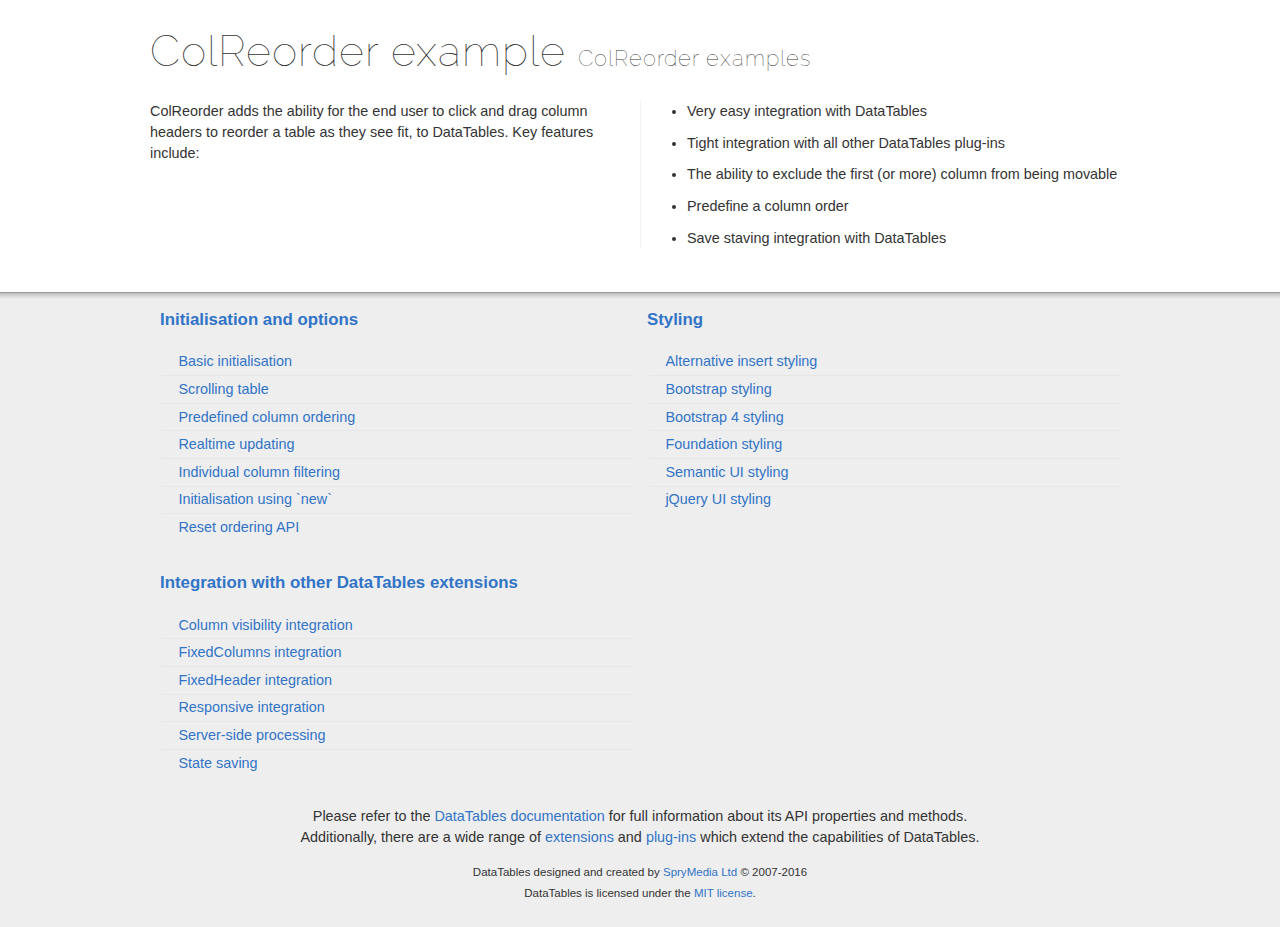
<file: js/DataTables/extensions/ColReorder/examples/index.html>
<!DOCTYPE html>
<html>
<head>
	<meta charset="utf-8">
	<link rel="shortcut icon" type="image/ico" href="http://www.datatables.net/favicon.ico">
	<meta name="viewport" content="initial-scale=1.0, maximum-scale=2.0">
	<link rel="stylesheet" type="text/css" href="../../../examples/resources/syntax/shCore.css">
	<link rel="stylesheet" type="text/css" href="../../../examples/resources/demo.css">
	<script type="text/javascript" language="javascript" src="//code.jquery.com/jquery-1.12.3.min.js">
	</script>
	<script type="text/javascript" language="javascript" src="../../../examples/resources/syntax/shCore.js">
	</script>
	<script type="text/javascript" language="javascript" src="../../../examples/resources/demo.js">
	</script>
	<title>ColReorder examples - ColReorder examples</title>
</head>
<body class="dt-example">
	<div class="container">
		<section>
			<h1>ColReorder example <span>ColReorder examples</span></h1>
			<div class="info">
				<p>ColReorder adds the ability for the end user to click and drag column headers to reorder a table as they see fit, to DataTables. Key features include:</p>
				<ul class="markdown">
					<li>Very easy integration with DataTables</li>
					<li>Tight integration with all other DataTables plug-ins</li>
					<li>The ability to exclude the first (or more) column from being movable</li>
					<li>Predefine a column order</li>
					<li>Save staving integration with DataTables</li>
				</ul>
			</div>
		</section>
	</div>
	<section>
		<div class="footer">
			<div class="gradient"></div>
			<div class="liner">
				<div class="toc">
					<div class="toc-group">
						<h3><a href="./initialisation/index.html">Initialisation and options</a></h3>
						<ul class="toc">
							<li>
								<a href="./initialisation/simple.html">Basic initialisation</a>
							</li>
							<li>
								<a href="./initialisation/scrolling.html">Scrolling table</a>
							</li>
							<li>
								<a href="./initialisation/predefined.html">Predefined column ordering</a>
							</li>
							<li>
								<a href="./initialisation/realtime.html">Realtime updating</a>
							</li>
							<li>
								<a href="./initialisation/col_filter.html">Individual column filtering</a>
							</li>
							<li>
								<a href="./initialisation/new_init.html">Initialisation using `new`</a>
							</li>
							<li>
								<a href="./initialisation/reset.html">Reset ordering API</a>
							</li>
						</ul>
					</div>
					<div class="toc-group">
						<h3><a href="./integration/index.html">Integration with other DataTables extensions</a></h3>
						<ul class="toc">
							<li>
								<a href="./integration/colvis.html">Column visibility integration</a>
							</li>
							<li>
								<a href="./integration/fixedcolumns.html">FixedColumns integration</a>
							</li>
							<li>
								<a href="./integration/fixedheader.html">FixedHeader integration</a>
							</li>
							<li>
								<a href="./integration/responsive.html">Responsive integration</a>
							</li>
							<li>
								<a href="./integration/server_side.html">Server-side processing</a>
							</li>
							<li>
								<a href="./integration/state_save.html">State saving</a>
							</li>
						</ul>
					</div>
					<div class="toc-group">
						<h3><a href="./styling/index.html">Styling</a></h3>
						<ul class="toc">
							<li>
								<a href="./styling/alt_insert.html">Alternative insert styling</a>
							</li>
							<li>
								<a href="./styling/bootstrap.html">Bootstrap styling</a>
							</li>
							<li>
								<a href="./styling/bootstrap4.html">Bootstrap 4 styling</a>
							</li>
							<li>
								<a href="./styling/foundation.html">Foundation styling</a>
							</li>
							<li>
								<a href="./styling/semanticui.html">Semantic UI styling</a>
							</li>
							<li>
								<a href="./styling/jqueryui.html">jQuery UI styling</a>
							</li>
						</ul>
					</div>
				</div>
				<div class="epilogue">
					<p>Please refer to the <a href="http://www.datatables.net">DataTables documentation</a> for full information about its API properties and methods.<br>
					Additionally, there are a wide range of <a href="http://www.datatables.net/extensions">extensions</a> and <a href=
					"http://www.datatables.net/plug-ins">plug-ins</a> which extend the capabilities of DataTables.</p>
					<p class="copyright">DataTables designed and created by <a href="http://www.sprymedia.co.uk">SpryMedia Ltd</a> © 2007-2016<br>
					DataTables is licensed under the <a href="http://www.datatables.net/mit">MIT license</a>.</p>
				</div>
			</div>
		</div>
	</section>
</body>
</html>
</file>
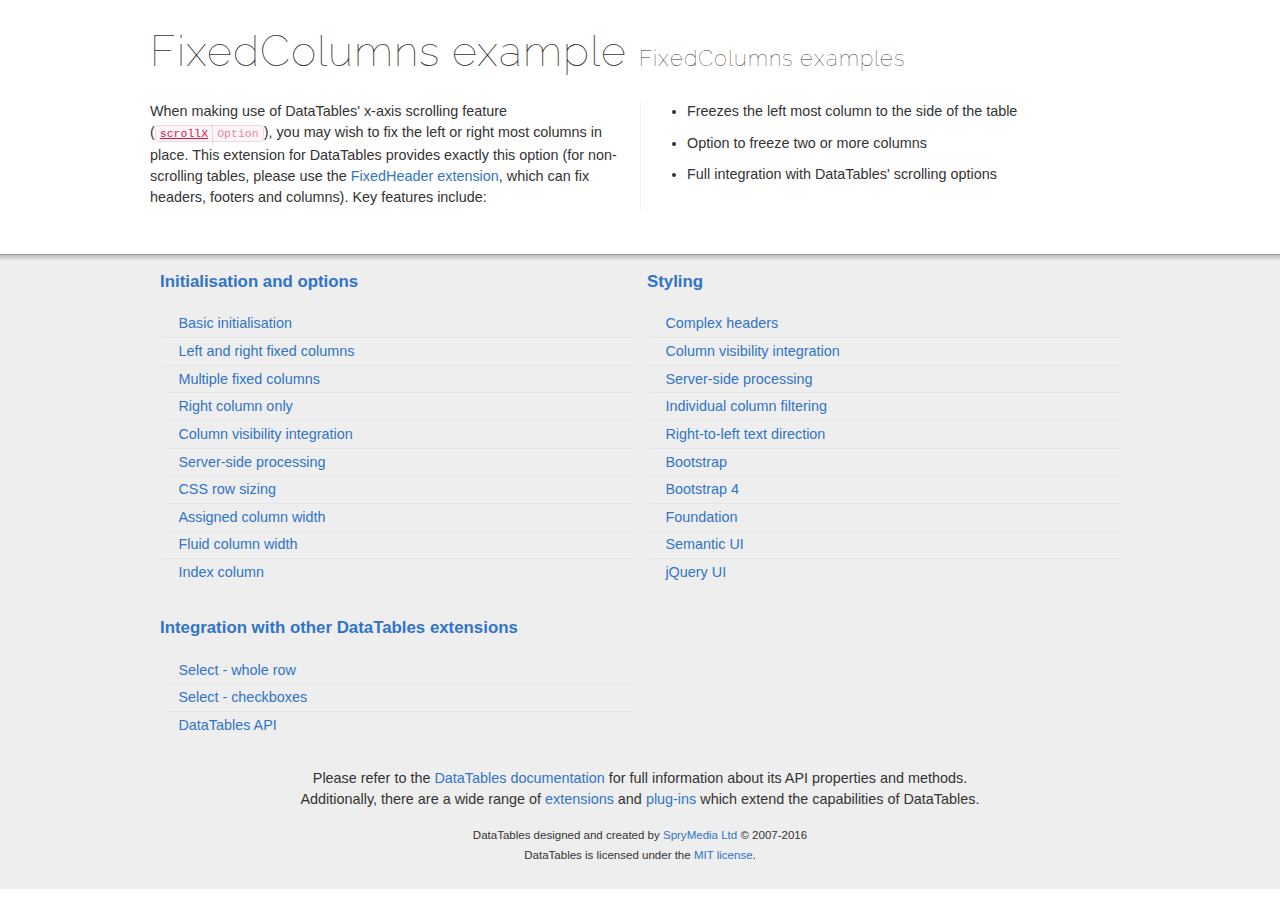
<file: js/DataTables/extensions/FixedColumns/examples/index.html>
<!DOCTYPE html>
<html>
<head>
	<meta charset="utf-8">
	<link rel="shortcut icon" type="image/ico" href="http://www.datatables.net/favicon.ico">
	<meta name="viewport" content="initial-scale=1.0, maximum-scale=2.0">
	<link rel="stylesheet" type="text/css" href="../../../examples/resources/syntax/shCore.css">
	<link rel="stylesheet" type="text/css" href="../../../examples/resources/demo.css">
	<script type="text/javascript" language="javascript" src="//code.jquery.com/jquery-1.12.3.min.js">
	</script>
	<script type="text/javascript" language="javascript" src="../../../examples/resources/syntax/shCore.js">
	</script>
	<script type="text/javascript" language="javascript" src="../../../examples/resources/demo.js">
	</script>
	<title>FixedColumns examples - FixedColumns examples</title>
</head>
<body class="dt-example">
	<div class="container">
		<section>
			<h1>FixedColumns example <span>FixedColumns examples</span></h1>
			<div class="info">
				<p>When making use of DataTables' x-axis scrolling feature (<a href="//datatables.net/reference/option/scrollX"><code class="option" title=
				"DataTables initialisation option">scrollX</code></a>), you may wish to fix the left or right most columns in place. This extension for DataTables provides exactly
				this option (for non-scrolling tables, please use the <a href="//datatables.net/extensions/fixedheader">FixedHeader extension</a>, which can fix headers, footers
				and columns). Key features include:</p>
				<ul class="markdown">
					<li>Freezes the left most column to the side of the table</li>
					<li>Option to freeze two or more columns</li>
					<li>Full integration with DataTables' scrolling options</li>
				</ul>
			</div>
		</section>
	</div>
	<section>
		<div class="footer">
			<div class="gradient"></div>
			<div class="liner">
				<div class="toc">
					<div class="toc-group">
						<h3><a href="./initialisation/index.html">Initialisation and options</a></h3>
						<ul class="toc">
							<li>
								<a href="./initialisation/simple.html">Basic initialisation</a>
							</li>
							<li>
								<a href="./initialisation/left_right_columns.html">Left and right fixed columns</a>
							</li>
							<li>
								<a href="./initialisation/two_columns.html">Multiple fixed columns</a>
							</li>
							<li>
								<a href="./initialisation/right_column.html">Right column only</a>
							</li>
							<li>
								<a href="./initialisation/colvis.html">Column visibility integration</a>
							</li>
							<li>
								<a href="./initialisation/server-side-processing.html">Server-side processing</a>
							</li>
							<li>
								<a href="./initialisation/css_size.html">CSS row sizing</a>
							</li>
							<li>
								<a href="./initialisation/size_fixed.html">Assigned column width</a>
							</li>
							<li>
								<a href="./initialisation/size_fluid.html">Fluid column width</a>
							</li>
							<li>
								<a href="./initialisation/index_column.html">Index column</a>
							</li>
						</ul>
					</div>
					<div class="toc-group">
						<h3><a href="./integration/index.html">Integration with other DataTables extensions</a></h3>
						<ul class="toc">
							<li>
								<a href="./integration/select.html">Select - whole row</a>
							</li>
							<li>
								<a href="./integration/select-checkbox.html">Select - checkboxes</a>
							</li>
							<li>
								<a href="./integration/api.html">DataTables API</a>
							</li>
						</ul>
					</div>
					<div class="toc-group">
						<h3><a href="./styling/index.html">Styling</a></h3>
						<ul class="toc">
							<li>
								<a href="./styling/rowspan.html">Complex headers</a>
							</li>
							<li>
								<a href="./styling/colvis.html">Column visibility integration</a>
							</li>
							<li>
								<a href="./styling/server-side-processing.html">Server-side processing</a>
							</li>
							<li>
								<a href="./styling/col_filter.html">Individual column filtering</a>
							</li>
							<li>
								<a href="./styling/rtl.html">Right-to-left text direction</a>
							</li>
							<li>
								<a href="./styling/bootstrap.html">Bootstrap</a>
							</li>
							<li>
								<a href="./styling/bootstrap4.html">Bootstrap 4</a>
							</li>
							<li>
								<a href="./styling/foundation.html">Foundation</a>
							</li>
							<li>
								<a href="./styling/semanticui.html">Semantic UI</a>
							</li>
							<li>
								<a href="./styling/jqueryui.html">jQuery UI</a>
							</li>
						</ul>
					</div>
				</div>
				<div class="epilogue">
					<p>Please refer to the <a href="http://www.datatables.net">DataTables documentation</a> for full information about its API properties and methods.<br>
					Additionally, there are a wide range of <a href="http://www.datatables.net/extensions">extensions</a> and <a href=
					"http://www.datatables.net/plug-ins">plug-ins</a> which extend the capabilities of DataTables.</p>
					<p class="copyright">DataTables designed and created by <a href="http://www.sprymedia.co.uk">SpryMedia Ltd</a> © 2007-2016<br>
					DataTables is licensed under the <a href="http://www.datatables.net/mit">MIT license</a>.</p>
				</div>
			</div>
		</div>
	</section>
</body>
</html>
</file>
<file: js/DataTables/examples/resources/syntax/shCore.css>
/**
 * SyntaxHighlighter
 * http://alexgorbatchev.com/SyntaxHighlighter
 *
 * SyntaxHighlighter is donationware. If you are using it, please donate.
 * http://alexgorbatchev.com/SyntaxHighlighter/donate.html
 *
 * @version
 * 3.0.83 (July 02 2010)
 * 
 * @copyright
 * Copyright (C) 2004-2010 Alex Gorbatchev.
 *
 * @license
 * Dual licensed under the MIT and GPL licenses.
 */
.syntaxhighlighter a,
.syntaxhighlighter div,
.syntaxhighlighter code,
.syntaxhighlighter table,
.syntaxhighlighter table td,
.syntaxhighlighter table tr,
.syntaxhighlighter table tbody,
.syntaxhighlighter table thead,
.syntaxhighlighter table caption,
.syntaxhighlighter textarea {
  -moz-border-radius: 0 0 0 0 !important;
  -webkit-border-radius: 0 0 0 0 !important;
  background: none !important;
  border: 0 !important;
  bottom: auto !important;
  float: none !important;
  height: auto !important;
  left: auto !important;
  line-height: 1.1em !important;
  margin: 0 !important;
  outline: 0 !important;
  overflow: visible !important;
  padding: 0 !important;
  position: static !important;
  right: auto !important;
  text-align: left !important;
  top: auto !important;
  vertical-align: baseline !important;
  width: auto !important;
  box-sizing: content-box !important;
  font-family: "Source Code Pro","Consolas","Monaco","Bitstream Vera Sans Mono","Courier New",Courier,monospace !important;
  font-weight: normal !important;
  font-style: normal !important;
  font-size: 1em !important;
  min-height: inherit !important;
  min-height: auto !important;
  white-space: nowrap;
}

.syntaxhighlighter {
  width: 100% !important;
  margin: 1em 0 1em 0 !important;
  position: relative !important;
  overflow: auto !important;
  font-size: 1em !important;
  clear: both;

  box-shadow: inset 0 0 3px #555;
  padding: 5px 3px;
  background: #f8f8f8 !important;
  box-sizing: border-box;
}
.syntaxhighlighter.source {
  overflow: hidden !important;
}
.syntaxhighlighter .bold {
  font-weight: bold !important;
}
.syntaxhighlighter .italic {
  font-style: italic !important;
}
.syntaxhighlighter .line {
  white-space: nowrap !important;
}
.syntaxhighlighter table {
  width: 100% !important;
}
.syntaxhighlighter table caption {
  text-align: left !important;
  padding: .5em 0 0.5em 1em !important;
}
.syntaxhighlighter table td.code {
  width: 100% !important;
}
.syntaxhighlighter table td.code .container {
  position: relative !important;
}
.syntaxhighlighter table td.code .container textarea {
  box-sizing: border-box !important;
  position: absolute !important;
  left: 0 !important;
  top: 0 !important;
  width: 100% !important;
  height: 100% !important;
  border: none !important;
  background: white !important;
  padding-left: 1em !important;
  overflow: hidden !important;
  white-space: pre !important;
}
.syntaxhighlighter table td.gutter .line {
  text-align: right !important;
  padding: 2px 0.5em 2px 1em !important;
}
.syntaxhighlighter table td.code .line {
  padding: 2px 1em !important;
}
.syntaxhighlighter.nogutter td.code .container textarea, .syntaxhighlighter.nogutter td.code .line {
  padding-left: 0em !important;
}
.syntaxhighlighter.show {
  display: block !important;
}
.syntaxhighlighter.collapsed table {
  display: none !important;
}
.syntaxhighlighter.collapsed .toolbar {
  padding: 0.1em 0.8em 0em 0.8em !important;
  font-size: 1em !important;
  position: static !important;
  width: auto !important;
  height: auto !important;
}
.syntaxhighlighter.collapsed .toolbar span {
  display: inline !important;
  margin-right: 1em !important;
}
.syntaxhighlighter.collapsed .toolbar span a {
  padding: 0 !important;
  display: none !important;
}
.syntaxhighlighter.collapsed .toolbar span a.expandSource {
  display: inline !important;
}
.syntaxhighlighter .toolbar {
  position: absolute !important;
  right: 10px !important;
  top: 0 !important;
  font-size: 10px !important;
  z-index: 7 !important;
}
.syntaxhighlighter .toolbar span.title {
  display: inline !important;
}
.syntaxhighlighter .toolbar a {
  display: block !important;
  text-align: center !important;
  text-decoration: none !important;
  padding-top: 1px !important;
}
.syntaxhighlighter .toolbar a.expandSource {
  display: none !important;
}
.syntaxhighlighter.ie {
  font-size: .9em !important;
  padding: 1px 0 1px 0 !important;
}
.syntaxhighlighter.ie .toolbar {
  line-height: 8px !important;
}
.syntaxhighlighter.ie .toolbar a {
  padding-top: 0px !important;
}
.syntaxhighlighter.printing .line.alt1 .content,
.syntaxhighlighter.printing .line.alt2 .content,
.syntaxhighlighter.printing .line.highlighted .number,
.syntaxhighlighter.printing .line.highlighted.alt1 .content,
.syntaxhighlighter.printing .line.highlighted.alt2 .content {
  background: none !important;
}
.syntaxhighlighter.printing .line .number {
  color: #bbbbbb !important;
}
.syntaxhighlighter.printing .line .content {
  color: black !important;
}
.syntaxhighlighter.printing .toolbar {
  display: none !important;
}
.syntaxhighlighter.printing a {
  text-decoration: none !important;
}
.syntaxhighlighter.printing .plain, .syntaxhighlighter.printing .plain a {
  color: black !important;
}
.syntaxhighlighter.printing .comments, .syntaxhighlighter.printing .comments a {
  color: #008200 !important;
}
.syntaxhighlighter.printing .string, .syntaxhighlighter.printing .string a {
  color: blue !important;
}
.syntaxhighlighter.printing .keyword {
  color: #006699 !important;
  font-weight: bold !important;
}
.syntaxhighlighter.printing .preprocessor {
  color: gray !important;
}
.syntaxhighlighter.printing .variable {
  color: #aa7700 !important;
}
.syntaxhighlighter.printing .value {
  color: #009900 !important;
}
.syntaxhighlighter.printing .functions {
  color: #ff1493 !important;
}
.syntaxhighlighter.printing .constants {
  color: #0066cc !important;
}
.syntaxhighlighter.printing .script {
  font-weight: bold !important;
}
.syntaxhighlighter.printing .color1, .syntaxhighlighter.printing .color1 a {
  color: gray !important;
}
.syntaxhighlighter.printing .color2, .syntaxhighlighter.printing .color2 a {
  color: #ff1493 !important;
}
.syntaxhighlighter.printing .color3, .syntaxhighlighter.printing .color3 a {
  color: red !important;
}
.syntaxhighlighter.printing .break, .syntaxhighlighter.printing .break a {
  color: black !important;
}



/**
 * SyntaxHighlighter
 * http://alexgorbatchev.com/SyntaxHighlighter
 *
 * SyntaxHighlighter is donationware. If you are using it, please donate.
 * http://alexgorbatchev.com/SyntaxHighlighter/donate.html
 *
 * @version
 * 3.0.83 (July 02 2010)
 * 
 * @copyright
 * Copyright (C) 2004-2010 Alex Gorbatchev.
 *
 * @license
 * Dual licensed under the MIT and GPL licenses.
 */
.syntaxhighlighter {
  font-size: 13px !important;
  overflow: visible !important;
}
.syntaxhighlighter .line.alt1 {
  background-color: white !important;
}
.syntaxhighlighter .line.alt2 {
  background-color: #F8F8F8 !important;
}
.syntaxhighlighter .line.highlighted.alt1, .syntaxhighlighter .line.highlighted.alt2 {
  background-color: #e0e0e0 !important;
}
.syntaxhighlighter .line.highlighted.number {
  color: black !important;
}
.syntaxhighlighter table caption {
  color: black !important;
}
.syntaxhighlighter .gutter {
}
.syntaxhighlighter .gutter div {
  color: #5C5C5C !important;
}
.syntaxhighlighter .gutter .line.alt1, .syntaxhighlighter  .gutter .line.alt2 {
  background-color: transparent !important;
}
.odd .syntaxhighlighter .gutter .line.alt1, .odd .syntaxhighlighter  .gutter .line.alt2 {
  background-color: #F2F2F2 !important;
}
.syntaxhighlighter .gutter .line {
  border-right: 3px solid #4E6CA3 !important;
}
.syntaxhighlighter .gutter .line.highlighted {
  background-color: #4E6CA3 !important;
  color: white !important;
}
.syntaxhighlighter.printing .line .content {
  border: none !important;
}
.syntaxhighlighter.collapsed {
  overflow: visible !important;
}
.syntaxhighlighter.collapsed .toolbar {
  color: blue !important;
  background: white !important;
  border: 1px solid #4E6CA3 !important;
}
.syntaxhighlighter.collapsed .toolbar a {
  color: blue !important;
}
.syntaxhighlighter.collapsed .toolbar a:hover {
  color: red !important;
}
.syntaxhighlighter .toolbar {
  color: white !important;
  border: none !important;
}
.syntaxhighlighter .toolbar a {
  font: 100%/1.45em "Lucida Grande", Verdana, Arial, Helvetica, sans-serif !important;
  color: white !important;
  background: #4E6CA3 !important;
  float: right !important;
  padding: 2px 5px !important;
  clear: both;
}
.syntaxhighlighter .toolbar a:hover {
  color: #b7c5df !important;
  background: #39568b !important;
}
.syntaxhighlighter .plain, .syntaxhighlighter .plain a {
  color: black !important;
}
.syntaxhighlighter .comments, .syntaxhighlighter .comments a {
  color: #008200 !important;
}
.syntaxhighlighter .string, .syntaxhighlighter .string a {
  color: blue !important;
}
.syntaxhighlighter .keyword {
  color: #006699 !important;
}
.syntaxhighlighter .preprocessor {
  color: gray !important;
}
.syntaxhighlighter .variable {
  color: #aa7700 !important;
}
.syntaxhighlighter .value {
  color: #009900 !important;
}
.syntaxhighlighter .functions {
  color: #ff1493 !important;
}
.syntaxhighlighter .constants {
  color: #0066cc !important;
}
.syntaxhighlighter .script {
  font-weight: bold !important;
  color: #006699 !important;
  background-color: none !important;
}
.syntaxhighlighter .color1, .syntaxhighlighter .color1 a {
  color: gray !important;
}
.syntaxhighlighter .color2, .syntaxhighlighter .color2 a {
  color: #ff1493 !important;
}
.syntaxhighlighter .color3, .syntaxhighlighter .color3 a {
  color: red !important;
}

.syntaxhighlighter .keyword {
  font-weight: bold !important;
}

.datatables_ref:hover {
	text-decoration: underline;
	cursor: pointer;
	*cursor: hand;
}

.syntaxhighlighter .dtapi {
	color: #069;
}

.syntaxhighlighter .dtapi:hover {
	text-decoration: underline;
	cursor: pointer;
	*cursor: hand;
}

.syntaxhighlighter table {
  table-layout: fixed !important;
}

.syntaxhighlighter table td.gutter {
  width: 46px !important; /* enough for three digits */
}

.syntaxhighlighter table td.code {
  width: auto !important;
  overflow: auto !important;
}
</file>
<file: js/DataTables/examples/resources/demo.css>
@import url(http://fonts.googleapis.com/css?family=Raleway:100);

body {
	font: 90%/1.45em "Helvetica Neue", HelveticaNeue, Arial, Helvetica, sans-serif;
	margin: 0;
	padding: 0;
	color: #333;
	background-color: #fff;
}

body.dt-example-bootstrap {
	font-family: "Helvetica Neue",Helvetica,Arial,sans-serif;
	font-size: 14px;
	line-height: 1.42857143;
}

div.container {
	max-width: 980px;
	margin: 0 auto;
}

h1 {
	font-family: 'HelveticaNeue-UltraLight', 'Helvetica Neue UltraLight', 'Raleway', 'Helvetica Neue', Arial, Helvetica, sans-serif;
    font-weight: 100;
    letter-spacing: 1px;
	font-size: 3em;
	line-height: 1em;
}

h1 span {
	font-size: 0.5em;
	line-height: 1em;
}

a {
	cursor: pointer;
	color: #3174c7;
	text-decoration: none;
}

p > a:hover {
	text-decoration: underline;
}

div.toc ul {
	color: #4E6CA3;
	list-style-type: none;
	padding-left: 0;
}

div.toc li {
	padding: 0.2em 1em;
	border-left: 4px solid transparent;
	border-bottom: 1px solid #e6e6e6;
}

div.toc li.active {
	border-left: 4px solid #458ae0;
}


div.toc li:first-child {
	border-top: 1px solid #efefef;
}

div.toc li:last-child {
	border-bottom: 1px solid #efefef;
}


div.epilogue {
	text-align: center;
}

p.copyright {
	font-size: 0.8em;
	padding-bottom: 2em;
	margin-bottom: 0;
}

.clear {
	clear: both;
	height: 0;
}


div.info {
	margin-bottom: 2em;

	-webkit-column-count: 2;
	   -moz-column-count: 2;
	    -ms-column-count: 2;
	     -o-column-count: 2;
	column-count: 2;


	-webkit-column-rule: 1px solid #F3F3F3;
	   -moz-column-rule: 1px solid #F3F3F3;
	    -ms-column-rule: 1px solid #F3F3F3;
	     -o-column-rule: 1px solid #F3F3F3;
	column-rule: 1px solid #F3F3F3;
}

div.info > * {
	-webkit-column-break-inside: avoid;
	break-inside: avoid;
}

div.info li {
	margin-top: 0.75em;
}

div.info p:first-child {
	margin-top: 0;
}

div.footer {
	position: relative;
	margin-top: 3em;
	border-top: 1px solid #999;
	background-color: #eee;
}

div.footer > div.liner {
	max-width: 960px;
	margin: 0 auto;
}

div.footer > div.gradient {
	position: absolute;
	top: 0;
	left: 0;
	width: 100%;
	height: 6px;

	background: -moz-linear-gradient(top, rgba(0,0,0,0.2) 0%, rgba(0,0,0,0) 100%); /* FF3.6+ */
	background: -webkit-gradient(linear, left top, left bottom, color-stop(0%,rgba(0,0,0,0.2)), color-stop(100%,rgba(0,0,0,0))); /* Chrome,Safari4+ */
	background: -webkit-linear-gradient(top, rgba(0,0,0,0.2) 0%,rgba(0,0,0,0) 100%); /* Chrome10+,Safari5.1+ */
	background: -o-linear-gradient(top, rgba(0,0,0,0.2) 0%,rgba(0,0,0,0) 100%); /* Opera 11.10+ */
	background: -ms-linear-gradient(top, rgba(0,0,0,0.2) 0%,rgba(0,0,0,0) 100%); /* IE10+ */
	background: linear-gradient(to bottom, rgba(0,0,0,0.2) 0%,rgba(0,0,0,0) 100%); /* W3C */
	filter: progid:DXImageTransform.Microsoft.gradient( startColorstr='#a6000000', endColorstr='#00000000',GradientType=0 ); /* IE6-9 */
}

div.toc {
	-webkit-column-count: 2;
	   -moz-column-count: 2;
	    -ms-column-count: 2;
	     -o-column-count: 2;
	column-count: 2;
}

div.toc-group {
	display: inline-block;
	width: 100%;
}

div.box {
	overflow: auto;
	height: 8em;
	padding: 1em;
	color: #444;
	background-color: #fcfcfc;
	border: 1px solid #e0e0e0;
	margin-bottom: 2em;
}


code {
	font-family: "Source Code Pro", Consolas, Menlo, Monaco, "Courier New", monospace;
	padding: 1px 4px;
	font-size: 0.8em;

	color: #444;
	background-color: #fcfcfc;

	border: 1px solid #e0e0e0;
	-webkit-border-radius: 3px;
	   -moz-border-radius: 3px;
	        border-radius: 3px;
}

code:after {
	display: inline-block;
	border-left: 1px solid rgba( 0, 0, 0, 0.2 );
	margin-left: 4px;
	padding-left: 4px;
	opacity: 0.5;
}

a code {
	text-decoration: underline;
}

code.option {
	color: #D14; /* red */
	background-color: #fcf6f8;
	border: 1px solid #f7d6df;
	white-space: nowrap;
}
code.option:after { content: 'Option'; }

code.path {
	color: #095c05; /* dark green */
	background-color: #eef7ed;
	border: 1px solid #8ccb89;
	white-space: nowrap;
}
code.path:after { content: 'Path'; }

code.tag {
	color: #c29f00; /* yellow */
	background-color: #fff9d7;
	border: 1px solid #ffe700;
	white-space: nowrap;
}
code.tag:after { content: 'Tag'; }

code.api {
	color: #0c199c; /* dark blue */
	background-color: #f4f5fc;
	border: 1px solid #c6cbe9;
	white-space: nowrap;
}
code.api:after { content: 'API'; }

code.type {
	color: #d119cf; /* pink */
	background-color: #faebfa;
	border: 1px solid #f3aef2;
	white-space: nowrap;
}
code.type:after { content: 'Type'; }

code.event {
	color: #2a839e; /* deep aqua */
	background-color: #f5fafb;
	border: 1px solid #a8ddec;
	white-space: nowrap;
}
code.event:after { content: 'Event'; }

code.string {
	color: #c05f1d; /* brown */
	background-color: #f5eee9;
	border: 1px solid #dfc4b2;
	white-space: nowrap;
}
code.string:after { content: 'String'; }

code.field {
	color: #ad1ee8; /* purple */
	background-color: #f9f1fc;
	border: 1px solid #ebc9f7;
	white-space: nowrap;
}
code.field:after { content: 'Field'; }

code.button {
	color: #464e50; /* grey */
	background-color: #f2f7f9;
	border: 1px solid #b8c3c5;
	white-space: nowrap;
}
code.button:after { content: 'Button'; }

code.multiline {
	display: inline-block;
	width: 95%;
}

div.syntaxhighlighter code:after {
	display: none;
}


ul.tabs {
	position: relative;
	top: 1px;
	height: 40px;
	margin: 20px 20px 0 0;
}


ul.tabs li {
	display: block;
	float: left;
	padding: 0 15px;
	height: 40px;
	font-size: 1.2em;
	margin: 0 5px;
	cursor: pointer;
	line-height: 40px;
	color: #121e32;
	border: 1px solid white;
	border-bottom: none;
	margin-top: -1px;
}

ul.tabs li.active {
	border: 1px solid #ccc;
	border-bottom: 1px solid white;
	margin-top: 0;
	border-top-left-radius: 5px;
	border-top-right-radius: 5px;
}

ul.tabs li:hover {
	background-color: #fafafa;
}

ul.tabs li.active:hover {
	background-color: white;
}

div.tabs {
	clear: both;
	margin-top: -1px;
}

div.tabs>div {
	padding: 15px;
	border: 1px solid #ccc;
	display: none;
	border-radius: 5px;
	box-shadow: 2px 2px 2px #bbb;
}

div.tabs>div h1 {
	border-bottom: none;
	margin-top: 1em;
}

div.tabs > div > p:first-child {
	margin-top: 0;
}

div.column_half {
	float: left;
	width: 49%;
	padding-right: 1%;
}


@media only screen and (max-width : 979px) {
	div.container,
	div.footer {
		padding: 0 1em;
	}
}

@media
	screen and (max-width : 767px),
	screen and (max-width : 768px) and (orientation: portrait) {
	div.info {
		-webkit-column-count: 1;
		   -moz-column-count: 1;
		    -ms-column-count: 1;
		     -o-column-count: 1;
		column-count: 1;
	}

	div.toc {
		-webkit-column-count: 1;
		   -moz-column-count: 1;
		    -ms-column-count: 1;
		     -o-column-count: 1;
		column-count: 1;
	}

	h1 span {
		display: block;
	}
}
</file>
